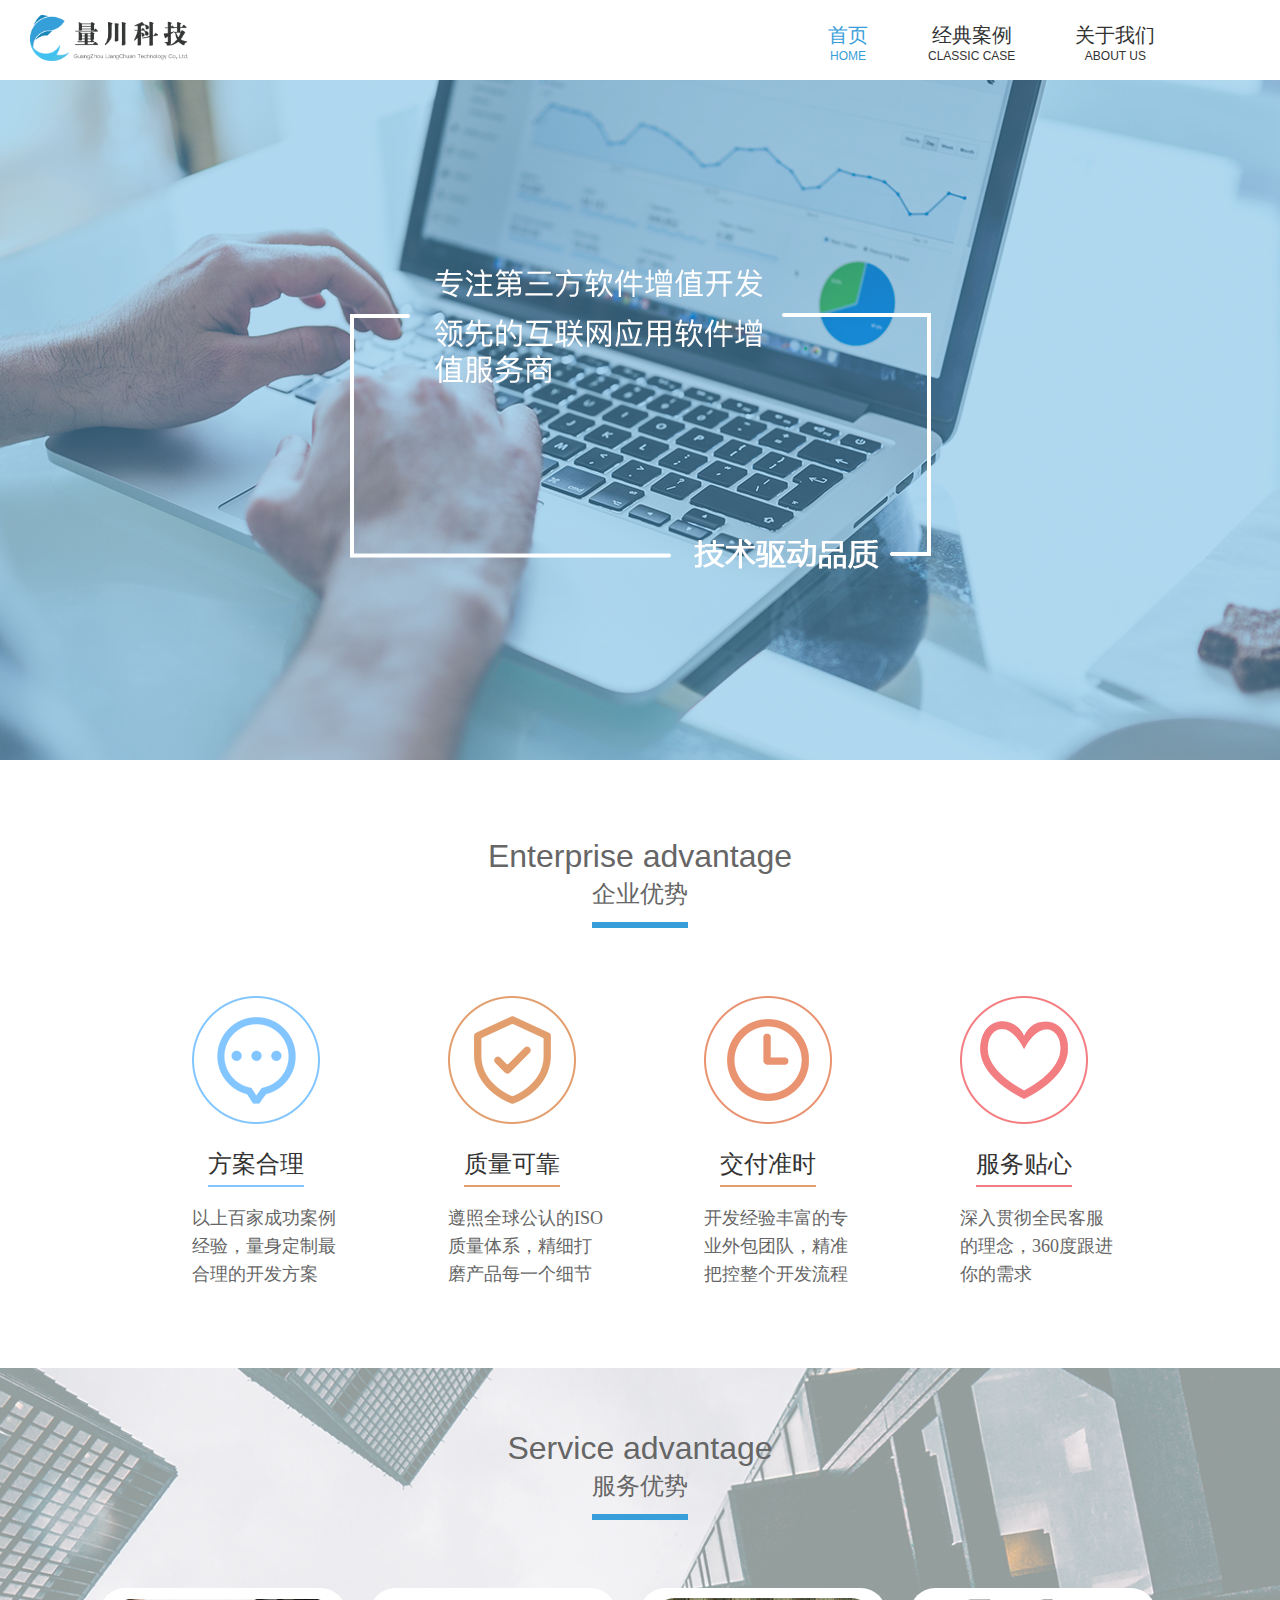
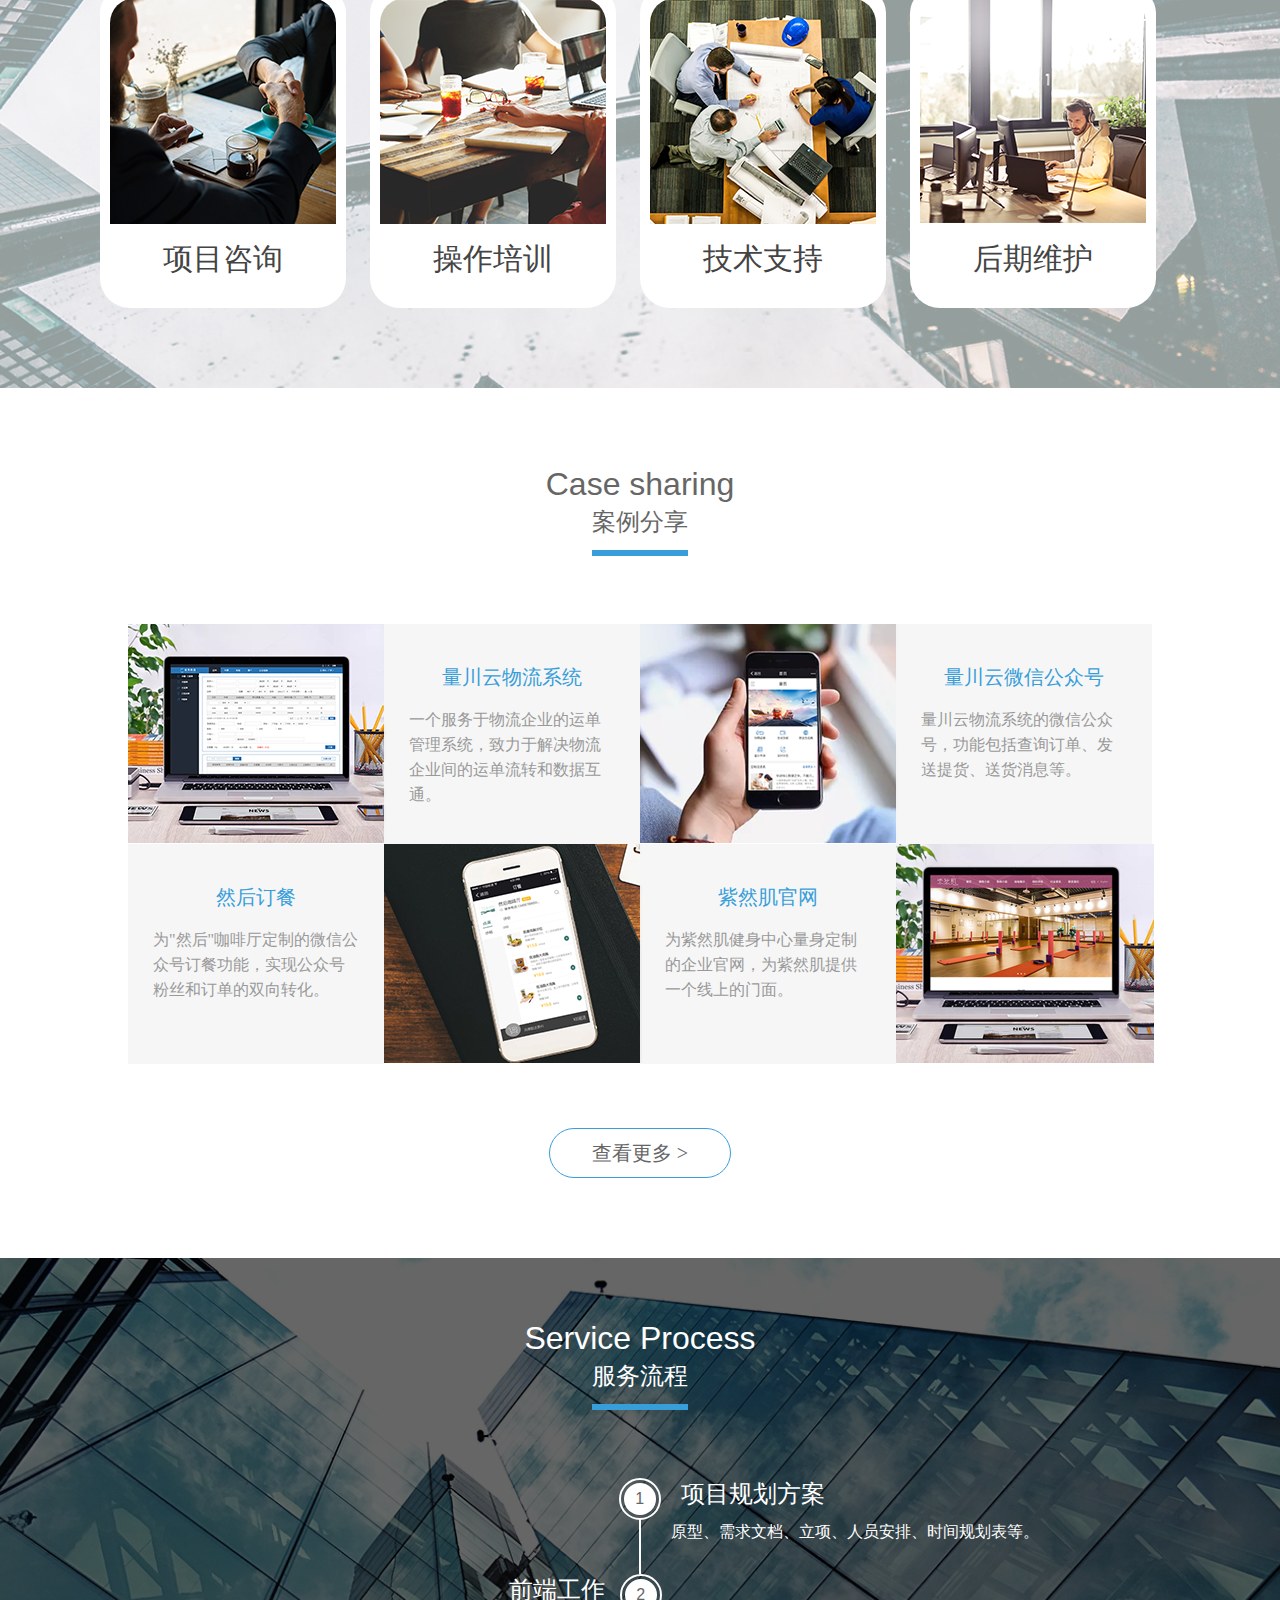
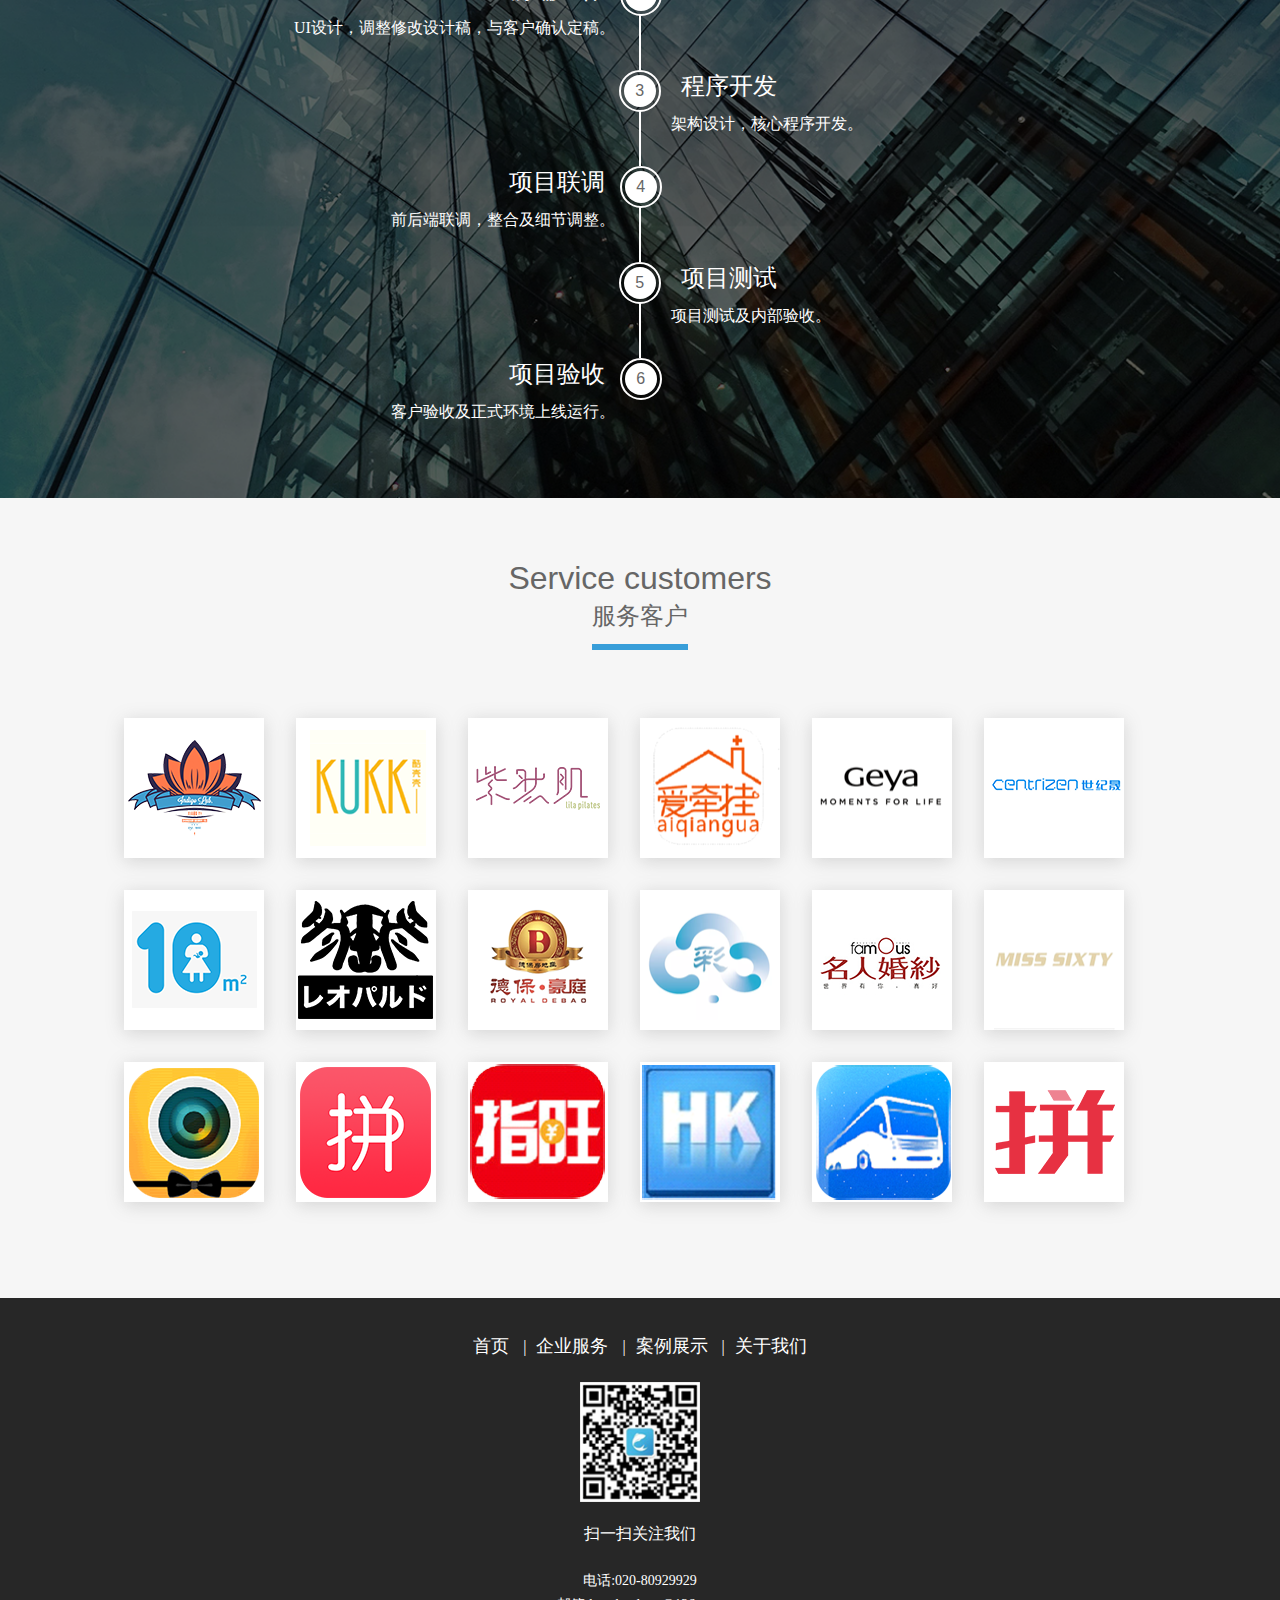
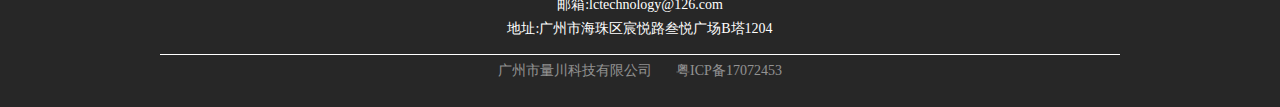
<file: index.html>
<!DOCTYPE html>
<html>

<head>
    <meta charset="utf-8">
    <meta http-equiv="X-UA-Compatible" content="IE=edge">
    <meta name='viewport' content='width=device-width, initial-scale=1, maximum-scale=1'>
    <title>首页-量川科技</title>
    <link rel="stylesheet" type="text/css" href="./css/main.css">
    <link rel="stylesheet" type="text/css" href="./css/index.css">
    <link rel="icon" href="./logo.ico" type="image/x-icon" />
    <script type="text/javascript" src="./js/jquery.min.js"></script>
</head>

<body>
    <div class="header">
        <a href="./index.html">
            <img class="logo" src="./img/logo.png" alt="图片" title="量川科技" />
        </a>
        <ul>
            <li>
                <a href="./index.html">首页</a>
                <div>HOME</div>
            </li>
            <li>
                <a href="./case_appDevelopment.html">经典案例</a>
                <div>CLASSIC CASE </div>
            </li>
            <li>
                <a href="./about_us.html">关于我们</a>
                <div>ABOUT US</div>
            </li>
        </ul>
    </div>
    <div class="banner_img">
    </div>
    <div class="container">
        <div class="advantage">
            <div class="enterprise_advantage">
                <div class="title">
                    <span>Enterprise advantage</span>
                </div>
                <div class="title_">
                    <span>企业优势</span>
                </div>
                <div class="advantage_line">
                </div>
                <div class="content">
                    <div class="content_">
                        <ul>
                            <li>
                                <div class="img">
                                    <img width="128px" height="128px" src="./img/fangan.png" />
                                </div>
                                <div class="content_1">
                                    <span>
                                        方案合理
                                    </span>
                                </div>
                                <div class="content_2">
                                    <span>以上百家成功案例经验，量身定制最合理的开发方案</span>
                                </div>
                            </li>
                            <li>
                                <div class="img">
                                    <img src="./img/zhiliang.png" />
                                </div>
                                <div class="content_1">
                                    <span>
                                        质量可靠
                                    </span>
                                </div>
                                <div class="content_2">
                                    <span>遵照全球公认的ISO质量体系，精细打磨产品每一个细节</span>
                                </div>
                            </li>
                            <li>
                                <div class="img">
                                    <img src="./img/zhunshi.png" />
                                </div>
                                <div class="content_1">
                                    <span>
                                        交付准时
                                    </span>
                                </div>
                                <div class="content_2">
                                    <span>开发经验丰富的专业外包团队，精准把控整个开发流程</span>
                                </div>
                            </li>
                            <li>
                                <div class="img">
                                    <img src="./img/heart.png" />
                                </div>
                                <div class="content_1">
                                    <span>
                                        服务贴心
                                    </span>
                                </div>
                                <div class="content_2">
                                    <span>深入贯彻全民客服的理念，360度跟进你的需求</span>
                                </div>
                            </li>
                        </ul>
                    </div>
                </div>
            </div>
            <div class="service">
                <div class="title">
                    <span>Service advantage</span>
                </div>
                <div class="title_">
                    <span>服务优势</span>
                </div>
                <div class="service_line">
                </div>
                <div class="content_">
                    <ul>
                        <li>
                            <div class="img">
                                <img src="./img/zixun.png" />
                            </div>
                            <div class="content_1">
                                <span>项目咨询</span>
                            </div>

                        </li>
                        <li>
                            <div class="img">
                                <img src="./img/peixun.png" />
                            </div>
                            <div class="content_1">
                                <span>操作培训</span>
                            </div>

                        </li>
                        <li>
                            <div class="img">
                                <img src="./img/jishu.png" />
                            </div>
                            <div class="content_1">
                                <span>技术支持</span>
                            </div>

                        </li>
                        <li>
                            <div class="img">
                                <img src="./img/weihu.png" />
                            </div>
                            <div class="content_1">
                                <span>后期维护</span>
                            </div>

                        </li>
                    </ul>
                </div>
            </div>
            <div class="case">
                <div class="title">
                    <span>Case sharing</span>
                </div>
                <div class="title_">
                    <span>案例分享</span>
                </div>
                <div class="case_line">
                </div>
                <div class="share">
                    <div class="share_1">
                        <ul>
                            <li>
                                <div class="img">
                                    <img src="./img/system_lc.png">
                                </div>
                            </li>
                            <li>
                                <div class="title">
                                    量川云物流系统
                                </div>
                                <div class="share_content">
                                    一个服务于物流企业的运单管理系统，致力于解决物流企业间的运单流转和数据互通。
                                </div>
                            </li>
                            <li>
                                <div class="img">
                                    <img src="./img/lc_gzh.png">
                                </div>
                            </li>
                            <li>
                                <div class="title">
                                    量川云微信公众号
                                </div>
                                <div class="share_content">
                                    量川云物流系统的微信公众号，功能包括查询订单、发送提货、送货消息等。
                                </div>
                            </li>
                        </ul>
                    </div>
                    <div class="share_2">
                        <ul>

                            <li>
                                <div class="title">
                                    然后订餐
                                </div>
                                <div class="share_content">
                                    为"然后"咖啡厅定制的微信公众号订餐功能，实现公众号粉丝和订单的双向转化。
                                </div>
                            </li>
                            <li>
                                <div class="img">
                                    <img src="./img/coffee_rh.png">
                                </div>
                            </li>
                            <li>
                                <div class="title">
                                    紫然肌官网
                                </div>
                                <div class="share_content">
                                    为紫然肌健身中心量身定制的企业官网，为紫然肌提供一个线上的门面。
                                </div>
                            </li>
                            <li>
                                <div class="img">
                                    <img src="./img/website_zrj.png">
                                </div>
                            </li>

                        </ul>
                    </div>
                </div>
                <div class="more">
                    <a href="./case_appDevelopment.html">查看更多&nbsp;></a>
                </div>
            </div>
            <div class="process">
                <div class="title process_title">
                    <span>Service Process</span>
                </div>
                <div class="title_ process_title_">
                    <span>服务流程</span>
                </div>
                <div class="process_line">
                </div>
                <div class="content_">
                    <ul>
                        <li class="right">
                            <div class="process_right">
                                <div class="radius">
                                    <span>1</span>
                                </div>

                                <div class="right">
                                    <div class="title">
                                        项目规划方案
                                    </div>
                                    <div class="content">
                                        <p>原型、需求文档、立项、人员安排、时间规划表等。</p>
                                    </div>
                                </div>
                            </div>
                        </li>
                        <li class="line">
                            <span></span>
                        </li>
                        <li class="left">
                            <div class="process_left">
                                <div class="left">
                                    <div class="title">
                                        前端工作
                                    </div>
                                    <div class="content">
                                        <p>UI设计，调整修改设计稿，与客户确认定稿。</p>
                                    </div>
                                </div>
                                <div class="radius">
                                    <span>2</span>
                                </div>
                            </div>
                        </li>
                        <li class="line">
                            <span></span>
                        </li>
                        <li class="right">
                            <div class="process_right">
                                <div class="radius">
                                    <span>3</span>
                                </div>
                                <div class="right">
                                    <div class="title">
                                        程序开发
                                    </div>
                                    <div class="content">
                                        <p>架构设计，核心程序开发。</p>
                                    </div>
                                </div>
                            </div>
                        </li>
                        <li class="line">
                            <span></span>
                        </li>
                        <li class="left">
                            <div class="process_left">
                                <div class="left">
                                    <div class="title">
                                        项目联调
                                    </div>
                                    <div class="content">
                                        <p>前后端联调，整合及细节调整。</p>
                                    </div>
                                </div>
                                <div class="radius">
                                    <span>4</span>
                                </div>
                        </li>
                        <li class="line">
                            <span></span>
                        </li>
                        <li class="right">
                            <div class="process_right">
                                <div class="radius">
                                    <span>5</span>
                                </div>
                                <div class="right">
                                    <div class="title">
                                        项目测试
                                    </div>
                                    <div class="content">
                                        <p>项目测试及内部验收。</p>
                                    </div>
                                </div>
                            </div>
                        </li>
                        <li class="line">
                            <span></span>
                        </li>
                        <li class="left">
                            <div class="process_left">
                                <div class="left">
                                    <div class="title">
                                        项目验收
                                    </div>
                                    <div class="content">
                                        <p>客户验收及正式环境上线运行。</p>
                                    </div>
                                </div>
                                <div class="radius">
                                    <span>6</span>
                                </div>
                        </li>
                    </ul>
                    </div>
                    </div>
                    <div class="customer">
                        <div class="title">
                            <span>Service customers</span>
                        </div>
                        <div class="title_">
                            <span>服务客户</span>
                        </div>
                        <div class="customer_line">
                        </div>
                        <div class="content_">
                            <ul>
                                <li>
                                    <div class="img">
                                        <img width="140px" height="140px" src="./img/logo1.png" />
                                    </div>
                                </li>
                                <li>
                                    <div class="img">
                                        <img width="140px" height="140px" src="./img/logo2.png" />
                                    </div>
                                </li>
                                <li>
                                    <div class="img">
                                        <img width="140px" height="140px" src="./img/logo3.png" />
                                    </div>
                                </li>
                                <li>
                                    <div class="img">
                                        <img width="140px" height="140px" src="./img/logo4.png" />
                                    </div>
                                </li>
                                <li>
                                    <div class="img">
                                        <img width="140px" height="140px" src="./img/logo5.png" />
                                    </div>
                                </li>
                                <li>
                                    <div class="img">
                                        <img width="140px" height="140px" src="./img/logo6.png" />
                                    </div>
                                </li>
                            </ul>
                            <ul>
                                <li>
                                    <div class="img">
                                        <img width="140px" height="140px" src="./img/logo7.png" />
                                    </div>
                                </li>
                                <li>
                                    <div class="img">
                                        <img width="140px" height="140px" src="./img/logo8.png" />
                                    </div>
                                </li>
                                <li>
                                    <div class="img">
                                        <img width="140px" height="140px" src="./img/logo9.png" />
                                    </div>
                                </li>
                                <li>
                                    <div class="img">
                                        <img width="140px" height="140px" src="./img/logo10.png" />
                                    </div>
                                </li>
                                <li>
                                    <div class="img">
                                        <img width="140px" height="140px" src="./img/logo11.png" />
                                    </div>
                                </li>
                                <li>
                                    <div class="img">
                                        <img width="140px" height="140px" src="./img/logo12.png" />
                                    </div>
                                </li>
                            </ul>
                            <ul>
                                <li>
                                    <div class="img">
                                        <img width="140px" height="140px" src="./img/logo13.png" />
                                    </div>
                                </li>
                                <li>
                                    <div class="img">
                                        <img width="140px" height="140px" src="./img/logo14.png" />
                                    </div>
                                </li>
                                <li>
                                    <div class="img">
                                        <img width="140px" height="140px" src="./img/logo15.png" />
                                    </div>
                                </li>
                                <li>
                                    <div class="img">
                                        <img width="140px" height="140px" src="./img/logo16.png" />
                                    </div>
                                </li>
                                <li>
                                    <div class="img">
                                        <img width="140px" height="140px" src="./img/logo17.png" />
                                    </div>
                                </li>
                                <li>
                                    <div class="img">
                                        <img width="140px" height="140px" src="./img/logo18.png" />
                                    </div>
                                </li>
                            </ul>
                        </div>
                    </div>
                </div>
            </div>
            <footer>
                <div class="footer">
                    <ul class="show">
                        <li>
                            <a href="./index.html">首页</a>
                            <span style="margin:0px 10px 0px 10px;">|</span>
                        </li>
                        <li>
                            <a href="./enterpriseAdvantage.html">企业服务</a>
                            <span style="margin:0px 10px 0px 10px;">|</span>
                        </li>
                        <li>
                            <a href="./case_appDevelopment.html">案例展示</a>
                            <span style="margin:0px 10px 0px 10px;">|</span>
                        </li>
                        <li>
                            <a href="./about_us.html">关于我们</a>
                        </li>
                    </ul>
                    <div class="follow">
                        <div class="code">
                            <div class="img">
                                <img width="120px" height="120px" src="./img/code.png">
                            </div>
                            <div class="content">扫一扫关注我们</div>
                        </div>
                        <ul>
                            <li>
                                <span>电话:020-80929929</span>
                            </li>
                            <li>
                                <span>邮箱:lctechnology@126.com</span>
                            </li>
                            <li>
                                <span>地址:广州市海珠区宸悦路叁悦广场B塔1204</span>
                            </li>
                            <li>
                                <span></span>
                            </li>
                            <li>
                                <span>广州市量川科技有限公司</span>
                                <span>
                                    <a href="http://www.miitbeian.gov.cn">粤ICP备17072453</a>
                                </span>
                            </li>
                        </ul>
                    </div>
                </div>
            </footer>
</body>
<!-- <script>
    $(
        function () {
            if ((navigator.userAgent.match(/(phone|pad|pod|iPhone|iPod|ios|iPad|Android|Mobile|BlackBerry|IEMobile|MQQBrowser|JUC|Fennec|wOSBrowser|BrowserNG|WebOS|Symbian|Windows Phone)/i))) {
                window.location.href = "./量川官网移动/index.html";
                console.log("移动端");
            } else {
                // window.location.href = "./index.html";
                console.log("pc端");
            }
        }
    );

</script> -->
<!-- <script>
    $('.case .share .share_2 ul li:nth-child(2)').hover(function () {
        $('.case .share .share_2 ul li:nth-child(2) div.img').css('display', 'none');
        $('div.bg').css('display', 'block');

    });
</script> -->

</html>
</file>
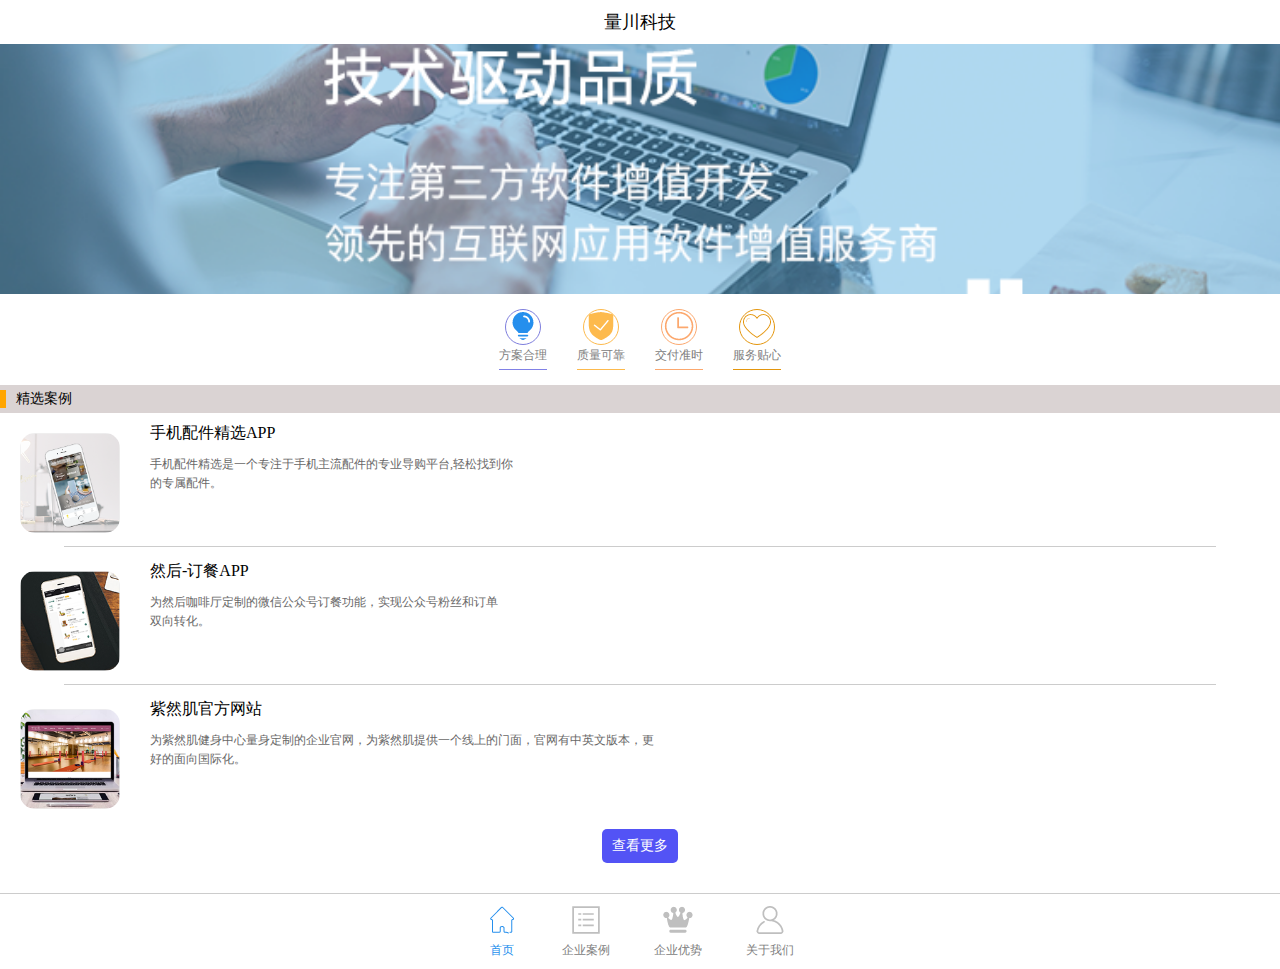
<file: 量川官网移动/index.html>
<!DOCTYPE html>
<html>

<head>
    <meta charset="utf-8">
    <meta http-equiv="X-UA-Compatible" content="IE=edge">
    <meta name='viewport' content='width=device-width, initial-scale=1, maximum-scale=1'>
    <title>首页-量川科技</title>
    <link rel="stylesheet" type="text/css" href="./css/main.css">
    <link rel="stylesheet" type="text/css" href="./css/index.css">
    <link rel="icon" href="./logo.ico" type="image/x-icon" />
    <script type="text/javascript" src="./js/jquery.min.js"></script>
</head>

<body>
    <div class="header">
        <span>量川科技</span>
    </div>
    <div class="banner_img"></div>
    <div class="container">
        <div class="banner_content">
            <ul>
                <li>
                    <div class="img">
                        <img src="./img/fangan.png">
                    </div>
                    <div class="img_content">
                        <span>方案合理</span>
                        <div class="line"></div>
                    </div>
                </li>
                <li>
                    <div class="img">
                        <img src="./img/zhiliang.png">
                    </div>
                    <div class="img_content">
                        <span>质量可靠</span>
                        <div class="line"></div>
                    </div>
                </li>
                <li>
                    <div class="img">
                        <img src="./img/time.png">
                    </div>
                    <div class="img_content">
                        <span>交付准时</span>
                        <div class="line"></div>
                    </div>
                </li>
                <li>
                    <div class="img">
                        <img src="./img/heart.png">
                    </div>
                    <div class="img_content">
                        <span>服务贴心</span>
                        <div class="line"></div>
                    </div>
                </li>
            </ul>
        </div>
        <div class="case">
            <div class="case_title">
                <span></span>
                <span>精选案例</span>
            </div>
            <div class="case_content">
                <ul>
                    <li>
                        <div class="img">
                            <img width="100px" height="100px" src="./img/app_peijian.png">
                        </div>
                        <div class="img_content">
                            <div class="title">
                                <span>手机配件精选APP</span>
                            </div>
                            <div class="title_content">
                                <span>手机配件精选是一个专注于手机主流配件的专业导购平台,轻松找到你的专属配件。</span>
                            </div>
                        </div>
                    </li>
                    <div class="line">
                        <span></span>
                    </div>
                    <li>
                        <div class="img">
                            <img width="100px" height="100px" src="./img/app_ranhou.png">
                        </div>
                        <div class="img_content">
                            <div class="title">
                                <span>然后-订餐APP</span>
                            </div>
                            <div class="title_content">
                                <span>为然后咖啡厅定制的微信公众号订餐功能，实现公众号粉丝和订单双向转化。</span>
                            </div>
                        </div>
                    </li>
                    <div class="line">
                        <span></span>
                    </div>
                    <li>
                        <div class="img">
                            <img width="100px" height="100px" src="./img/website_zrj.png">
                        </div>
                        <div class="img_content">
                            <div class="title">
                                <span>紫然肌官方网站</span>
                            </div>
                            <div class="title_content">
                                <span>为紫然肌健身中心量身定制的企业官网，为紫然肌提供一个线上的门面，官网有中英文版本，更好的面向国际化。</span>
                            </div>
                        </div>
                    </li>
                </ul>
                <div class="more">
                    <a href="./appDevelopment.html">查看更多</a>
                </div>
            </div>
        </div>
    </div>
    <footer>
        <div class="footer">
            <ul>
                <li>
                    <div class="img">
                        <a href="./index.html">
                            <img src="./img/index.png">
                        </a>
                    </div>
                    <div class="img_content">
                        <span>
                            <a href="./index.html"> 首页</a>
                        </span>
                    </div>
                </li>
                <li>
                    <div class="img">
                        <a href="./appDevelopment.html">
                            <img src="./img/anli_.png">
                        </a>
                    </div>
                    <div class="img_content">
                        <span>
                            <a href="./appDevelopment.html">企业案例</a>
                        </span>
                    </div>
                </li>
                <li>
                    <div class="img">
                        <a href="./enterpriseAdvantage.html">
                            <img src="./img/youshi_.png">
                        </a>
                    </div>
                    <div class="img_content">
                        <span>
                            <a href="./enterpriseAdvantage.html">企业优势</a>
                        </span>
                    </div>
                </li>
                <li>
                    <div class="img">
                        <a href="./about_us.html">
                            <img src="./img/guanyu_.png">
                        </a>
                    </div>
                    <div class="img_content">
                        <span>
                            <a href="./about_us.html">关于我们</a>
                        </span>
                    </div>
                </li>
            </ul>
        </div>
    </footer>
</body>

</html>
</file>
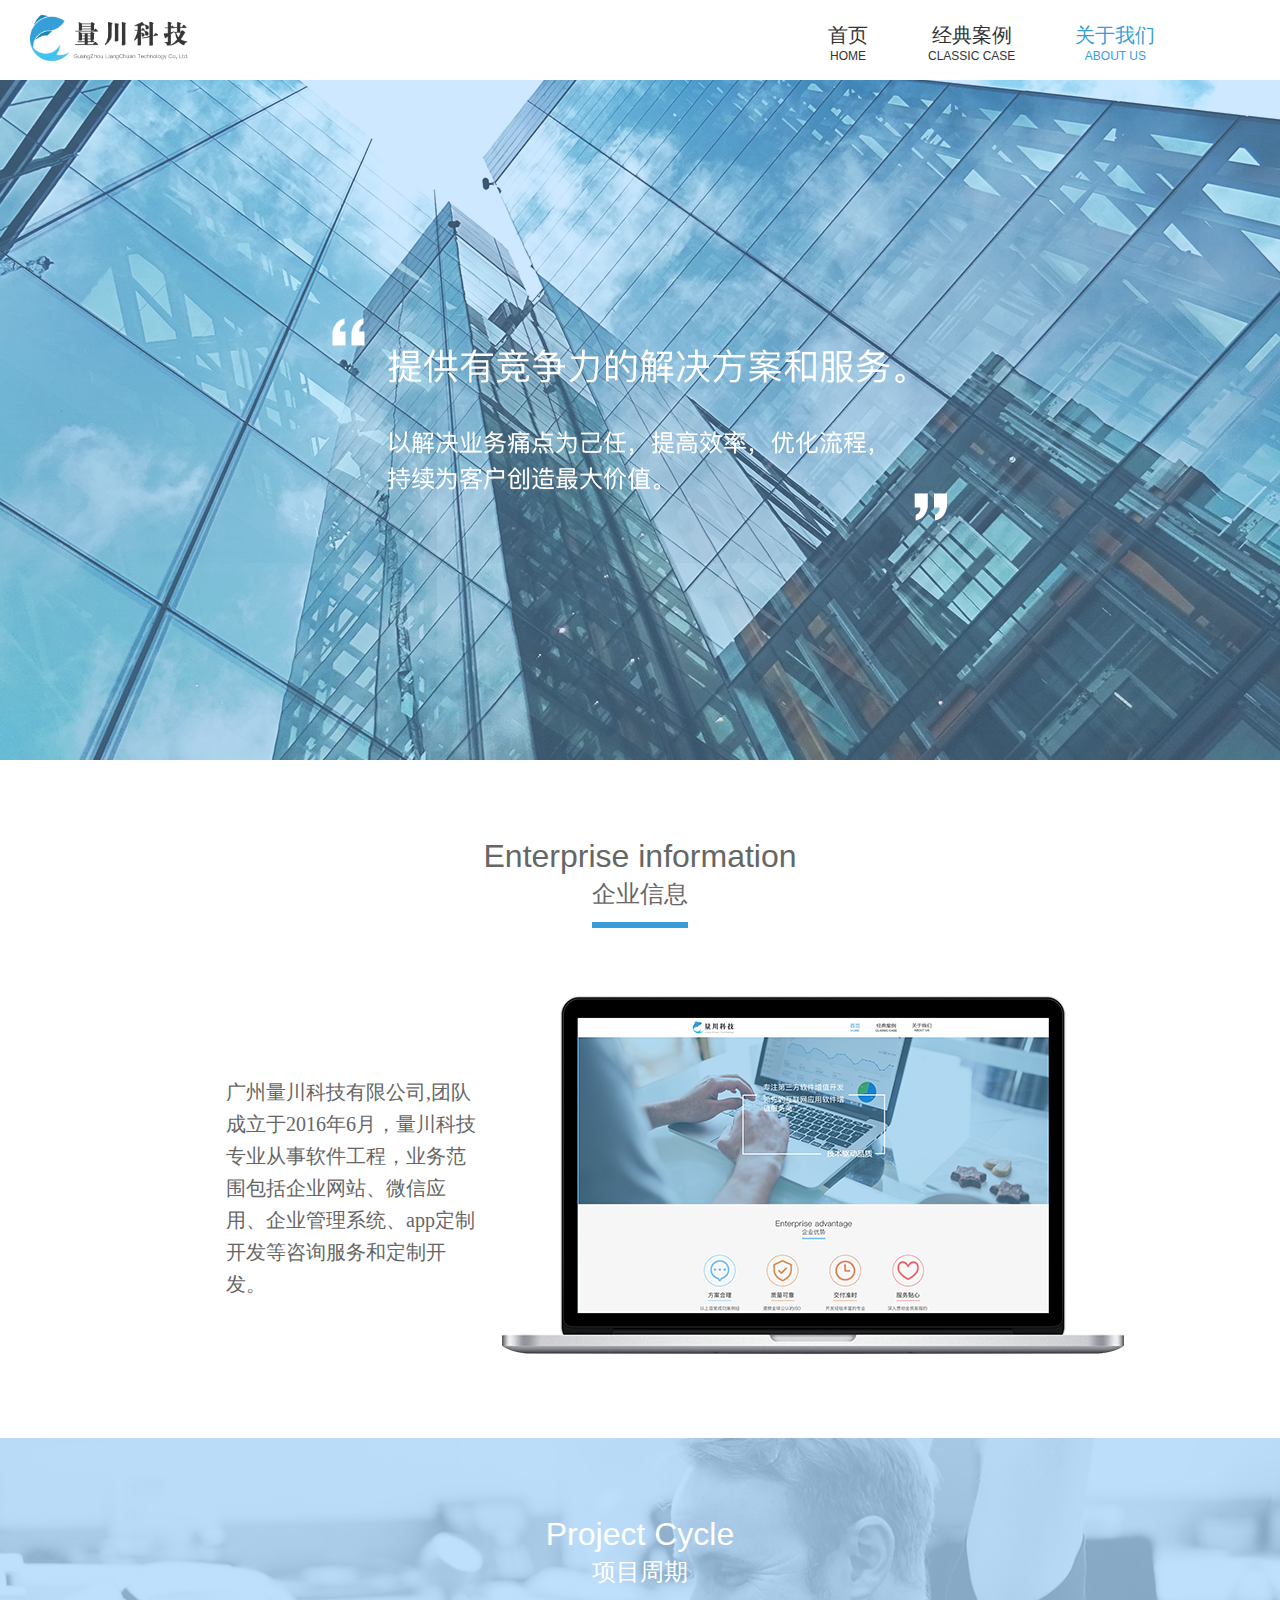
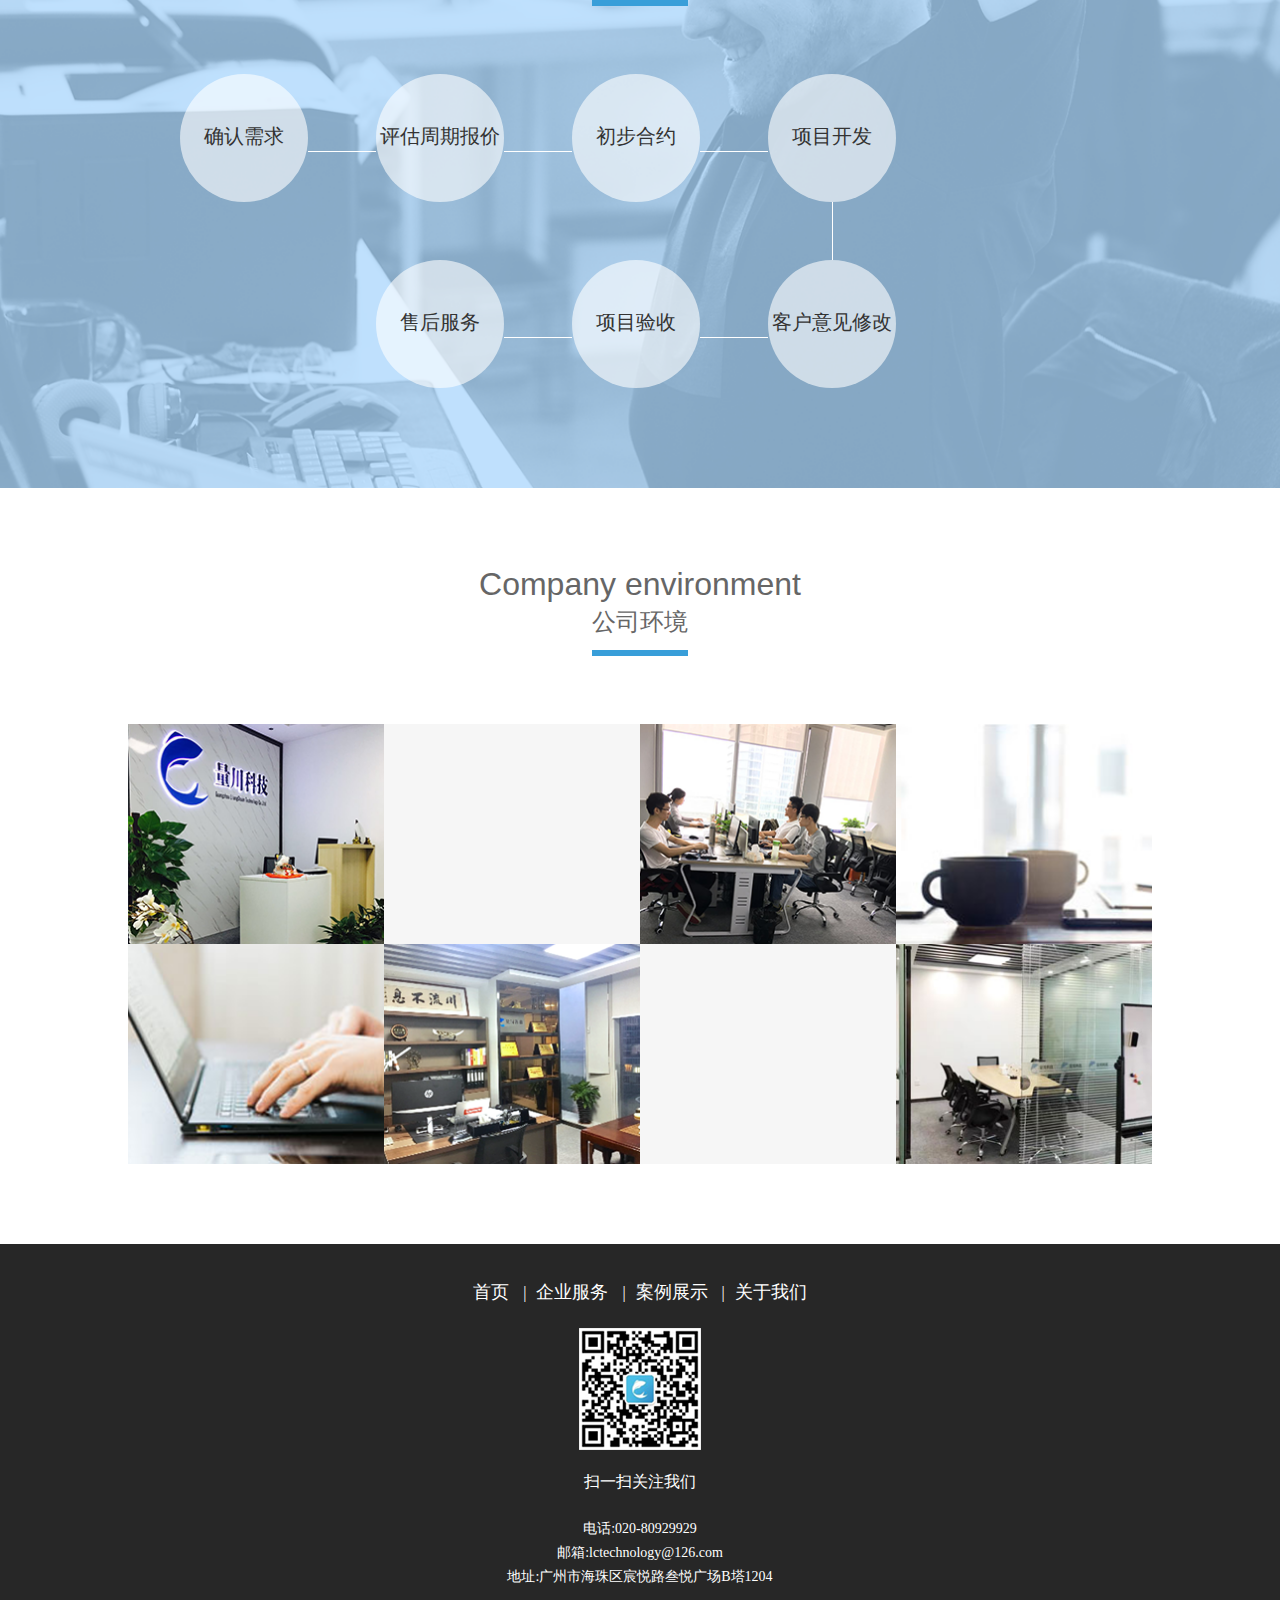
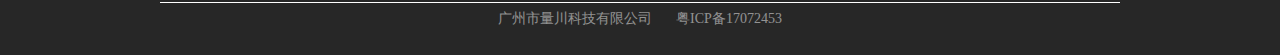
<file: about_us.html>
<!DOCTYPE html>
<html>

<head>
    <meta charset="utf-8">
    <meta http-equiv="X-UA-Compatible" content="IE=edge">
    <meta name='viewport' content='width=device-width, initial-scale=1, maximum-scale=1'>
    <title>关于我们-量川科技</title>
    <link rel="stylesheet" type="text/css" href="./css/main.css">
    <link rel="stylesheet" type="text/css" href="./css/about_us.css">
    <link rel="icon" href="./logo.ico" type="image/x-icon" />
    <script type="text/javascript" src="./js/jquery.min.js"></script>
</head>

<body>
    <div class="header">
        <a href="./index.html">
            <img class="logo" src="./img/logo.png" alt="图片" title="量川科技" />
        </a>
        <ul>
            <li>
                <a href="./index.html">首页</a>
                <div>HOME</div>
            </li>
            <li>
                <a href="./case_appDevelopment.html">经典案例</a>
                <div>CLASSIC CASE </div>
            </li>
            <li>
                <a href="./about_us.html">关于我们</a>
                <div>ABOUT US</div>
            </li>
        </ul>
    </div>
    <div class="banner_img">
    </div>
    <div class="container">
        <div class="title">
            <span>Enterprise information</span>
        </div>
        <div class="title_">
            <span>企业信息</span>
        </div>
        <div class="enterprise_line">
        </div>
        <div class="information">
            <div class="content_">
                <div class="content">
                    <div>广州量川科技有限公司,团队成立于2016年6月，量川科技专业从事软件工程，业务范围包括企业网站、微信应用、企业管理系统、app定制开发等咨询服务和定制开发。</div>
                </div>
                <div class="img">
                    <img width="622px" height="358px" src="./img/enterprise_Information.png">
                </div>
            </div>
        </div>
        <div class="cycle">
            <div class="title cycle_title">
                <span>Project Cycle</span>
            </div>
            <div class="title_ cycle_title_">
                <span>项目周期</span>
            </div>
            <div class="p_cycle_line">
            </div>
            <div class="content_">
                <ul>
                    <li>
                        <span>确认需求</span>
                    </li>
                    <span class="cycle_line"></span>
                    <li>
                        <span>评估周期报价</span>
                    </li>
                    <span class="cycle_line"></span>
                    <li>
                        <span>初步合约</span>
                    </li>
                    <span class="cycle_line"></span>
                    <li>
                        <span>项目开发</span>
                    </li>
                </ul>
            </div>
            <div class="column-line">
                <div>
                    <span></span>
                </div>
            </div>
            <div class="content_1">
                <ul>
                    <li>
                        <span>售后服务</span>
                    </li>
                    <span class="cycle_line"></span>
                    <li>
                        <span>项目验收</span>
                    </li>
                    <span class="cycle_line"></span>
                    <li>
                        <span>客户意见修改</span>
                    </li>

                </ul>
            </div>
        </div>
        <div class="company">
            <div class="title">
                <span>Company environment</span>
            </div>
            <div class="title_">
                <span>公司环境</span>
            </div>
            <div class="company_line">
            </div>
            <div class="content_">
                <ul>
                    <li>
                        <div class="img">
                            <img width="150px" height="150px" src="./img/environment1.png" />
                        </div>
                    </li>
                    <li>
                    </li>
                    <li>
                        <div class="img">
                            <img width="150px" height="150px" src="./img/environment2.png" />
                        </div>
                    </li>
                    <li>
                        <div class="img">
                            <img width="150px" height="150px" src="./img/environment3.png" />
                        </div>

                    </li>
                </ul>
            </div>
            <div class="content_1">
                <ul>
                    <li>
                        <div class="img">
                            <img width="150px" height="150px" src="./img/environment4.png" />
                        </div>

                    </li>
                    <li>
                        <div class="img">
                            <img width="150px" height="150px" src="./img/environment5.png" />
                        </div>

                    </li>
                    <li>
                    </li>
                    <li>
                        <div class="img">
                            <img width="150px" height="150px" src="./img/environment6.png" />
                        </div>

                    </li>
                </ul>
            </div>
        </div>

    </div>
    <footer>
        <div class="footer">
            <ul class="show">
                <li>
                    <a href="./index.html">首页</a>
                    <span style="margin:0px 10px 0px 10px;">|</span>
                </li>
                <li>
                    <a href="./enterpriseAdvantage.html">企业服务</a>
                    <span style="margin:0px 10px 0px 10px;">|</span>
                </li>
                <li>
                    <a href="./case_appDevelopment.html">案例展示</a>
                    <span style="margin:0px 10px 0px 10px;">|</span>
                </li>
                <li>
                    <a href="./about_us.html">关于我们</a>
                </li>
            </ul>
            <div class="follow">
                <div class="code">
                    <div class="img">
                        <img src="./img/code.png">
                    </div>
                    <div class="content">扫一扫关注我们</div>
                </div>
                <ul>
                    <li>
                        <span>电话:020-80929929</span>
                    </li>
                    <li>
                        <span>邮箱:lctechnology@126.com</span>
                    </li>
                    <li>
                        <span>地址:广州市海珠区宸悦路叁悦广场B塔1204</span>
                    </li>
                    <li>
                        <span></span>
                    </li>
                    <li>
                        <span>广州市量川科技有限公司</span>
                        <span>
                            <a href="http://www.miitbeian.gov.cn">粤ICP备17072453</a>
                        </span>
                    </li>
                </ul>
            </div>
        </div>
    </footer>
</body>
<!-- <script>
    $(
        function () {
            if ((navigator.userAgent.match(/(phone|pad|pod|iPhone|iPod|ios|iPad|Android|Mobile|BlackBerry|IEMobile|MQQBrowser|JUC|Fennec|wOSBrowser|BrowserNG|WebOS|Symbian|Windows Phone)/i))) {
                window.location.href = "./量川官网移动/about_us.html";
                console.log("移动端");
            } else {
                // window.location.href = "./index.html";
                console.log("pc端");
            }
        }
    );

</script> -->

</html>
</file>
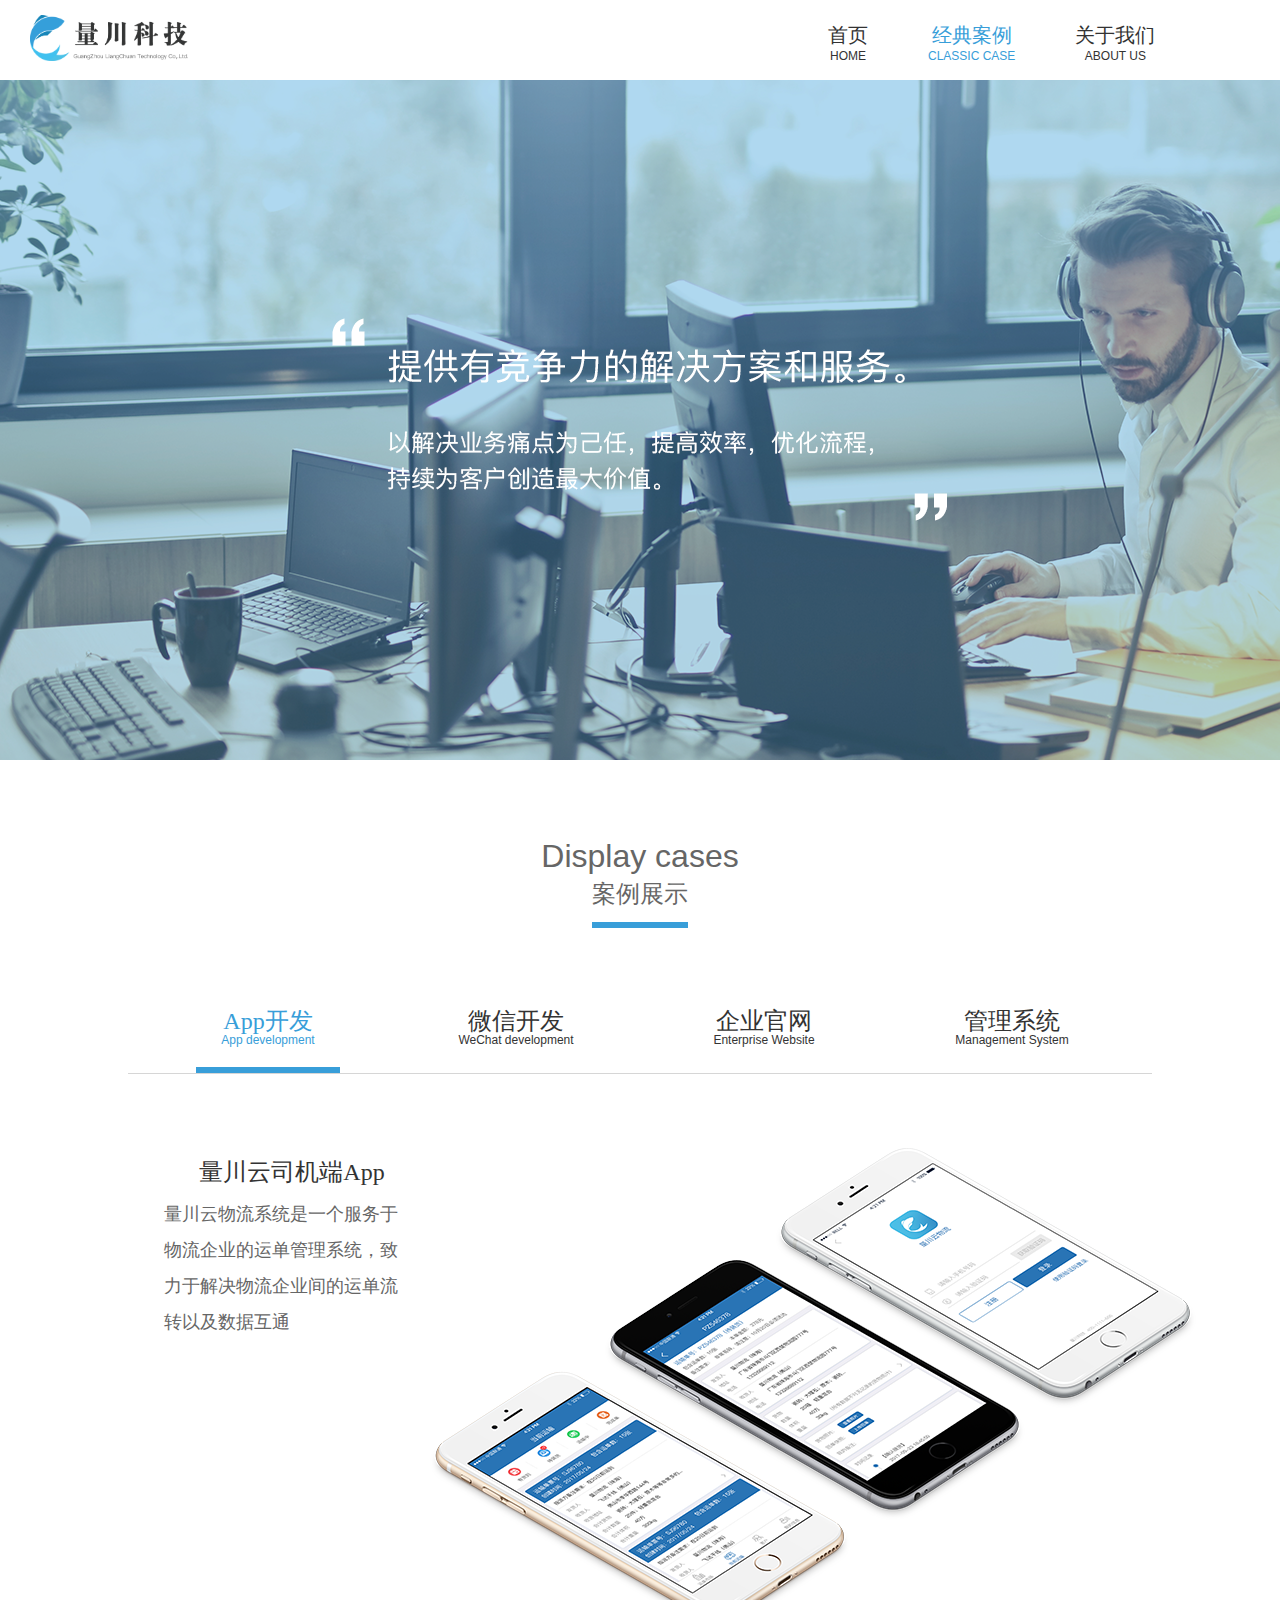
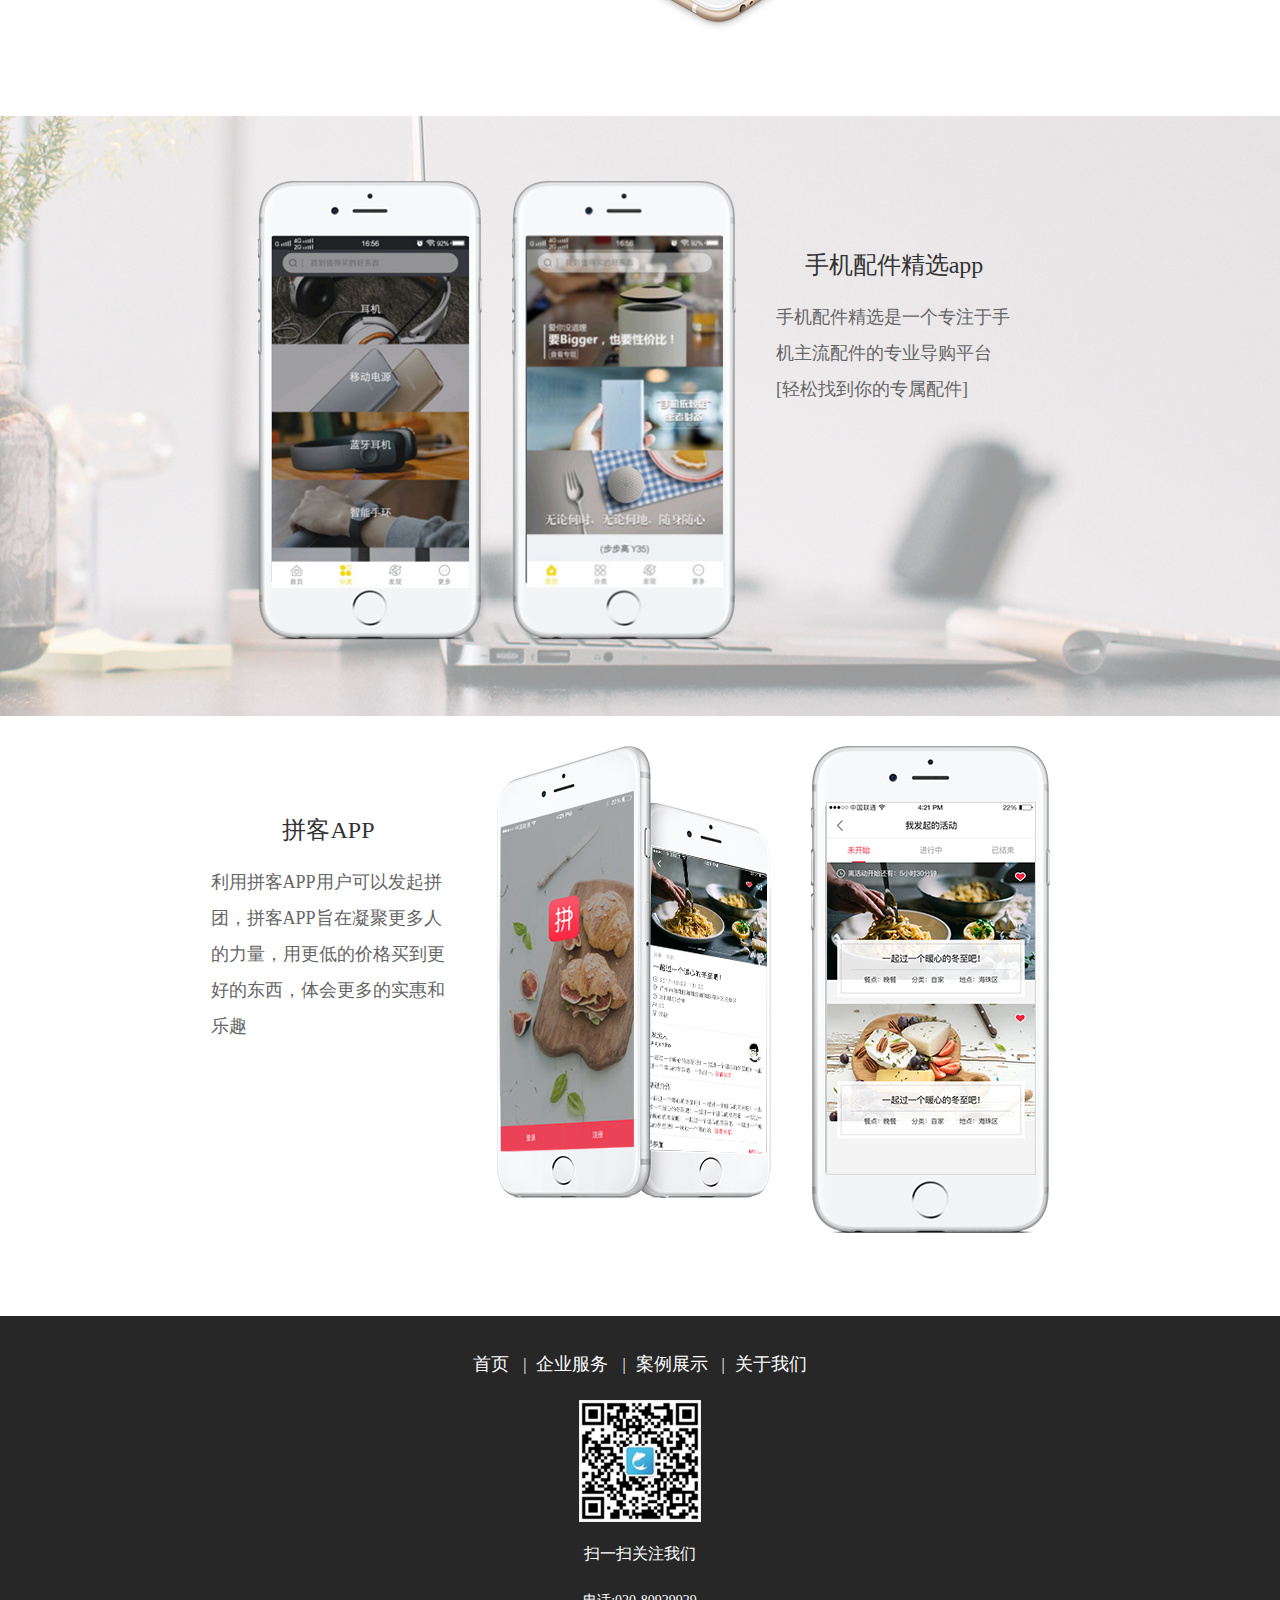
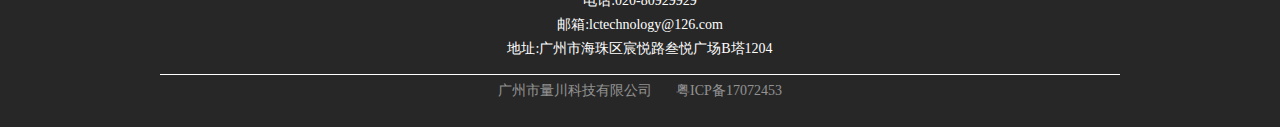
<file: case_appDevelopment.html>
<!DOCTYPE html>
<html>

<head>
    <meta charset="utf-8">
    <meta http-equiv="X-UA-Compatible" content="IE=edge">
    <meta name='viewport' content='width=device-width, initial-scale=1, maximum-scale=1'>
    <title>经典案例-App开发</title>
    <link rel="stylesheet" type="text/css" href="./css/main.css">
    <link rel="stylesheet" type="text/css" href="./css/app.css">
    <link rel="icon" href="./logo.ico" type="image/x-icon" />
    <script type="text/javascript" src="./js/jquery.min.js"></script>
</head>

<body>
    <div class="header">
        <a href="./index.html">
            <img class="logo" src="./img/logo.png" alt="图片" title="量川科技" />
        </a>
        <ul>
            <li>
                <a href="./index.html">首页</a>
                <div>HOME</div>
            </li>
            <li>
                <a href="./case_appDevelopment.html">经典案例</a>
                <div>CLASSIC CASE </div>
            </li>
            <li>
                <a href="./about_us.html">关于我们</a>
                <div>ABOUT US</div>
            </li>
        </ul>
    </div>
    <div class="banner_img">
    </div>
    <div class="container">
        <div class="case_display">
            <div class="title">
                <span>Display cases</span>
            </div>
            <div class="title_">
                <span>案例展示</span>
            </div>
            <div class="case_line">
            </div>
            <div class="tab_case">
                <ul>
                    <li class="first">
                        <span class="first">
                            <a href="./case_appDevelopment.html">App开发</a>
                        </span>
                        <div>App development
                            <div class="line_"></div>
                        </div>
                    </li>
                    <li>
                        <span>
                            <a href="./case_weChat.html">微信开发</a>
                        </span>
                        <div>WeChat development
                            <!-- <div class="line_"></div> -->
                        </div>
                    </li>
                    <li>
                        <span>
                            <a href="./case_website.html">企业官网</a>
                        </span>
                        <div>Enterprise Website
                            <!-- <div class="line_"></div> -->
                        </div>
                    </li>
                    <li>
                        <span>
                            <a href="./case_system.html">管理系统</a>
                        </span>
                        <div>Management System
                            <!-- <div class="line_"></div> -->
                        </div>
                    </li>
                </ul>
                <div class="line">
                    <span></span>
                </div>
            </div>
            <div class="case_content">
                <div class="content">
                    <span>量川云司机端App</span>
                    <div>量川云物流系统是一个服务于物流企业的运单管理系统，致力于解决物流企业间的运单流转以及数据互通</div>
                </div>
                <div>
                    <img width="766px" height="484px" src="./img/yun_app.png">
                </div>
            </div>

            <div class="case_content_phone">
                <div class="img">
                    <img src="./img/peijian1.png">
                </div>
                <div class="img">
                    <img src="./img/peijian2.png">
                </div>
                <div class="content">
                    <span>手机配件精选app</span>
                    <div>手机配件精选是一个专注于手机主流配件的专业导购平台[轻松找到你的专属配件]</div>
                </div>
            </div>

            <div class="case_pk">
                <div class="content">
                    <span>拼客APP</span>
                    <div>利用拼客APP用户可以发起拼团，拼客APP旨在凝聚更多人的力量，用更低的价格买到更好的东西，体会更多的实惠和乐趣</div>
                </div>
                <div class="img">
                    <img width="274" height="452" src="./img/pinke1.png">
                </div>
                <div class="img">
                    <img width="239" height="488" src="./img/pinke2.png">
                </div>
            </div>
        </div>
    </div>
    <footer>
        <div class="footer">
            <ul class="show">
                <li>
                    <a href="./index.html">首页</a>
                    <span style="margin:0px 10px 0px 10px;">|</span>
                </li>
                <li>
                    <a href="./enterpriseAdvantage.html">企业服务</a>
                    <span style="margin:0px 10px 0px 10px;">|</span>
                </li>
                <li>
                    <a href="./case_appDevelopment.html">案例展示</a>
                    <span style="margin:0px 10px 0px 10px;">|</span>
                </li>
                <li>
                    <a href="./about_us.html">关于我们</a>
                </li>
            </ul>
            <div class="follow">
                <div class="code">
                    <div class="img">
                        <img src="./img/code.png">
                        </a>
                    </div>
                    <div class="content">扫一扫关注我们</div>
                </div>
                <ul>
                    <li>
                        <span>电话:020-80929929</span>
                    </li>
                    <li>
                        <span>邮箱:lctechnology@126.com</span>
                    </li>
                    <li>
                        <span>地址:广州市海珠区宸悦路叁悦广场B塔1204</span>
                    </li>
                    <li>
                        <span></span>
                    </li>
                    <li>
                        <span>广州市量川科技有限公司</span>
                        <span>
                            <a href="http://www.miitbeian.gov.cn">粤ICP备17072453</a>
                        </span>
                    </li>
                </ul>
            </div>
        </div>
    </footer>
</body>
<script>
    $(document).ready(function () {
        $(".container .case_display .tab_case ul li:nth-child(2)").hover(function () {
            $(".container .case_display .tab_case ul li.first  div .line_").css({
                'position': 'relative',
                'left': '248px',
                'transition': '0.5s'
            });
        }, function () {
            $(".container .case_display .tab_case ul li.first  div .line_").css({
                'position': 'relative',
                'left': '0px',
                'transition': '0.5s'
            });
        });

        $(".container .case_display .tab_case ul li:nth-child(3)").hover(function () {
            $(".container .case_display .tab_case ul li.first  div .line_").css({
                'position': 'relative',
                'left': '496px',
                'transition': '0.5s'
            });
        }, function () {
            $(".container .case_display .tab_case ul li.first  div .line_").css({
                'position': 'relative',
                'left': '0px',
                'transition': '0.5s'
            });
        });


        $(".container .case_display .tab_case ul li:nth-child(4)").hover(function () {
            $(".container .case_display .tab_case ul li.first  div .line_").css({
                'position': 'relative',
                'left': '744px',
                'transition': '0.5s'
            });
        }, function () {
            $(".container .case_display .tab_case ul li.first  div .line_").css({
                'position': 'relative',
                'left': '0px',
                'transition': '0.5s'
            });
        });

    });

    // $(
    //     function () {
    //         if ((navigator.userAgent.match(/(phone|pad|pod|iPhone|iPod|ios|iPad|Android|Mobile|BlackBerry|IEMobile|MQQBrowser|JUC|Fennec|wOSBrowser|BrowserNG|WebOS|Symbian|Windows Phone)/i))) {
    //             window.location.href = "./量川官网移动/appDevelopment.html";
    //             console.log("移动端");
    //         } else {
    //             // window.location.href = "./index.html";
    //             console.log("pc端");
    //         }
    //     }
    // );
</script>

</html>
</file>
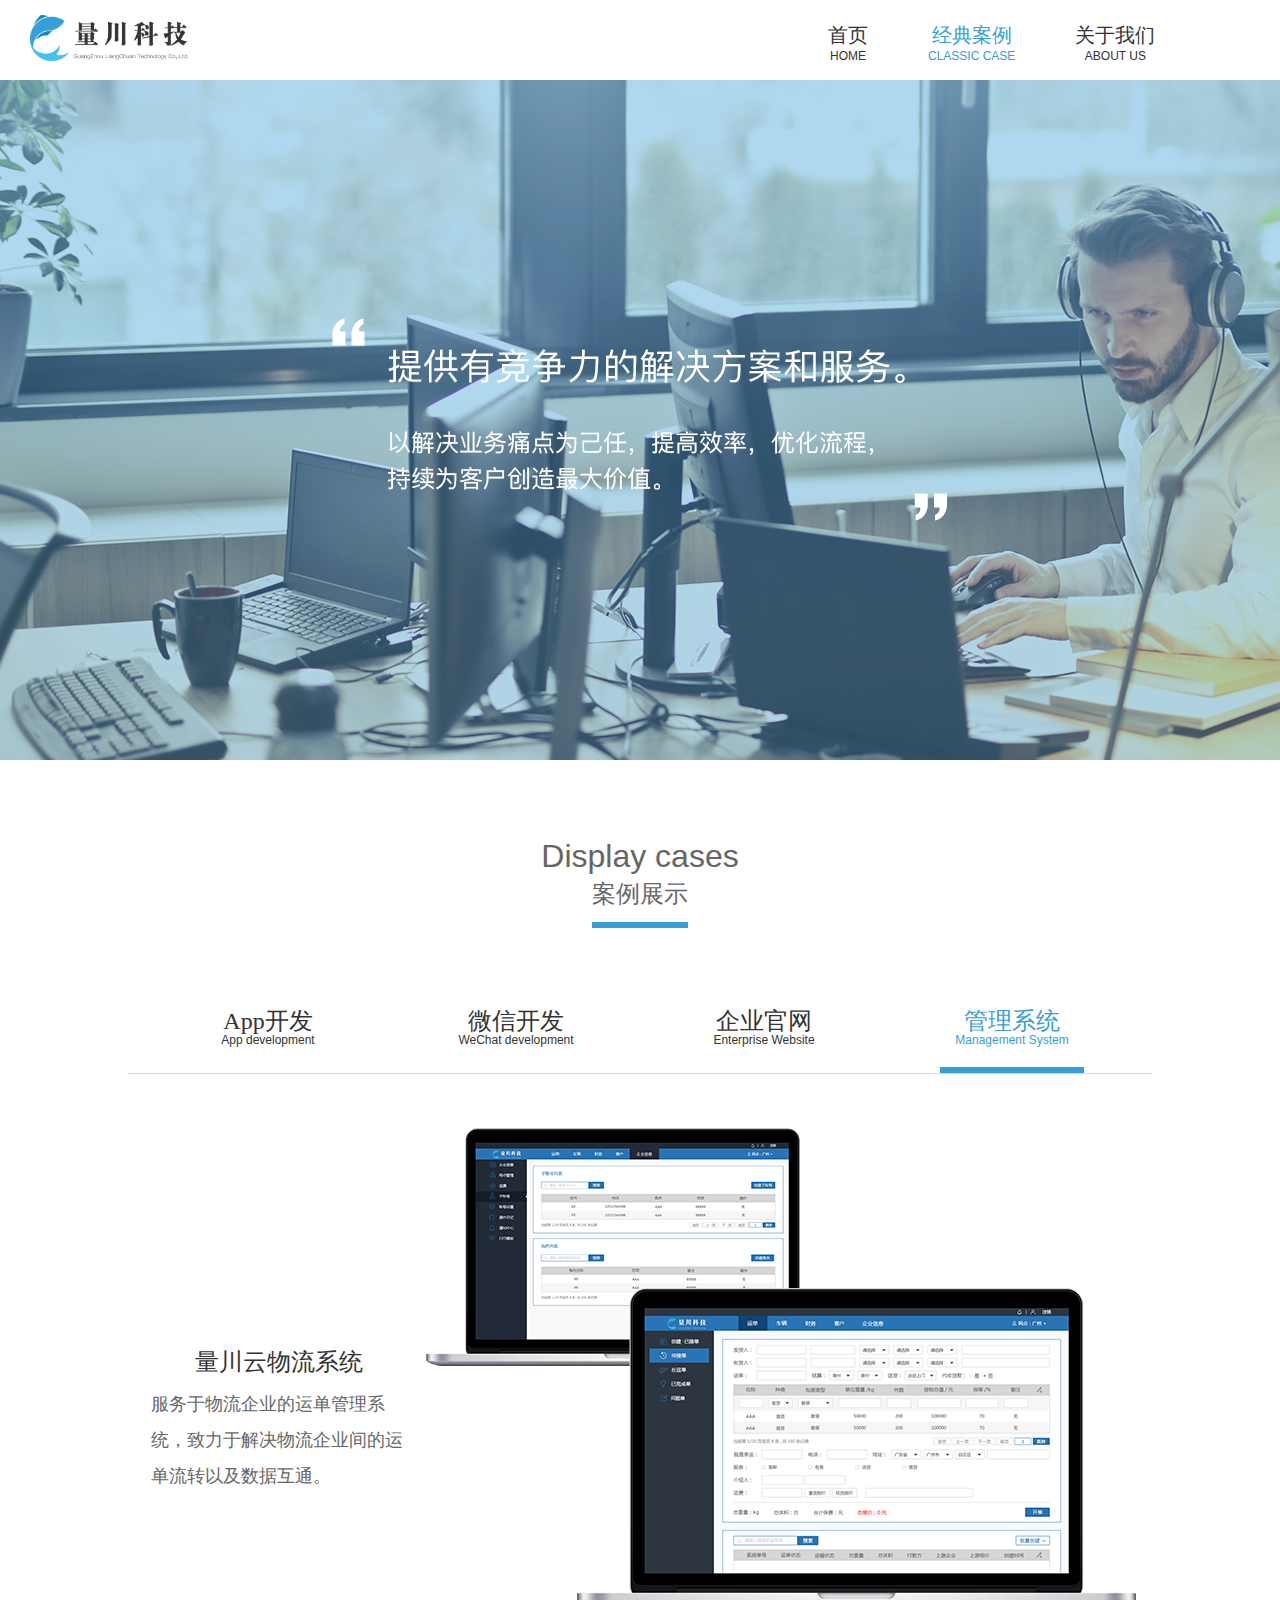
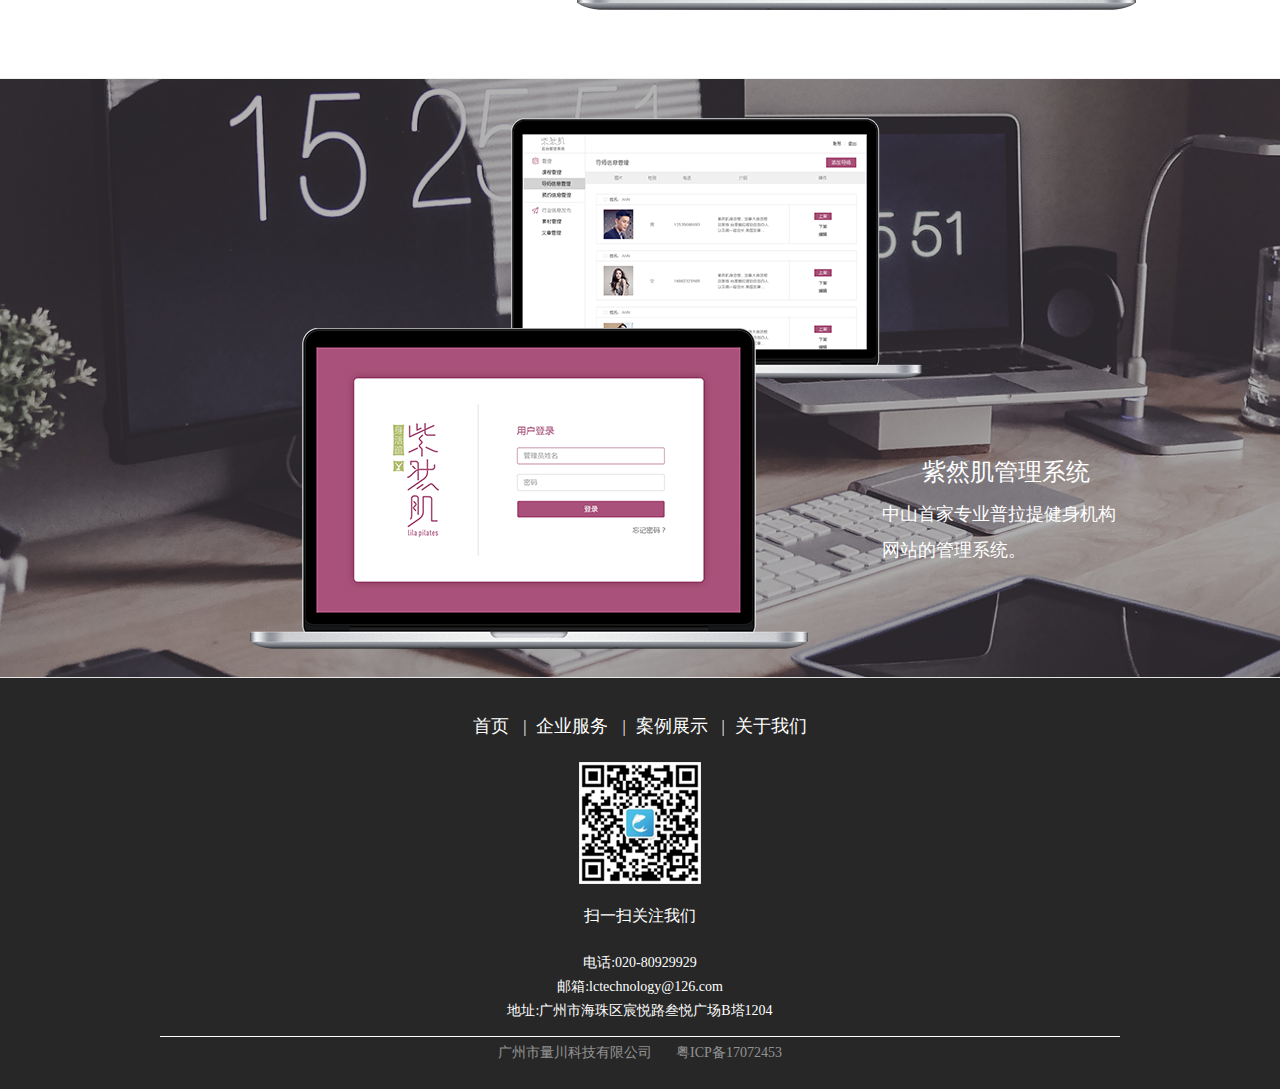
<file: case_system.html>
<!DOCTYPE html>
<html>

<head>
    <meta charset="utf-8">
    <meta http-equiv="X-UA-Compatible" content="IE=edge">
    <meta name='viewport' content='width=device-width, initial-scale=1, maximum-scale=1'>
    <title>经典案例-管理系统</title>
    <link rel="stylesheet" type="text/css" href="./css/main.css">
    <link rel="stylesheet" type="text/css" href="./css/system.css">
    <link rel="icon" href="./logo.ico" type="image/x-icon" />
    <script type="text/javascript" src="./js/jquery.min.js"></script>
</head>

<body>
    <div class="header">
        <a href="./index.html">
            <img class="logo" src="./img/logo.png" alt="图片" title="量川科技" />
        </a>
        <ul>
            <li>
                <a href="./index.html">首页</a>
                <div>HOME</div>
            </li>
            <li>
                <a href="./case_appDevelopment.html">经典案例</a>
                <div>CLASSIC CASE </div>
            </li>
            <li>
                <a href="./about_us.html">关于我们</a>
                <div>ABOUT US</div>
            </li>
        </ul>
    </div>
    <div class="banner_img">
    </div>
    <div class="container">
        <div class="case_display">
            <div class="title">
                <span>Display cases</span>
            </div>
            <div class="title_">
                <span>案例展示</span>
            </div>
            <div class="case_line">
            </div>
            <div class="tab_case">
                <ul>
                    <li>
                        <span class="first">
                            <a href="./case_appDevelopment.html">App开发</a>
                        </span>
                        <div>App development
                        </div>
                    </li>
                    <li>
                        <span>
                            <a href="./case_weChat.html">微信开发</a>
                        </span>
                        <div>WeChat development
                        </div>

                    </li>
                    <li>
                        <span>
                            <a href="./case_website.html">企业官网</a>
                        </span>
                        <div>Enterprise Website
                        </div>

                    </li>
                    <li class="fourth">
                        <span>
                            <a href="./case_system.html">管理系统</a>
                        </span>
                        <div>Management System
                            <div class="line_"></div>
                        </div>
                    </li>
                </ul>
                <div class="line">
                    <span></span>
                </div>
            </div>
            <div class="case_content">
                <div class="content">
                    <span>量川云物流系统</span>
                    <div>服务于物流企业的运单管理系统，致力于解决物流企业间的运单流转以及数据互通。</div>
                </div>
                <div class="img lc1">
                    <img width="559px" height="322px" src="./img/system_lc1.png">
                </div>
                <div class="img lc2">
                    <img width="413px" height="238px" src="./img/system_lc2.png">
                </div>
            </div>

            <div class="case_content_zrj">
                <div class="img zrj1">
                    <img width="558px" height="321px" src="./img/system_zrj1.png">
                </div>
                <div class="img zrj2">
                    <img width="454px" height="261px" src="./img/system_zrj2.png">
                </div>
                <div class="content">
                    <span>紫然肌管理系统</span>
                    <div>中山首家专业普拉提健身机构网站的管理系统。</div>
                </div>
            </div>
        </div>
    </div>
    <footer>
        <div class="footer">
            <ul class="show">
                <li>
                    <a href="./index.html">首页</a>
                    <span style="margin:0px 10px 0px 10px;">|</span>
                </li>
                <li>
                    <a href="./enterpriseAdvantage.html">企业服务</a>
                    <span style="margin:0px 10px 0px 10px;">|</span>
                </li>
                <li>
                    <a href="./case_appDevelopment.html">案例展示</a>
                    <span style="margin:0px 10px 0px 10px;">|</span>
                </li>
                <li>
                    <a href="./about_us.html">关于我们</a>
                </li>
            </ul>
            <div class="follow">
                <div class="code">
                    <div class="img">
                        <img src="./img/code.png">
                        </a>
                    </div>
                    <div class="content">扫一扫关注我们</div>
                </div>
                <ul>
                    <li>
                        <span>电话:020-80929929</span>
                    </li>
                    <li>
                        <span>邮箱:lctechnology@126.com</span>
                    </li>
                    <li>
                        <span>地址:广州市海珠区宸悦路叁悦广场B塔1204</span>
                    </li>
                    <li>
                        <span></span>
                    </li>
                    <li>
                        <span>广州市量川科技有限公司</span>
                        <span>
                            <a href="http://www.miitbeian.gov.cn">粤ICP备17072453</a>
                        </span>
                    </li>
                </ul>
            </div>
        </div>
    </footer>
</body>
<script>
        $(document).ready(function () {
            $(".container .case_display .tab_case ul li:nth-child(1)").hover(function () {
                $(".container .case_display .tab_case ul li.fourth  div .line_").css({'position': 'relative','left':'-744px','transition':'0.5s'});
            }, function () {
                $(".container .case_display .tab_case ul li.fourth  div .line_").css({'position': 'relative','left':'0px'});
            });
    
            $(".container .case_display .tab_case ul li:nth-child(2)").hover(function () {
                $(".container .case_display .tab_case ul li.fourth  div .line_").css({'position': 'relative','left':'-496px','transition':'0.5s'});
            }, function () {
                $(".container .case_display .tab_case ul li.fourth  div .line_").css({'position': 'relative','left':'0px'});
            });
    
    
            $(".container .case_display .tab_case ul li:nth-child(3)").hover(function () {
                $(".container .case_display .tab_case ul li.fourth  div .line_").css({'position': 'relative','left':'-248px','transition':'0.5s'});
            }, function () {
                $(".container .case_display .tab_case ul li.fourth  div .line_").css({'position': 'relative','left':'0px'});
            });
    
        });
    
        // $(
        //     function () {
        //         if ((navigator.userAgent.match(/(phone|pad|pod|iPhone|iPod|ios|iPad|Android|Mobile|BlackBerry|IEMobile|MQQBrowser|JUC|Fennec|wOSBrowser|BrowserNG|WebOS|Symbian|Windows Phone)/i))) {
        //             window.location.href = "./量川官网移动/appDevelopment.html";
        //             console.log("移动端");
        //         } else {
        //             // window.location.href = "./index.html";
        //             console.log("pc端");
        //         }
        //     }
        // );
    </script>
    
</html>
</file>
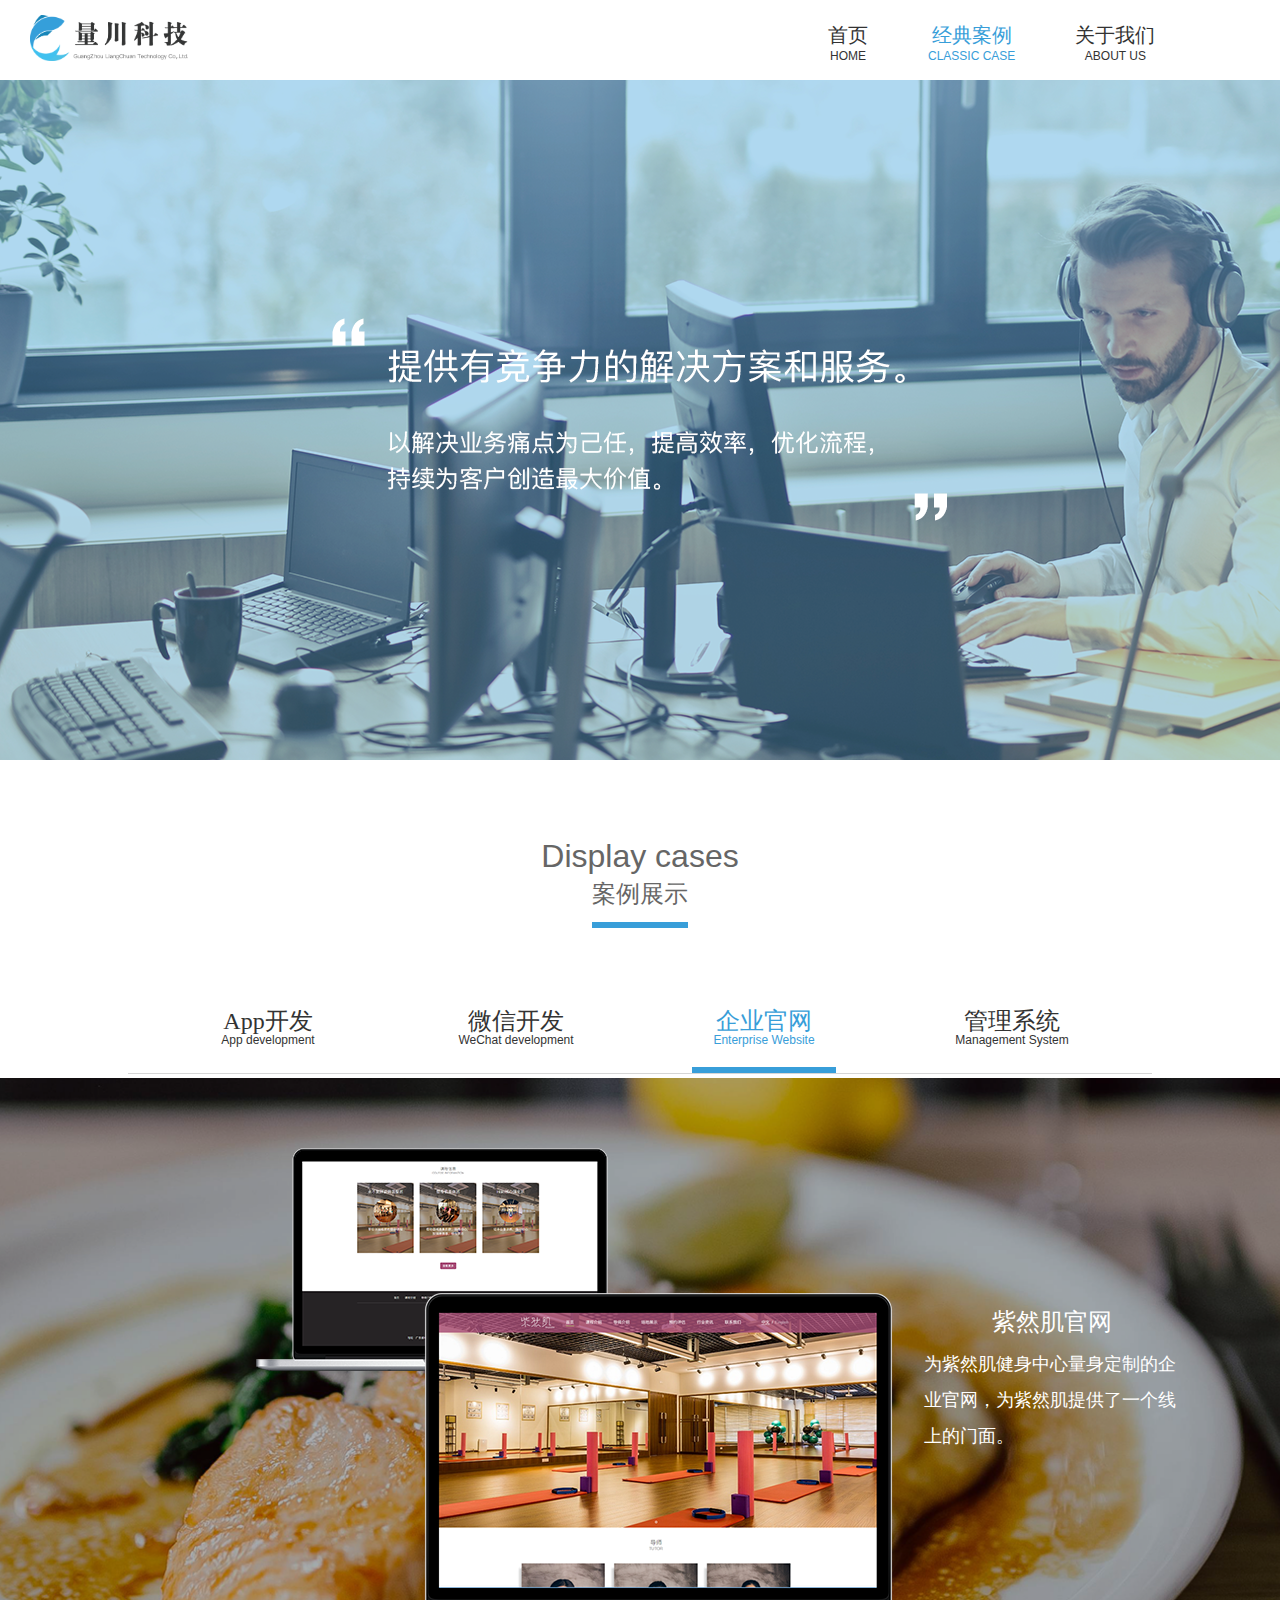
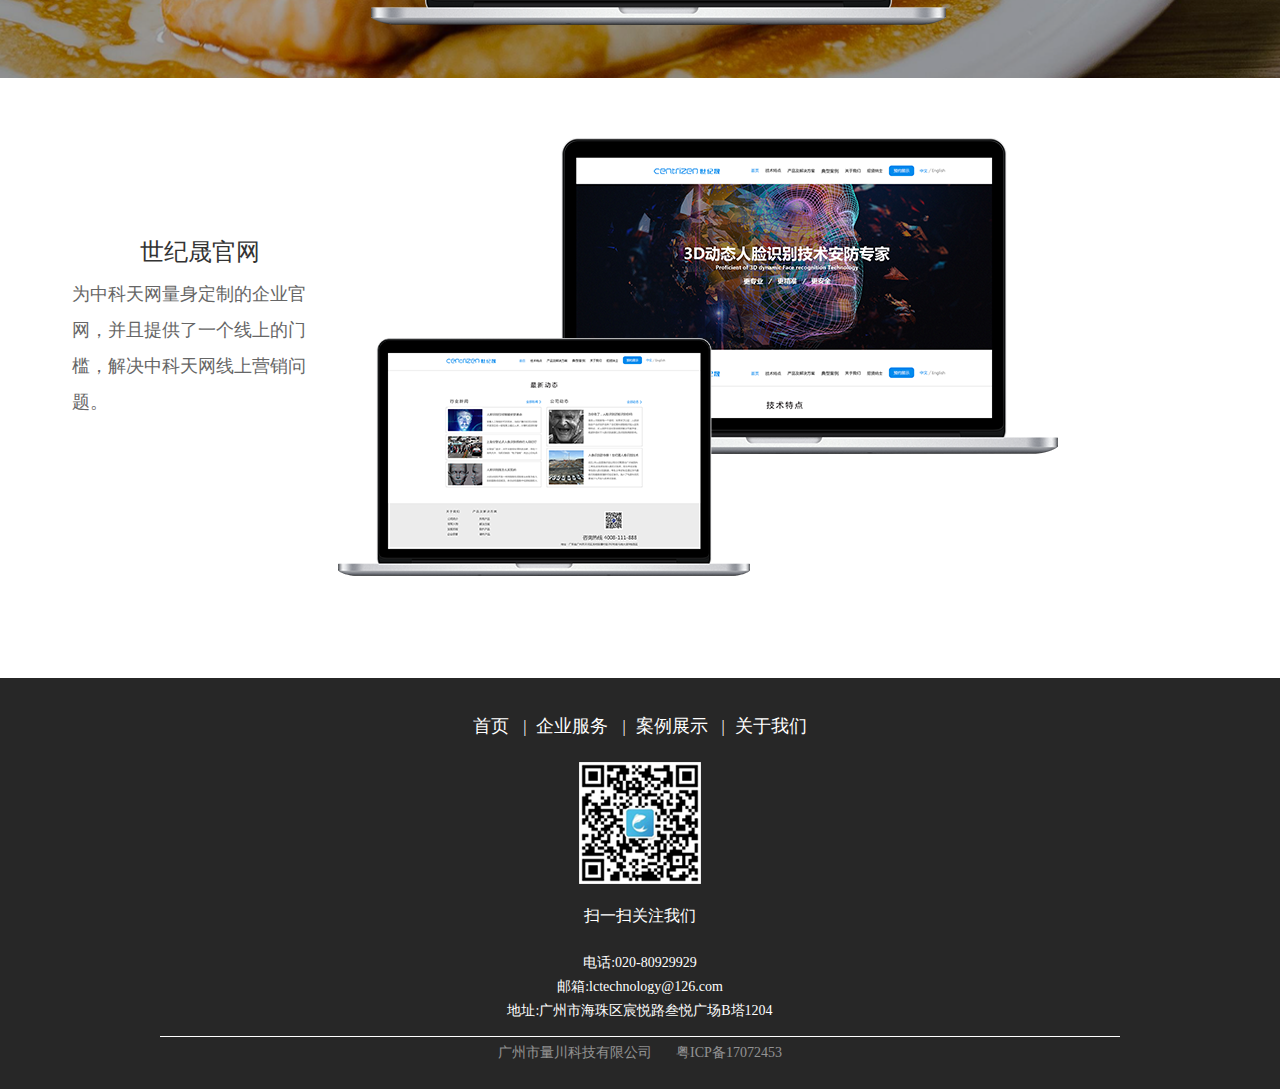
<file: case_website.html>
<!DOCTYPE html>
<html>

<head>
    <meta charset="utf-8">
    <meta http-equiv="X-UA-Compatible" content="IE=edge">
    <meta name='viewport' content='width=device-width, initial-scale=1, maximum-scale=1'>
    <title>经典案例-企业官网</title>
    <link rel="stylesheet" type="text/css" href="./css/main.css">
    <link rel="stylesheet" type="text/css" href="./css/website.css">
    <link rel="icon" href="./logo.ico" type="image/x-icon" />
    <script type="text/javascript" src="./js/jquery.min.js"></script>
</head>

<body>
    <div class="header">
        <a href="./index.html">
            <img class="logo" src="./img/logo.png" alt="图片" title="量川科技" />
        </a>
        <ul>
            <li>
                <a href="./index.html">首页</a>
                <div>HOME</div>
            </li>
            <li>
                <a href="./case_appDevelopment.html">经典案例</a>
                <div>CLASSIC CASE </div>
            </li>
            <li>
                <a href="./about_us.html">关于我们</a>
                <div>ABOUT US</div>
            </li>
        </ul>
    </div>
    <div class="banner_img">
    </div>
    <div class="container">
        <div class="case_display">
            <div class="title">
                <span>Display cases</span>
            </div>
            <div class="title_">
                <span>案例展示</span>
            </div>
            <div class="case_line">
            </div>
            <div class="tab_case">
                <ul>
                    <li>
                        <span class="first">
                            <a href="./case_appDevelopment.html">App开发</a>
                        </span>
                        <div>App development
                        </div>
                    </li>
                    <li>
                        <span>
                            <a href="./case_weChat.html">微信开发</a>
                        </span>
                        <div>WeChat development
                        </div>
                    </li>
                    <li class="third">
                        <span>
                            <a href="./case_website.html">企业官网</a>
                        </span>
                        <div>Enterprise Website
                            <div class="line_"></div>
                        </div>
                    </li>
                    <li>
                        <span>
                            <a href="./case_system.html">管理系统</a>
                        </span>
                        <div>Management System
                        </div>
                    </li>
                </ul>
                <div class="line">
                    <span></span>
                </div>
            </div>
            <div class="case_content">
                <div class="img zrj1">
                    <img width="575px" height="332px" src="./img/website_zrj1.png">
                </div>
                <div class="img zrj2">
                    <img width="388px" height="223px" src="./img/website_zrj2.png">
                </div>
                <div class="content">
                    <span>紫然肌官网</span>
                    <div>为紫然肌健身中心量身定制的企业官网，为紫然肌提供了一个线上的门面。</div>
                </div>
            </div>

            <div class="case_content_sj">
                <div class="content">
                    <span>世纪晟官网</span>
                    <div>为中科天网量身定制的企业官网，并且提供了一个线上的门槛，解决中科天网线上营销问题。</div>
                </div>
                <div class="img sj1">
                    <img width="412px" height="238px" src="./img/website_sj1.png">
                </div>
                <div class="img sj2">
                    <img width="548px" height="316px" src="./img/website_sj2.png">
                </div>
            </div>
        </div>
    </div>
    <footer>
        <div class="footer">
            <ul class="show">
                <li>
                    <a href="./index.html">首页</a>
                    <span style="margin:0px 10px 0px 10px;">|</span>
                </li>
                <li>
                    <a href="./enterpriseAdvantage.html">企业服务</a>
                    <span style="margin:0px 10px 0px 10px;">|</span>
                </li>
                <li>
                    <a href="./case_appDevelopment.html">案例展示</a>
                    <span style="margin:0px 10px 0px 10px;">|</span>
                </li>
                <li>
                    <a href="./about_us.html">关于我们</a>
                </li>
            </ul>
            <div class="follow">
                <div class="code">
                    <div class="img">
                        <img src="./img/code.png">
                        </a>
                    </div>
                    <div class="content">扫一扫关注我们</div>
                </div>
                <ul>
                    <li>
                        <span>电话:020-80929929</span>
                    </li>
                    <li>
                        <span>邮箱:lctechnology@126.com</span>
                    </li>
                    <li>
                        <span>地址:广州市海珠区宸悦路叁悦广场B塔1204</span>
                    </li>
                    <li>
                        <span></span>
                    </li>
                    <li>
                        <span>广州市量川科技有限公司</span>
                        <span>
                            <a href="http://www.miitbeian.gov.cn">粤ICP备17072453</a>
                        </span>
                    </li>
                </ul>
            </div>
        </div>
    </footer>
</body>
<script>
        $(document).ready(function () {
            $(".container .case_display .tab_case ul li:nth-child(1)").hover(function () {
                $(".container .case_display .tab_case ul li.third  div .line_").css({'position': 'relative','left':'-496px','transition':'0.5s'});
            }, function () {
                $(".container .case_display .tab_case ul li.third  div .line_").css({'position': 'relative','left':'0px'});
            });
    
            $(".container .case_display .tab_case ul li:nth-child(2)").hover(function () {
                $(".container .case_display .tab_case ul li.third  div .line_").css({'position': 'relative','left':'-248px','transition':'0.5s'});
            }, function () {
                $(".container .case_display .tab_case ul li.third  div .line_").css({'position': 'relative','left':'0px'});
            });
    
    
            $(".container .case_display .tab_case ul li:nth-child(4)").hover(function () {
                $(".container .case_display .tab_case ul li.third  div .line_").css({'position': 'relative','left':'248px','transition':'0.5s'});
            }, function () {
                $(".container .case_display .tab_case ul li.third  div .line_").css({'position': 'relative','left':'0px'});
            });
    
        });
    
        // $(
        //     function () {
        //         if ((navigator.userAgent.match(/(phone|pad|pod|iPhone|iPod|ios|iPad|Android|Mobile|BlackBerry|IEMobile|MQQBrowser|JUC|Fennec|wOSBrowser|BrowserNG|WebOS|Symbian|Windows Phone)/i))) {
        //             window.location.href = "./量川官网移动/appDevelopment.html";
        //             console.log("移动端");
        //         } else {
        //             // window.location.href = "./index.html";
        //             console.log("pc端");
        //         }
        //     }
        // );
    </script>
    
</html>
</file>
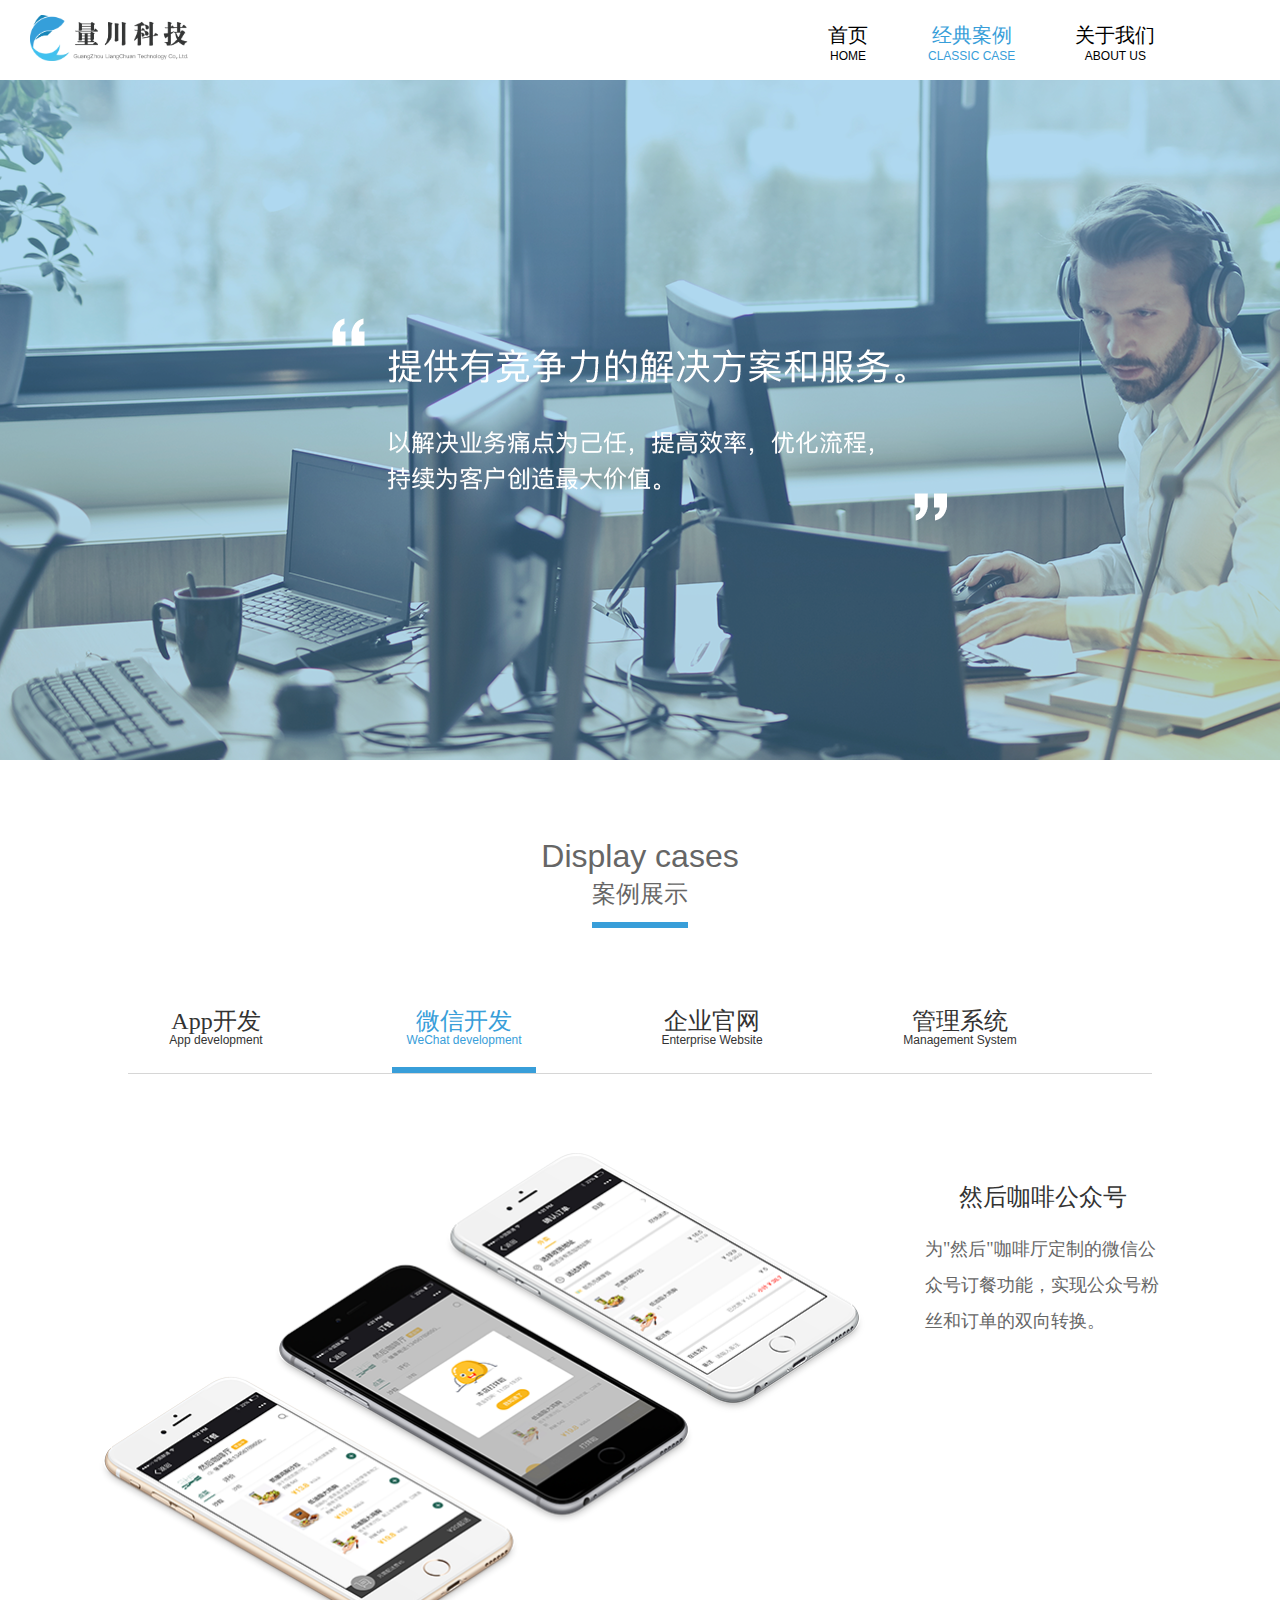
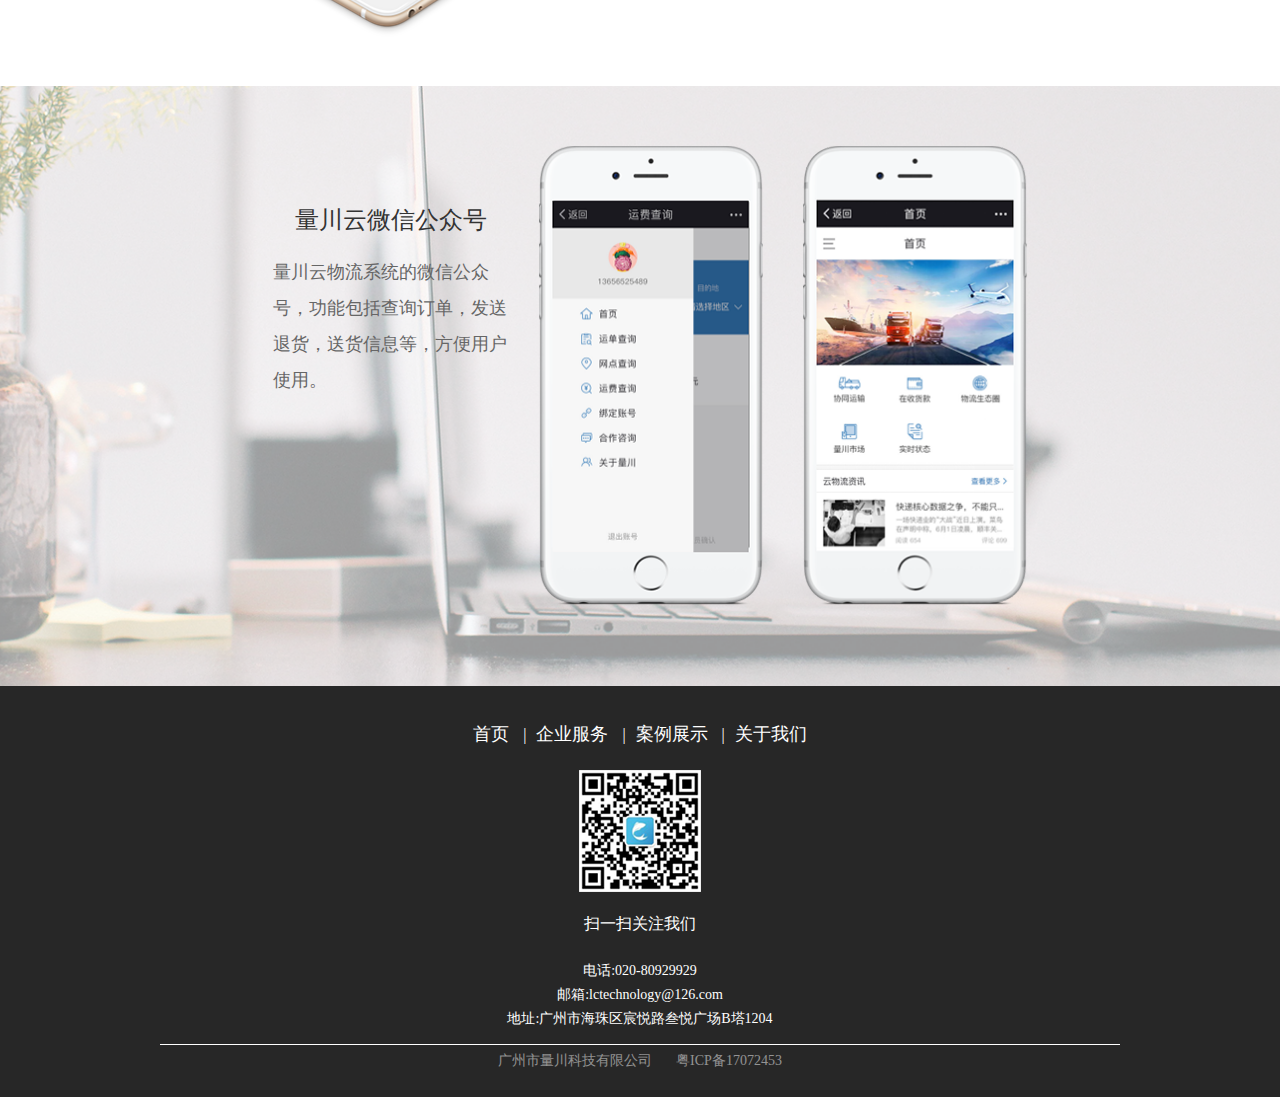
<file: case_weChat.html>
<!DOCTYPE html>
<html>

<head>
    <meta charset="utf-8">
    <meta http-equiv="X-UA-Compatible" content="IE=edge">
    <meta name='viewport' content='width=device-width, initial-scale=1, maximum-scale=1'>
    <title>经典案例-微信开发</title>
    <link rel="stylesheet" type="text/css" href="./css/main.css">
    <link rel="stylesheet" type="text/css" href="./css/weChat.css">
    <link rel="icon" href="./logo.ico" type="image/x-icon" />
    <script type="text/javascript" src="./js/jquery.min.js"></script>
</head>

<body>
    <div class="header">
        <a href="./index.html">
            <img class="logo" src="./img/logo.png" alt="图片" title="量川科技" />
        </a>
        <ul>
            <li>
                <a href="./index.html">首页</a>
                <div>HOME</div>
            </li>
            <li>
                <a href="./case_appDevelopment.html">经典案例</a>
                <div>CLASSIC CASE </div>
            </li>
            <li>
                <a href="./about_us.html">关于我们</a>
                <div>ABOUT US</div>
            </li>
        </ul>
    </div>
    <div class="banner_img">
    </div>
    <div class="container">
        <div class="case_display">
            <div class="title">
                <span>Display cases</span>
            </div>
            <div class="title_">
                <span>案例展示</span>
            </div>
            <div class="case_line">
            </div>
            <div class="tab_case">
                <ul>
                    <li>
                        <span class="first">
                            <a href="./case_appDevelopment.html">App开发</a>
                        </span>
                        <div>App development

                        </div>
                    </li>
                    <li class="second">
                        <span>
                            <a href="./case_weChat.html">微信开发</a>
                        </span>
                        <div>WeChat development
                            <div class="line_"></div>
                        </div>
                    </li>
                    <li>
                        <span>
                            <a href="./case_website.html">企业官网</a>
                        </span>
                        <div>Enterprise Website
                        </div>
                    </li>
                    <li>
                        <span>
                            <a href="./case_system.html">管理系统</a>
                        </span>
                        <div>Management System
                        </div>
                    </li>
                </ul>
                <div class="line">
                    <span></span>
                </div>
            </div>
            <div class="case_content">
                <div class="img">
                    <img width="766px" height="484px" src="./img/gzh_coffie.png">
                </div>
                <div class="content">
                    <span>然后咖啡公众号</span>
                    <div>为"然后"咖啡厅定制的微信公众号订餐功能，实现公众号粉丝和订单的双向转换。</div>
                </div>
            </div>

            <div class="case_content_lc">
                <div class="content">
                    <span>量川云微信公众号</span>
                    <div>量川云物流系统的微信公众号，功能包括查询订单，发送退货，送货信息等，方便用户使用。</div>
                </div>
                <div class="img">
                    <img src="./img/gzh_lcy1.png">
                </div>
                <div class="img">
                    <img src="./img/gzh_lcy2.png">
                </div>
            </div>
        </div>
    </div>
    <footer>
        <div class="footer">
            <ul class="show">
                <li>
                    <a href="./index.html">首页</a>
                    <span style="margin:0px 10px 0px 10px;">|</span>
                </li>
                <li>
                    <a href="./enterpriseAdvantage.html">企业服务</a>
                    <span style="margin:0px 10px 0px 10px;">|</span>
                </li>
                <li>
                    <a href="./case_appDevelopment.html">案例展示</a>
                    <span style="margin:0px 10px 0px 10px;">|</span>
                </li>
                <li>
                    <a href="./about_us.html">关于我们</a>
                </li>
            </ul>
            <div class="follow">
                <div class="code">
                    <div class="img">
                        <img src="./img/code.png">
                        </a>
                    </div>
                    <div class="content">扫一扫关注我们</div>
                </div>
                <ul>
                    <li>
                        <span>电话:020-80929929</span>
                    </li>
                    <li>
                        <span>邮箱:lctechnology@126.com</span>
                    </li>
                    <li>
                        <span>地址:广州市海珠区宸悦路叁悦广场B塔1204</span>
                    </li>
                    <li>
                        <span></span>
                    </li>
                    <li>
                        <span>广州市量川科技有限公司</span>
                        <span>
                            <a href="http://www.miitbeian.gov.cn">粤ICP备17072453</a>
                        </span>
                    </li>
                </ul>
            </div>
        </div>
    </footer>
</body>
<script>
    $(document).ready(function () {
        $(".container .case_display .tab_case ul li:nth-child(1)").hover(function () {
            $(".container .case_display .tab_case ul li.second  div .line_").css({
                'position': 'relative',
                'left': '-248px',
                'transition': '0.5s'
            });
        }, function () {
            $(".container .case_display .tab_case ul li.second  div .line_").css({
                'position': 'relative',
                'left': '0px'
            });
        });

        $(".container .case_display .tab_case ul li:nth-child(3)").hover(function () {
            $(".container .case_display .tab_case ul li.second  div .line_").css({
                'position': 'relative',
                'left': '248px',
                'transition': '0.5s'
            });
        }, function () {
            $(".container .case_display .tab_case ul li.second  div .line_").css({
                'position': 'relative',
                'left': '0px'
            });
        });


        $(".container .case_display .tab_case ul li:nth-child(4)").hover(function () {
            $(".container .case_display .tab_case ul li.second  div .line_").css({
                'position': 'relative',
                'left': '496px',
                'transition': '0.5s'
            });
        }, function () {
            $(".container .case_display .tab_case ul li.second  div .line_").css({
                'position': 'relative',
                'left': '0px'
            });
        });

    });

    // $(
    //     function () {
    //         if ((navigator.userAgent.match(/(phone|pad|pod|iPhone|iPod|ios|iPad|Android|Mobile|BlackBerry|IEMobile|MQQBrowser|JUC|Fennec|wOSBrowser|BrowserNG|WebOS|Symbian|Windows Phone)/i))) {
    //             window.location.href = "./量川官网移动/appDevelopment.html";
    //             console.log("移动端");
    //         } else {
    //             // window.location.href = "./index.html";
    //             console.log("pc端");
    //         }
    //     }
    // );
</script>

</html>
</file>
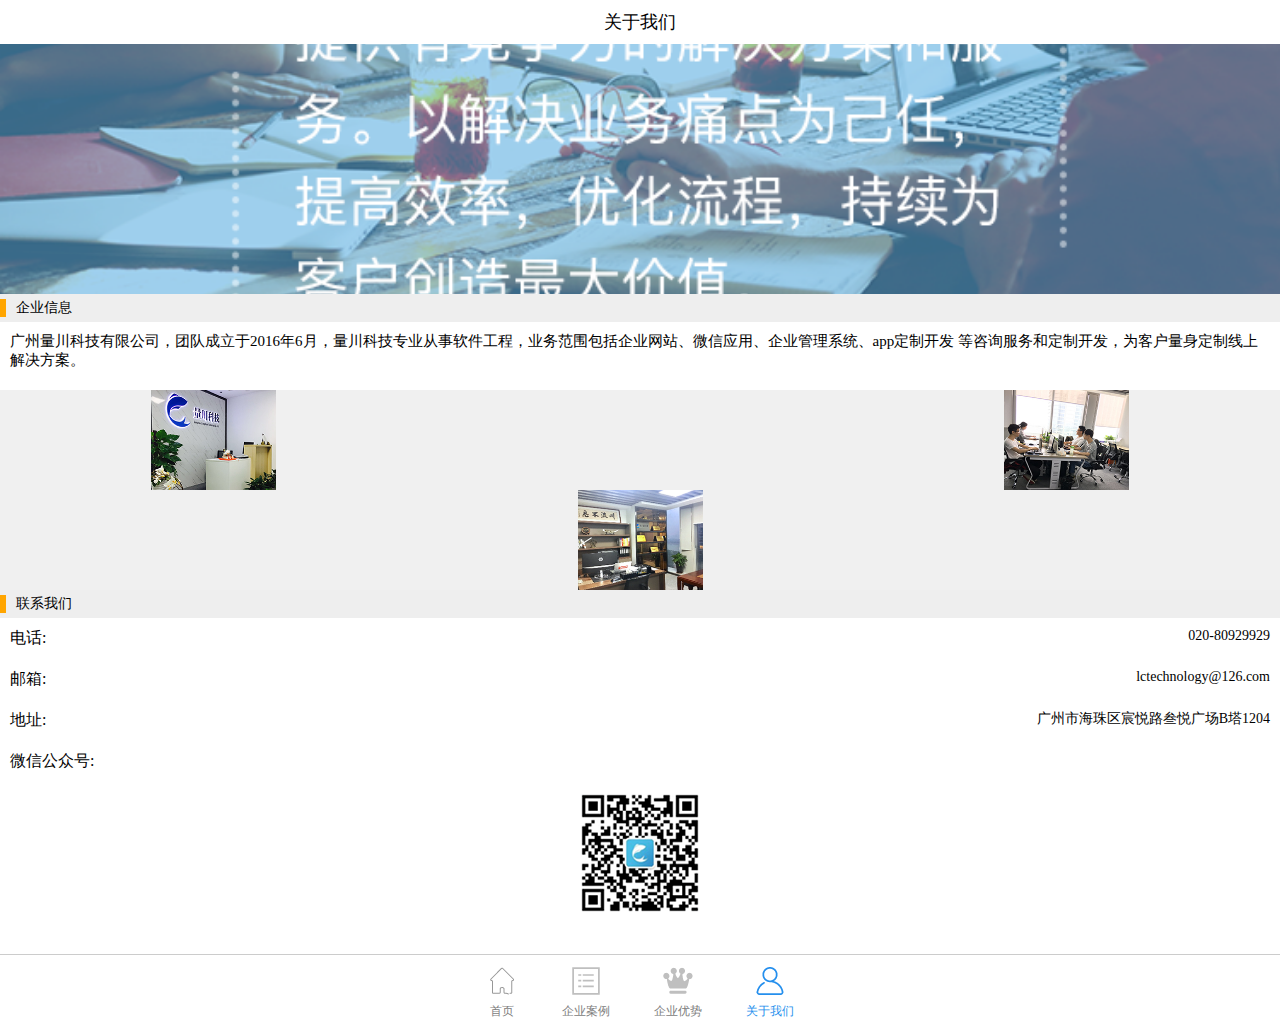
<file: 量川官网移动/about_us.html>
<!DOCTYPE html>
<html>

<head>
    <meta charset="utf-8">
    <meta http-equiv="X-UA-Compatible" content="IE=edge">
    <meta name='viewport' content='width=device-width, initial-scale=1, maximum-scale=1'>
    <title>关于我们-量川科技</title>
    <link rel="stylesheet" type="text/css" href="./css/main.css">
    <link rel="stylesheet" type="text/css" href="./css/about_us.css">
    <link rel="icon" href="./logo.ico" type="image/x-icon" />
    <script type="text/javascript" src="./js/jquery.min.js"></script>
</head>

<body>
    <div class="header">
        <span>关于我们</span>
    </div>
    <div class="banner_img">
    </div>
    <div class="container">

        <div class="case">
            <div class="case_title">
                <span></span>
                <span>企业信息</span>
            </div>
            <div class="enterprise_information">
                <div class="enterprise_describe">
                    广州量川科技有限公司，团队成立于2016年6月，量川科技专业从事软件工程，业务范围包括企业网站、微信应用、企业管理系统、app定制开发 等咨询服务和定制开发，为客户量身定制线上解决方案。
                </div>
            </div>
            <div class="enterprise_img">
                <ul>

                    <li>
                        <img src="./img/information1.png">
                    </li>
                    <li>
                        <!-- <img src="./img/information2.png"> -->
                    </li>
                    <li>
                        <img src="./img/information2.png">
                    </li>
                </ul>
                <ul>
                    <li>
                        <!-- <img src="./img/information1.png"> -->
                    </li>
                    <li>
                        <img src="./img/information3.png">
                    </li>
                    <li>
                        <!-- <img src="./img/information3.png"> -->
                    </li>
                </ul>
            </div>
            <div class="case_title">
                <span></span>
                <span>联系我们</span>
            </div>
            <div class="contact_us">
                <div class="contact_phone">
                    <div class="phone">
                        <span>电话:</span>
                    </div>
                    <div class="number">
                        <span>020-80929929</span>
                    </div>
                </div>
            </div>
            <div class="contact_us">
                <div class="contact_email">
                    <div class="email">
                        <span>邮箱:</span>
                    </div>
                    <div class="content">
                        <span>lctechnology@126.com</span>
                    </div>
                </div>
            </div>
            <div class="contact_us">
                <div class="contact_address">
                    <div class="address">
                        <span>地址:</span>
                    </div>
                    <div class="content">
                        <span>广州市海珠区宸悦路叁悦广场B塔1204</span>
                    </div>
                </div>
            </div>
            <div class="contact_us">
                <div class="contact_gzh">
                    <div class="gzh">
                        <span>微信公众号:</span>
                    </div>
                    <div class="content">
                        <img src="./img/code.png">
                    </div>
                </div>
            </div>
        </div>
    </div>
    <footer>
        <div class="footer">
            <ul>
                <li>
                    <div class="img">
                        <a href="./index.html">
                            <img src="./img/index_.png">
                        </a>
                    </div>
                    <div class="img_content">
                        <span>
                            <a href="./index.html"> 首页</a>
                        </span>
                    </div>
                </li>
                <li>
                    <div class="img">
                        <a href="./appDevelopment.html">
                            <img src="./img/anli_.png">
                        </a>
                    </div>
                    <div class="img_content">
                        <span>
                            <a href="./appDevelopment.html">企业案例</a>
                        </span>
                    </div>
                </li>
                <li>
                    <div class="img">
                        <a href="./enterpriseAdvantage.html">
                            <img src="./img/youshi_.png">
                        </a>
                    </div>
                    <div class="img_content">
                        <span>
                            <a href="./enterpriseAdvantage.html">企业优势</a>
                        </span>
                    </div>
                </li>
                <li>
                    <div class="img">
                        <a href="./about_us.html">
                            <img src="./img/guanyu.png">
                        </a>
                    </div>
                    <div class="img_content">
                        <span>
                            <a href="./about_us.html">关于我们</a>
                        </span>
                    </div>
                </li>
            </ul>
        </div>
    </footer>
</body>

</html>
</file>
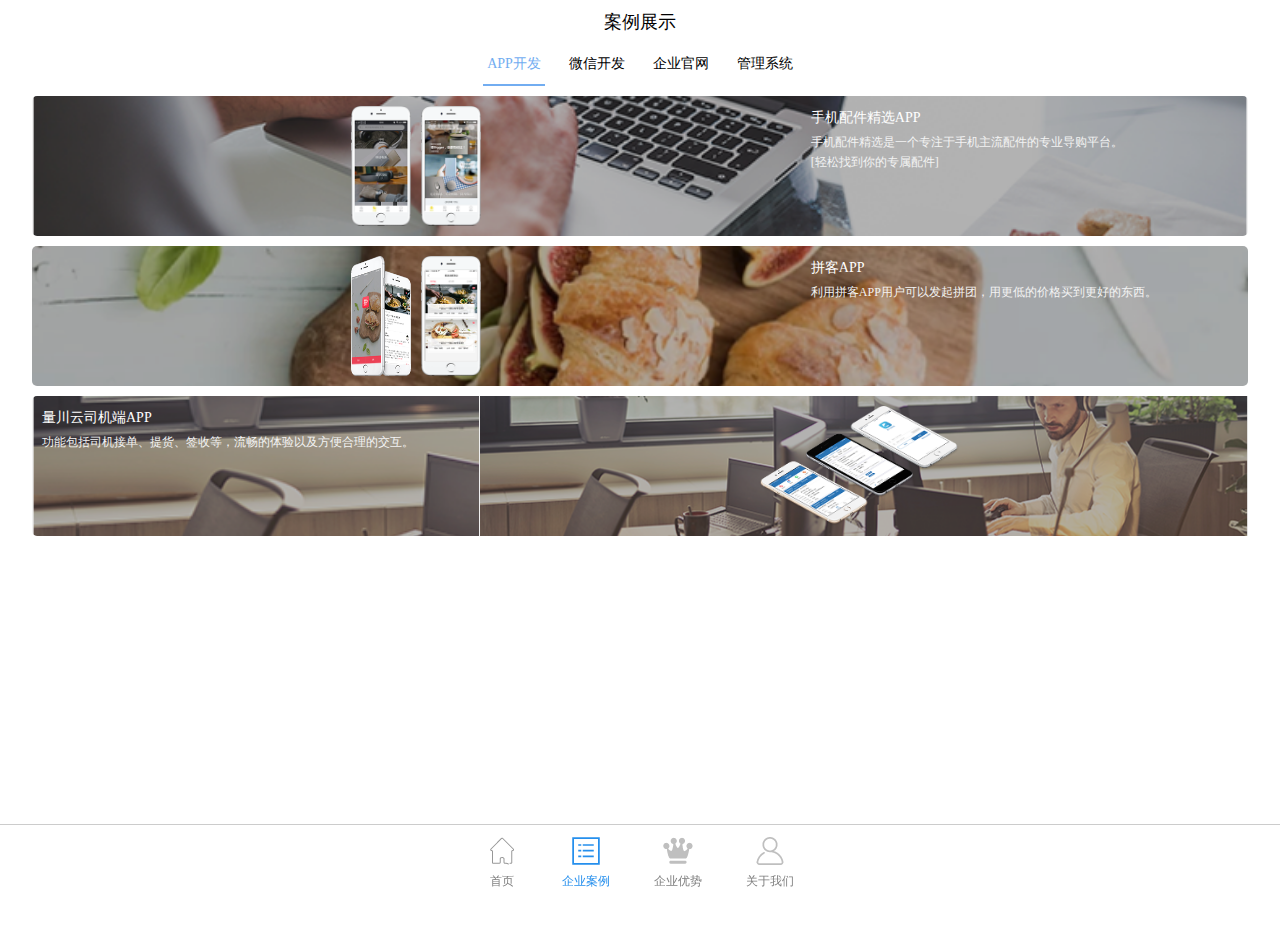
<file: 量川官网移动/appDevelopment.html>
<!DOCTYPE html>
<html>

<head>
    <meta charset="utf-8">
    <meta http-equiv="X-UA-Compatible" content="IE=edge">
    <meta name='viewport' content='width=device-width, initial-scale=1, maximum-scale=1'>
    <title>App开发-量川科技</title>
    <link rel="stylesheet" type="text/css" href="./css/main.css">
    <link rel="stylesheet" type="text/css" href="./css/appDevelopment.css">
    <link rel="icon" href="./logo.ico" type="image/x-icon" />
    <script type="text/javascript" src="./js/jquery.min.js"></script>
</head>

<body>
    <div class="header">
        <span>案例展示</span>
    </div>
    <div class="banner_img"></div>
    <div class="container">
        <div class="banner_content">
            <ul>
                <li>
                    <div class="content">
                        <div>
                            <span>
                                <a href="./appDevelopment.html">APP开发</a>
                            </span>
                        </div>
                        <div class="line"></div>
                    </div>
                </li>
                <li>
                    <div class="content">
                        <div>
                            <span>
                                <a href="./weChatDevelopment.html">微信开发</a>
                            </span>
                        </div>
                        <!-- <div class="line"></div> -->
                    </div>
                </li>
                <li>
                    <div class="content">
                        <div>
                            <span>
                                <a href="./websiteDevelopment.html">企业官网</a>
                            </span>
                        </div>
                        <!-- <div class="line"></div> -->
                    </div>
                </li>
                <li>
                    <div class="content">
                        <div>
                            <span>
                                <a href="./systemDevelopment.html">管理系统</a>
                            </span>
                        </div>
                        <!-- <div class="line"></div> -->
                    </div>
                </li>
            </ul>
        </div>
        <div class="case">
            <div class="case_backimg pj">
                <div class="case_img">
                    <img src="./img/app_peijian1.png">
                    <img src="./img/app_peijian2.png">
                </div>
                <div class="case_content">
                    <div class="case_title">
                        <span>手机配件精选APP</span>
                    </div>
                    <div class="content">
                        <span>
                            手机配件精选是一个专注于手机主流配件的专业导购平台。
                        </span>
                        <div>[轻松找到你的专属配件]</div>
                    </div>
                </div>
            </div>
        </div>
        <div class="case">
            <div class="case_backimg pk">
                <div class="case_img">
                    <img src="./img/app_pk1.png">
                    <img src="./img/app_pk2.png">
                </div>
                <div class="case_content">
                    <div class="case_title">
                        <span>拼客APP</span>
                    </div>
                    <div class="content">
                        <span>
                            利用拼客APP用户可以发起拼团，用更低的价格买到更好的东西。
                        </span>
                    </div>
                </div>
            </div>
        </div>
        <div class="case">
            <div class="case_backimg lcy">
                <div class="case_content ">
                    <div class="case_title">
                        <span>量川云司机端APP</span>
                    </div>
                    <div class="content">
                        <span>
                            功能包括司机接单、提货、签收等，流畅的体验以及方便合理的交互。
                        </span>
                    </div>
                </div>
                <div class="case_img lcy">
                    <img src="./img/app-lcy.png">
                </div>
            </div>
        </div>
    </div>
    <footer>
        <div class="footer">
            <ul>
                <li>
                    <div class="img">
                        <a href="./index.html">
                            <img src="./img/index_.png">
                        </a>
                    </div>
                    <div class="img_content">
                        <span>
                            <a href="./index.html"> 首页</a>
                        </span>
                    </div>
                </li>
                <li>
                    <div class="img">
                        <a href="./appDevelopment.html">
                            <img src="./img/anli.png">
                        </a>
                    </div>
                    <div class="img_content">
                        <span>
                            <a href="./appDevelopment.html">企业案例</a>
                        </span>
                    </div>
                </li>
                <li>
                    <div class="img">
                        <a href="./enterpriseAdvantage.html">
                            <img src="./img/youshi_.png">
                        </a>
                    </div>
                    <div class="img_content">
                        <span>
                            <a href="./enterpriseAdvantage.html">企业优势</a>
                        </span>
                    </div>
                </li>
                <li>
                    <div class="img">
                        <a href="./about_us.html">
                            <img src="./img/guanyu_.png">
                        </a>
                    </div>
                    <div class="img_content">
                        <span>
                            <a href="./about_us.html">关于我们</a>
                        </span>
                    </div>
                </li>
            </ul>
        </div>
    </footer>
</body>

</html>
</file>
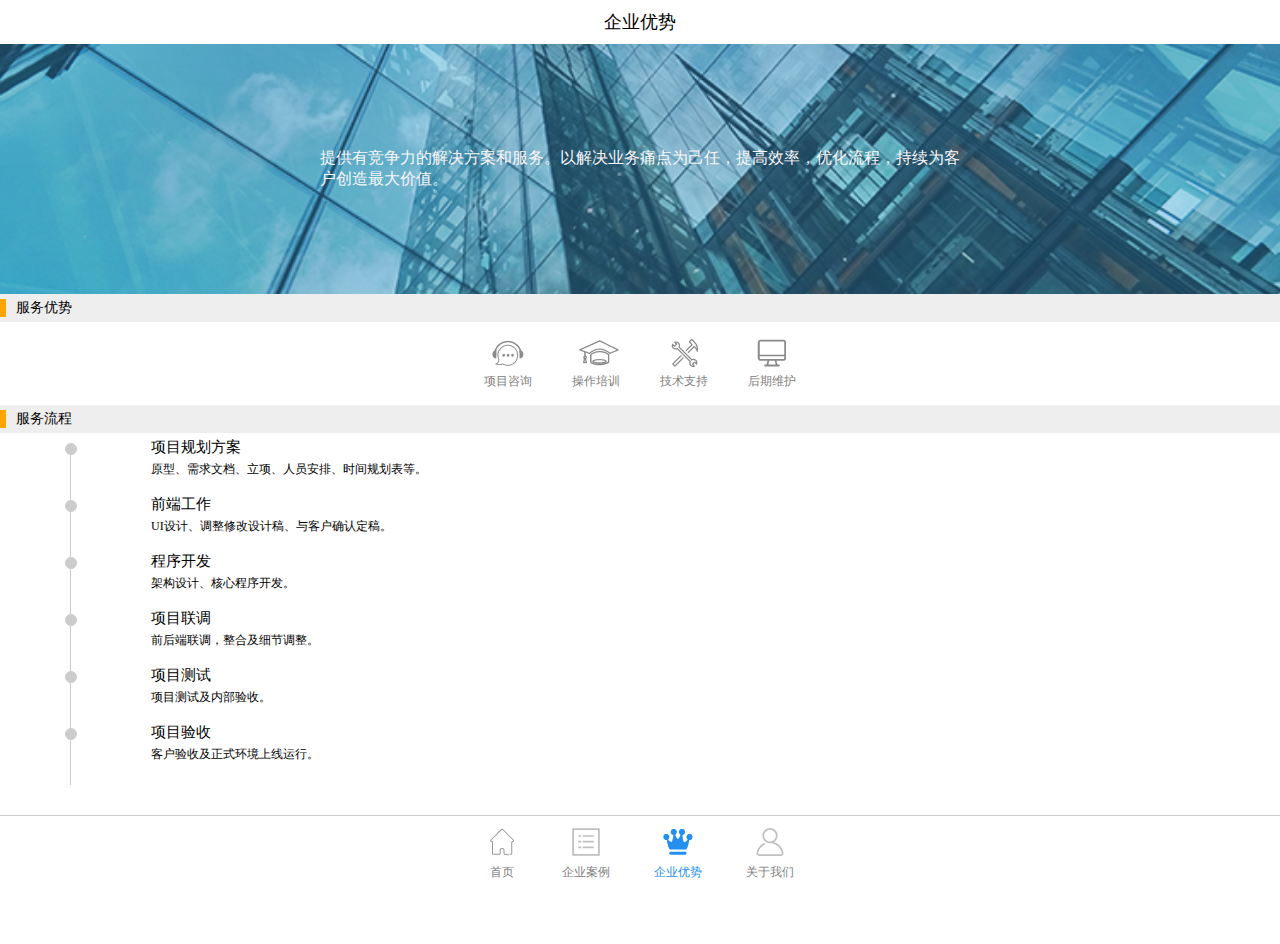
<file: 量川官网移动/enterpriseAdvantage.html>
<!DOCTYPE html>
<html>

<head>
    <meta charset="utf-8">
    <meta http-equiv="X-UA-Compatible" content="IE=edge">
    <meta name='viewport' content='width=device-width, initial-scale=1, maximum-scale=1'>
    <title>企业优势-量川科技</title>
    <link rel="stylesheet" type="text/css" href="./css/main.css">
    <link rel="stylesheet" type="text/css" href="./css/enterpriseAdvantage.css">
    <link rel="icon" href="./logo.ico" type="image/x-icon" />
    <script type="text/javascript" src="./js/jquery.min.js"></script>
</head>

<body>
    <div class="header">
        <span>企业优势</span>
    </div>
    <div class="banner_img">
        <span>
            提供有竞争力的解决方案和服务。以解决业务痛点为己任，提高效率，优化流程，持续为客户创造最大价值。
        </span>
    </div>
    <div class="container">

        <div class="case">
            <div class="case_title">
                <span></span>
                <span>服务优势</span>
            </div>
            <div class="banner_content">
                <ul>
                    <li>
                        <div class="img">
                            <img src="./img/zixun.png">
                        </div>
                        <div class="img_content">
                            <span>项目咨询</span>
                        </div>
                    </li>
                    <li>
                        <div class="img">
                            <img src="./img/peixun.png">
                        </div>
                        <div class="img_content">
                            <span>操作培训</span>
                        </div>
                    </li>
                    <li>
                        <div class="img">
                            <img src="./img/jishu.png">
                        </div>
                        <div class="img_content">
                            <span>技术支持</span>
                        </div>
                    </li>
                    <li>
                        <div class="img">
                            <img src="./img/weihu.png">
                        </div>
                        <div class="img_content">
                            <span>后期维护</span>
                        </div>
                    </li>
                </ul>
            </div>
            <div class="case_title">
                <span></span>
                <span>服务流程</span>
            </div>
            <div class="server_process">
                <div class="server_process_left">
                    <div class="radius top">
                        <span></span>
                    </div>
                    <div class="line">
                        <span></span>
                    </div>
                </div>
                <div class="server_process_right right_top">
                    <div class="server_process_title">
                        <span>项目规划方案</span>
                    </div>
                    <div class="server_process_content">
                        <span>原型、需求文档、立项、人员安排、时间规划表等。</span>
                    </div>
                </div>
            </div>
            <div class="server_process">
                <div class="server_process_left">
                    <div class="radius">
                        <span></span>
                    </div>
                    <div class="line">
                        <span></span>
                    </div>
                </div>
                <div class="server_process_right">
                    <div class="server_process_title">
                        <span>前端工作</span>
                    </div>
                    <div class="server_process_content">
                        <span>UI设计、调整修改设计稿、与客户确认定稿。</span>
                    </div>
                </div>
            </div>
            <div class="server_process">
                <div class="server_process_left">
                    <div class="radius">
                        <span></span>
                    </div>
                    <div class="line">
                        <span></span>
                    </div>
                </div>
                <div class="server_process_right">
                    <div class="server_process_title">
                        <span>程序开发</span>
                    </div>
                    <div class="server_process_content">
                        <span>架构设计、核心程序开发。</span>
                    </div>
                </div>
            </div>
            <div class="server_process">
                <div class="server_process_left">
                    <div class="radius">
                        <span></span>
                    </div>
                    <div class="line">
                        <span></span>
                    </div>
                </div>
                <div class="server_process_right">
                    <div class="server_process_title">
                        <span>项目联调</span>
                    </div>
                    <div class="server_process_content">
                        <span>前后端联调，整合及细节调整。</span>
                    </div>
                </div>
            </div>
            <div class="server_process">
                <div class="server_process_left">
                    <div class="radius">
                        <span></span>
                    </div>
                    <div class="line">
                        <span></span>
                    </div>
                </div>
                <div class="server_process_right">
                    <div class="server_process_title">
                        <span>项目测试</span>
                    </div>
                    <div class="server_process_content">
                        <span>项目测试及内部验收。</span>
                    </div>
                </div>
            </div>
            <div class="server_process">
                <div class="server_process_left">
                    <div class="radius">
                        <span></span>
                    </div>
                    <div class="line">
                        <span></span>
                    </div>
                </div>
                <div class="server_process_right">
                    <div class="server_process_title">
                        <span>项目验收</span>
                    </div>
                    <div class="server_process_content">
                        <span>客户验收及正式环境上线运行。</span>
                    </div>
                </div>
            </div>
        </div>
    </div>
    <footer>
        <div class="footer">
            <ul>
                <li>
                    <div class="img">
                        <a href="./index.html">
                            <img src="./img/index_.png">
                        </a>
                    </div>
                    <div class="img_content">
                        <span>
                            <a href="./index.html"> 首页</a>
                        </span>
                    </div>
                </li>
                <li>
                    <div class="img">
                        <a href="./appDevelopment.html">
                            <img src="./img/anli_.png">
                        </a>
                    </div>
                    <div class="img_content">
                        <span>
                            <a href="./appDevelopment.html">企业案例</a>
                        </span>
                    </div>
                </li>
                <li>
                    <div class="img">
                        <a href="./enterpriseAdvantage.html">
                            <img src="./img/youshi.png">
                        </a>
                    </div>
                    <div class="img_content">
                        <span>
                            <a href="./enterpriseAdvantage.html">企业优势</a>
                        </span>
                    </div>
                </li>
                <li>
                    <div class="img">
                        <a href="./about_us.html">
                            <img src="./img/guanyu_.png">
                        </a>
                    </div>
                    <div class="img_content">
                        <span>
                            <a href="./about_us.html">关于我们</a>
                        </span>
                    </div>
                </li>
            </ul>
        </div>
    </footer>
</body>

</html>
</file>
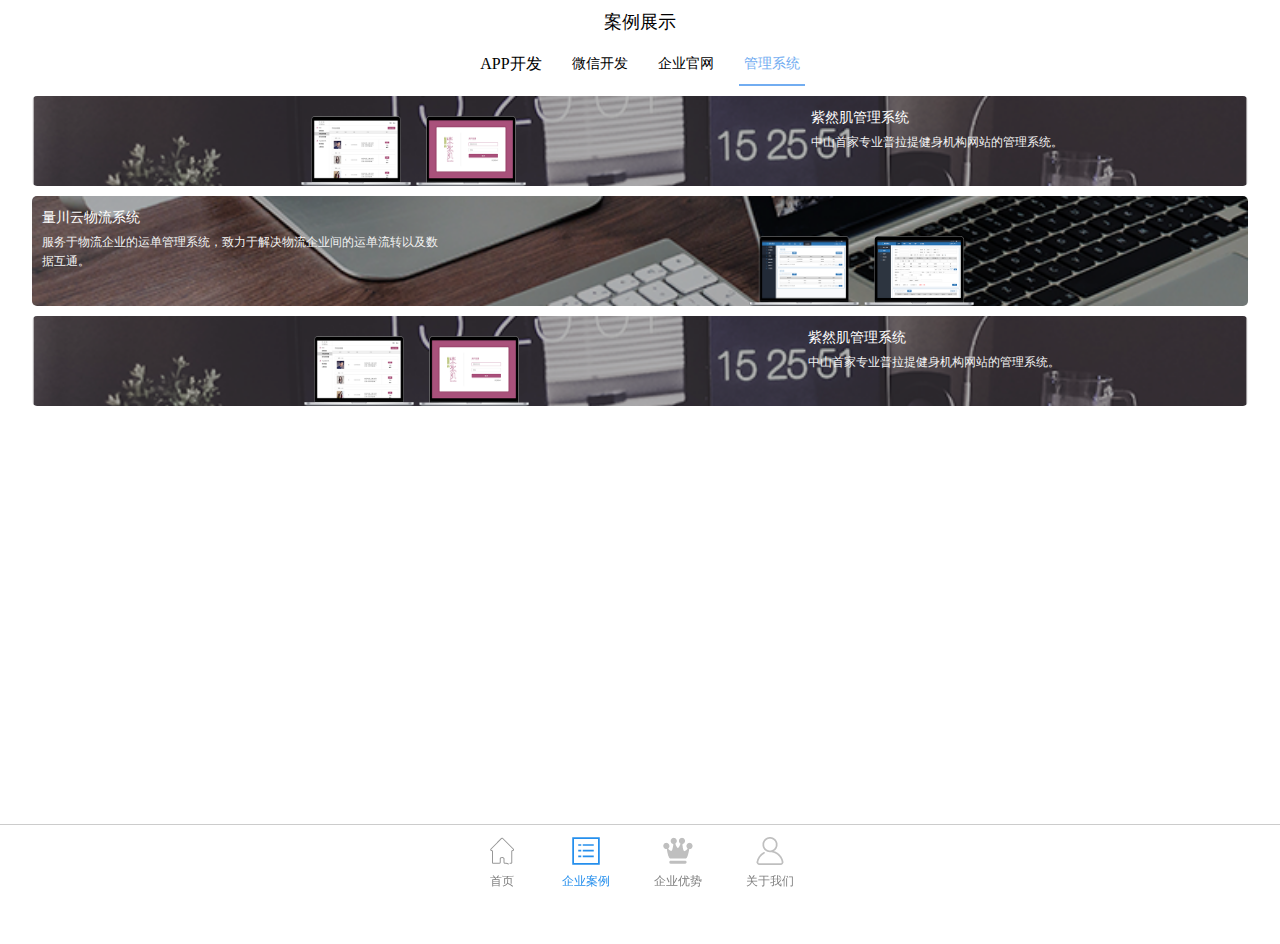
<file: 量川官网移动/systemDevelopment.html>
<!DOCTYPE html>
<html>

<head>
    <meta charset="utf-8">
    <meta http-equiv="X-UA-Compatible" content="IE=edge">
    <meta name='viewport' content='width=device-width, initial-scale=1, maximum-scale=1'>
    <title>管理系统-量川科技</title>
    <link rel="stylesheet" type="text/css" href="./css/main.css">
    <link rel="stylesheet" type="text/css" href="./css/systemDevelopment.css">
    <link rel="icon" href="./logo.ico" type="image/x-icon" />
    <script type="text/javascript" src="./js/jquery.min.js"></script>
</head>

<body>
    <div class="header">
        <span>案例展示</span>
    </div>
    <div class="banner_img"></div>
    <div class="container">
        <div class="banner_content">
            <ul>
                <li>
                    <div class="content">
                        <div>
                            <span>
                                <a href="./appDevelopment.html"></a>APP开发</span>
                        </div>
                        <!-- <div class="line"></div> -->
                    </div>
                </li>
                <li>
                    <div class="content">
                        <div>
                            <span>
                                <a href="./weChatDevelopment.html">微信开发</a>
                            </span>
                        </div>
                        <!-- <div class="line"></div> -->
                    </div>
                </li>
                <li>
                    <div class="content">
                        <div>
                            <span>
                                <a href="./websiteDevelopment.html">企业官网</a>
                            </span>
                        </div>
                        <!-- <div class="line"></div> -->
                    </div>
                </li>
                <li>
                    <div class="content">
                        <div>
                            <span>
                                <a href="./systemDevelopment.html">管理系统</a>
                            </span>
                        </div>
                        <div class="line"></div>
                    </div>
                </li>
            </ul>
        </div>
        <div class="case">
            <div class="case_backimg zrj">
                <div class="case_img">
                    <img src="./img/system_zrj1.png">
                    <img src="./img/system_zrj2.png">
                </div>
                <div class="case_content">
                    <div class="case_title">
                        <span>紫然肌管理系统</span>
                    </div>
                    <div class="content">
                        <span>
                            中山首家专业普拉提健身机构网站的管理系统。
                        </span>
                    </div>
                </div>
            </div>
        </div>
        <div class="case">
            <div class="case_backimg lcy">
                <div class="case_content">
                    <div class="case_title">
                        <span>量川云物流系统</span>
                    </div>
                    <div class="content">
                        <span>
                            服务于物流企业的运单管理系统，致力于解决物流企业间的运单流转以及数据互通。
                        </span>
                    </div>
                </div>
                <div class="case_img">
                    <img src="./img/system_ywl1.png">
                    <img src="./img/system_ywl2.png">
                </div>
            </div>
        </div>
        <div class="case">
            <div class="case_backimg zrj">
                <div class="case_img">
                    <img src="./img/system_zrj1.png">
                    <img src="./img/system_zrj2.png">
                </div>
                <div class="case_content">
                    <div class="case_title">
                        <span>紫然肌管理系统</span>
                    </div>
                    <div class="content">
                        <span>
                            中山首家专业普拉提健身机构网站的管理系统。
                        </span>
                    </div>
                </div>
            </div>
        </div>
    </div>
    <footer>
        <div class="footer">
            <ul>
                <li>
                    <div class="img">
                        <a href="./index.html">
                            <img src="./img/index_.png">
                        </a>
                    </div>
                    <div class="img_content">
                        <span>
                            <a href="./index.html"> 首页</a>
                        </span>
                    </div>
                </li>
                <li>
                    <div class="img">
                        <a href="./appDevelopment.html">
                            <img src="./img/anli.png">
                        </a>
                    </div>
                    <div class="img_content">
                        <span>
                            <a href="./appDevelopment.html">企业案例</a>
                        </span>
                    </div>
                </li>
                <li>
                    <div class="img">
                        <a href="./enterpriseAdvantage.html">
                            <img src="./img/youshi_.png">
                        </a>
                    </div>
                    <div class="img_content">
                        <span>
                            <a href="./enterpriseAdvantage.html">企业优势</a>
                        </span>
                    </div>
                </li>
                <li>
                    <div class="img">
                        <a href="./about_us.html">
                            <img src="./img/guanyu_.png">
                        </a>
                    </div>
                    <div class="img_content">
                        <span>
                            <a href="./about_us.html">关于我们</a>
                        </span>
                    </div>
                </li>
            </ul>
        </div>
    </footer>
</body>

</html>
</file>
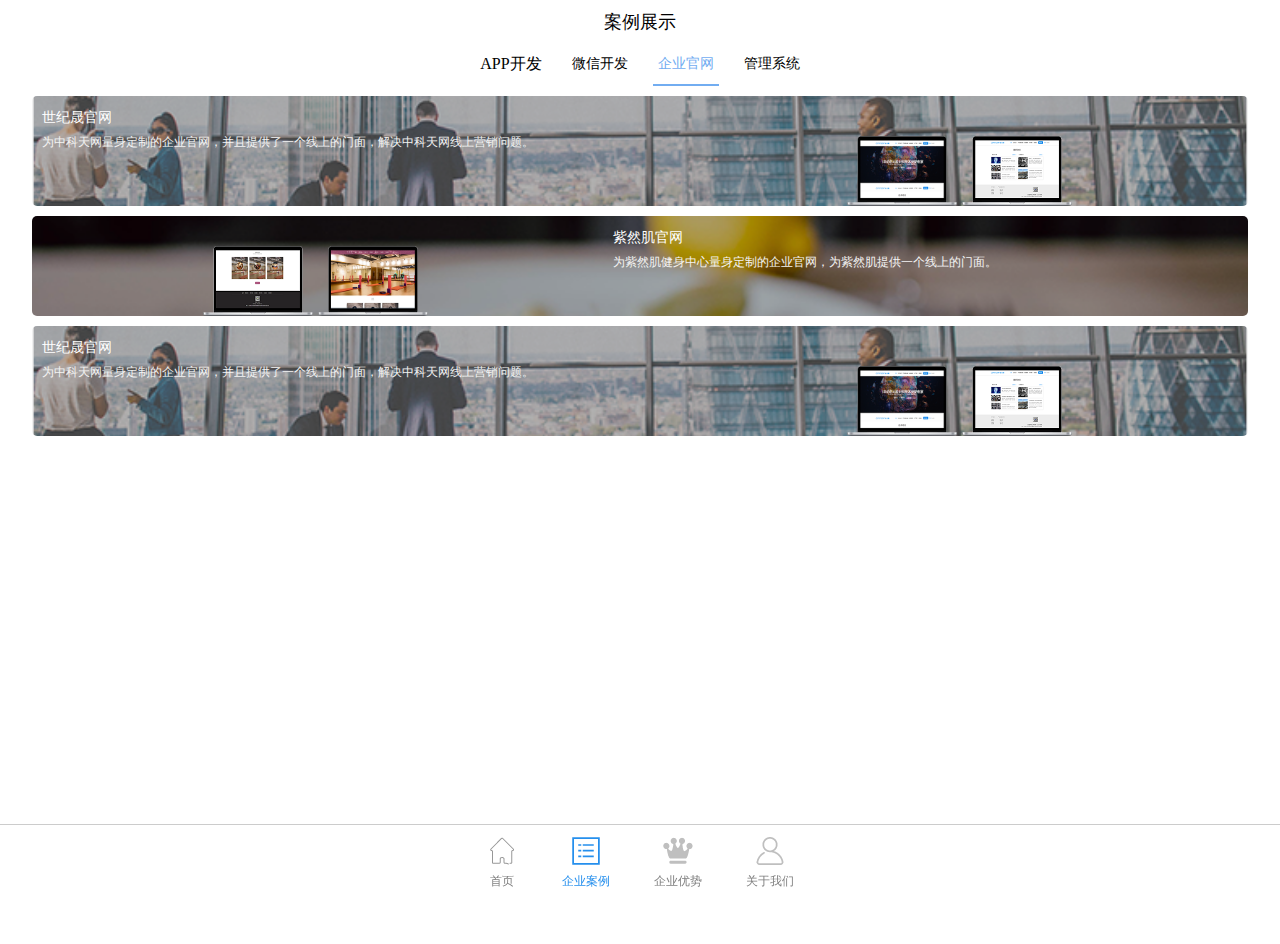
<file: 量川官网移动/websiteDevelopment.html>
<!DOCTYPE html>
<html>

<head>
    <meta charset="utf-8">
    <meta http-equiv="X-UA-Compatible" content="IE=edge">
    <meta name='viewport' content='width=device-width, initial-scale=1, maximum-scale=1'>
    <title>企业官网-量川科技</title>
    <link rel="stylesheet" type="text/css" href="./css/main.css">
    <link rel="stylesheet" type="text/css" href="./css/websiteDevelopment.css">
    <link rel="icon" href="./logo.ico" type="image/x-icon" />
    <script type="text/javascript" src="./js/jquery.min.js"></script>
</head>

<body>
    <div class="header">
        <span>案例展示</span>
    </div>
    <div class="banner_img"></div>
    <div class="container">
        <div class="banner_content">
            <ul>
                <li>
                    <div class="content">
                        <div>
                            <span>
                                <a href="./appDevelopment.html"></a>APP开发</span>
                        </div>
                        <!-- <div class="line"></div> -->
                    </div>
                </li>
                <li>
                    <div class="content">
                        <div>
                            <span>
                                <a href="./weChatDevelopment.html">微信开发</a>
                            </span>
                        </div>
                        <!-- <div class="line"></div> -->
                    </div>
                </li>
                <li>
                    <div class="content">
                        <div>
                            <span>
                                <a href="./websiteDevelopment.html">企业官网</a>
                            </span>
                        </div>
                        <div class="line"></div>
                    </div>
                </li>
                <li>
                    <div class="content">
                        <div>
                            <span>
                                <a href="./systemDevelopment.html">管理系统</a>
                            </span>
                        </div>
                        <!-- <div class="line"></div> -->
                    </div>
                </li>
            </ul>
        </div>
        <div class="case">
            <div class="case_backimg sj">
                <div class="case_content">
                    <div class="case_title">
                        <span>世纪晟官网</span>
                    </div>
                    <div class="content">
                        <span>
                            为中科天网量身定制的企业官网，并且提供了一个线上的门面，解决中科天网线上营销问题。
                        </span>
                    </div>
                </div>
                <div class="case_img">
                    <img src="./img/website_sj1.png">
                    <img src="./img/website_sj2.png">
                </div>
            </div>
        </div>
        <div class="case">
            <div class="case_backimg zrj">
                <div class="case_img">
                    <img src="./img/website_zrj1.png">
                    <img src="./img/website_zrj2.png">
                </div>
                <div class="case_content">
                    <div class="case_title">
                        <span>紫然肌官网</span>
                    </div>
                    <div class="content">
                        <span>
                            为紫然肌健身中心量身定制的企业官网，为紫然肌提供一个线上的门面。
                        </span>
                    </div>
                </div>
            </div>
        </div>
        <div class="case">
            <div class="case_backimg sj">
                <div class="case_content">
                    <div class="case_title">
                        <span>世纪晟官网</span>
                    </div>
                    <div class="content">
                        <span>
                            为中科天网量身定制的企业官网，并且提供了一个线上的门面，解决中科天网线上营销问题。
                        </span>
                    </div>
                </div>
                <div class="case_img">
                    <img src="./img/website_sj1.png">
                    <img src="./img/website_sj2.png">
                </div>
            </div>
        </div>
    </div>
    <footer>
        <div class="footer">
            <ul>
                <li>
                    <div class="img">
                        <a href="./index.html">
                            <img src="./img/index_.png">
                        </a>
                    </div>
                    <div class="img_content">
                        <span>
                            <a href="./index.html"> 首页</a>
                        </span>
                    </div>
                </li>
                <li>
                    <div class="img">
                        <a href="./appDevelopment.html">
                            <img src="./img/anli.png">
                        </a>
                    </div>
                    <div class="img_content">
                        <span>
                            <a href="./appDevelopment.html">企业案例</a>
                        </span>
                    </div>
                </li>
                <li>
                    <div class="img">
                        <a href="./enterpriseAdvantage.html">
                            <img src="./img/youshi_.png">
                        </a>
                    </div>
                    <div class="img_content">
                        <span>
                            <a href="./enterpriseAdvantage.html">企业优势</a>
                        </span>
                    </div>
                </li>
                <li>
                    <div class="img">
                        <a href="./about_us.html">
                            <img src="./img/guanyu_.png">
                        </a>
                    </div>
                    <div class="img_content">
                        <span>
                            <a href="./about_us.html">关于我们</a>
                        </span>
                    </div>
                </li>
            </ul>
        </div>
    </footer>
</body>

</html>
</file>
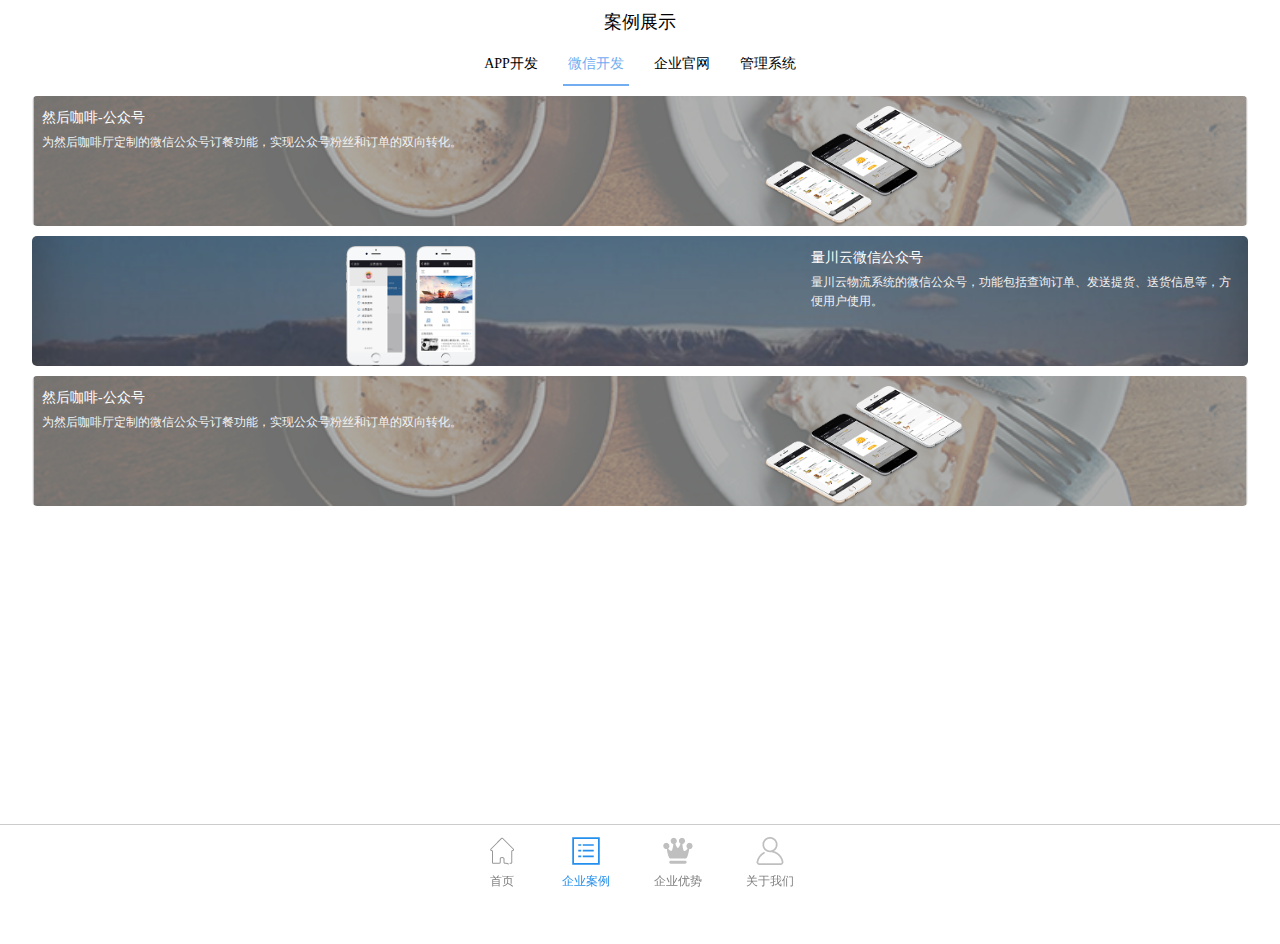
<file: 量川官网移动/weChatDevelopment.html>
<!DOCTYPE html>
<html>

<head>
    <meta charset="utf-8">
    <meta http-equiv="X-UA-Compatible" content="IE=edge">
    <meta name='viewport' content='width=device-width, initial-scale=1, maximum-scale=1'>
    <title>微信开发-量川科技</title>
    <link rel="stylesheet" type="text/css" href="./css/main.css">
    <link rel="stylesheet" type="text/css" href="./css/weChatDevelopment.css">
    <link rel="icon" href="./logo.ico" type="image/x-icon" />
    <script type="text/javascript" src="./js/jquery.min.js"></script>
</head>

<body>
    <div class="header">
        <span>案例展示</span>
    </div>
    <div class="banner_img"></div>
    <div class="container">
        <div class="banner_content">
            <ul>
                <li>
                    <div class="content">
                        <div>
                            <span>
                                <a href="./appDevelopment.html">APP开发</a>
                            </span>
                        </div>
                        <!-- <div class="line"></div> -->
                    </div>
                </li>
                <li>
                    <div class="content">
                        <div>
                            <span>
                                <a href="./weChatDevelopment.html">微信开发</a>
                            </span>
                        </div>
                        <div class="line"></div>
                    </div>
                </li>
                <li>
                    <div class="content">
                        <div>
                            <span>
                                <a href="./websiteDevelopment.html">企业官网</a>
                            </span>
                        </div>
                        <!-- <div class="line"></div> -->
                    </div>
                </li>
                <li>
                    <div class="content">
                        <div>
                            <span>
                                <a href="./systemDevelopment.html">管理系统</a>
                            </span>
                        </div>
                        <!-- <div class="line"></div> -->
                    </div>
                </li>
            </ul>
        </div>
        <div class="case">
            <div class="case_backimg rh">
                <div class="case_content">
                    <div class="case_title">
                        <span>然后咖啡-公众号</span>
                    </div>
                    <div class="content">
                        <span>
                            为然后咖啡厅定制的微信公众号订餐功能，实现公众号粉丝和订单的双向转化。
                        </span>
                    </div>
                </div>
                <div class="case_img">
                    <img src="./img/gzh_rh.png">
                </div>
            </div>
        </div>
        <div class="case">
            <div class="case_backimg lcy">
                <div class="case_img">
                    <img src="./img/gzh_lcy1.png">
                    <img src="./img/gzh_lcy2.png">
                </div>
                <div class="case_content">
                    <div class="case_title">
                        <span>量川云微信公众号</span>
                    </div>
                    <div class="content">
                        <span>
                            量川云物流系统的微信公众号，功能包括查询订单、发送提货、送货信息等，方便用户使用。
                        </span>
                    </div>
                </div>
            </div>
        </div>
        <div class="case">
            <div class="case_backimg rh">
                <div class="case_content">
                    <div class="case_title">
                        <span>然后咖啡-公众号</span>
                    </div>
                    <div class="content">
                        <span>
                            为然后咖啡厅定制的微信公众号订餐功能，实现公众号粉丝和订单的双向转化。
                        </span>
                    </div>
                </div>
                <div class="case_img">
                    <img src="./img/gzh_rh.png">
                </div>
            </div>
        </div>
    </div>
    <footer>
        <div class="footer">
            <ul>
                <li>
                    <div class="img">
                        <a href="./index.html">
                            <img src="./img/index_.png">
                        </a>
                    </div>
                    <div class="img_content">
                        <span>
                            <a href="./index.html"> 首页</a>
                        </span>
                    </div>
                </li>
                <li>
                    <div class="img">
                        <a href="./appDevelopment.html">
                            <img src="./img/anli.png">
                        </a>
                    </div>
                    <div class="img_content">
                        <span>
                            <a href="./appDevelopment.html">企业案例</a>
                        </span>
                    </div>
                </li>
                <li>
                    <div class="img">
                        <a href="./enterpriseAdvantage.html">
                            <img src="./img/youshi_.png">
                        </a>
                    </div>
                    <div class="img_content">
                        <span>
                            <a href="./enterpriseAdvantage.html">企业优势</a>
                        </span>
                    </div>
                </li>
                <li>
                    <div class="img">
                        <a href="./about_us.html">
                            <img src="./img/guanyu_.png">
                        </a>
                    </div>
                    <div class="img_content">
                        <span>
                            <a href="./about_us.html">关于我们</a>
                        </span>
                    </div>
                </li>
            </ul>
        </div>
    </footer>
</body>

</html>
</file>
<file: css/main.css>
html,
body {
    height: 100%;
    width: 100%;
}

* {
    margin: 0px;
    padding: 0px;
}

/* 导航部分 */

.header {
    display: flex;
    flex-wrap: wrap;
    width: 100%;
    height: 80px;
    align-items: center;
    background-color: white;
}

.header ul {
    margin: 10px 0px 10px 50%;
    flex: 2;
    list-style: none;
}

.header ul li {
    float: left;
    text-align: center;
    margin: 5px 60px 0px 0px;
}

.header ul li:nth-child(3) {
    margin-right: 32px;
}

.header ul li:first-child:hover div,
.header ul li:first-child:hover a {
    transition: 0.2s;
    color: #389ED9;
}

.header ul li:first-child:hover .header ul li:nth-child(2) div {
    color: black;
}

.header ul li:nth-child(2):hover a,
.header ul li:nth-child(2):hover div {
    transition: 0.2s;
    color: #389ED9;;
}

.header ul li:last-child:hover a,
.header ul li:last-child:hover div {
    transition: 0.2s;
    color: #389ED9;;
}

.header ul li a {
    text-decoration: none;
    color: #333333;
    font-family: "微软雅黑";
    font-size: 20px;
}

.header ul li div {
    text-align: center;
    color: #333333;
    font-family: Arial;
    font-size: 12px;
}

.header ul li:nth-child(1) a,
.header ul li:nth-child(1) div {
    color: #389ED9;
}

/* 图标 */

.logo {
    flex: 1;
    width: 158px;
    margin: 10px 0px 10px 30px;
    height: 46px;
}

.banner_img {
    background: url(../img/banner.png) no-repeat center;
    background-size: cover;
    width: 100%;
    height: 680px;
}

/* 页脚 */

footer {
    width: 100%;
    background-color: rgb(39, 39, 39);
}

footer .footer {
    width: 100%;
}

footer .footer ul {
    list-style: none;
    display: flex;
    justify-content: center;
}

footer .footer ul li {
    float: left;
}

footer .footer ul li a {
    font-family: "微软雅黑";
    font-size: 18px;
    text-decoration: none;
    color: #FFFFFF;
}
footer .footer ul li:last-child span a{
    font-family: "微软雅黑";
    font-size: 14px;
    text-decoration: none;
    color: rgba(255, 255, 255, 0.5);
} 
footer .footer ul li a:hover {
    color: rgb(243, 59, 59);
}

.footer .show {
    padding-top: 36px;
    padding-bottom: 24px;
}

.footer .show li span {
    color: white;
}

.follow {
    width: 100%;
}

.follow .code .img {
    margin-bottom: 18px;
}

.follow .code .content {
    margin-bottom: 24px;
}

.follow .code .img,
.follow .code .content {
    text-align: center;
}

.follow .content {
    color: white;
    margin: 0;
}

.follow ul {
    width: 100%;
    list-style: none;
    display: flex;
    flex-direction: column;
    justify-content: center;
}

.follow ul li {
    text-align: center;
}

.follow ul li:last-child {
    padding-bottom: 24px;
}

.follow ul li span {
    font-family: "微软雅黑";
    font-size: 14px;
    line-height: 24px;
    color: white;
}

.follow ul li:nth-child(4) {
    text-align: center;
}

.follow ul li:nth-child(4) span {
    display: inline-block;
    width: 960px;
    border-bottom: 1px solid white;
}

.follow ul li:last-child span:first-child {
    margin-right: 20px;
    color: rgba(255, 255, 255, 0.5);
}
/* 媒体查询(针对移动设备) */
@media screen and (max-width:768px) {
    html,
    body {
        width: 100%;
        height: 100%;
    }
    .header {
        width: 100%;
        text-align: left;
    }
    .header .logo {
        margin: 15px 0px 10px 10px;

    }
    .header a img {
        width: 79px;
        height: 24px;
    }
    .header ul {
        display: inline-block;
        width: 60%;
        margin: 0px;
        padding: 0px 0px 0px 20%;
    }
    .header ul li {
        margin: 0px 5px 0px 0px;
        float: left;
        text-align: center;
    }
    .header ul li:nth-child(3){
        margin-right: 0px;
    }
    .header ul li div {
        text-align: center;
        font-size: 8px;
    }
    .header ul li a {
        font-size: 14px;
    }
    .header ul li a,
    .header ul li div {
        margin: 0px 10px 0px 0px;
    }
    .banner_img {
        width: 100%;
        height: 200px;
    }
    .follow ul li:nth-child(4) span {
        width: 80%;
    }
    .follow ul li span {
        color: white;
        font-size: 13px;
    }
    footer .footer .show li a {
        font-size: 15px;
        color: white;
    }
    .code .content {
        font-size: 15px;
        color: white;
    }
}
/* 针对ipad-pro的媒体查询 */

@media screen and (min-width:1024px) and (max-width:1100px) {
    .header ul {
        margin: 10px 0px 10px 40%;
    }
}
</file>
<file: css/index.css>
html,
body {
    height: 100%;
    width: 100%;
}

* {
    margin: 0px;
    padding: 0px;
}

/* 内容部分 */

.container {
    width: 100%;
}

/* 企业优势 */

.container .advantage .enterprise_advantage {
    width: 100%;
    text-align: center;
}

.container .advantage .enterprise_advantage .title,
.container .title_ {
    text-align: center;
}

.container .advantage .enterprise_advantage .title {
    padding-top: 80px;
}

.container .advantage .enterprise_advantage .title span {
    display: inline-block;
    line-height: 32px;
    padding-bottom: 6px;
    font-family: Arial;
    font-size: 32px;
    color: #666666;
}

.container .advantage .enterprise_advantage .process .process_title span,
.container .advantage .process .process_title_ span {
    color: white;
}

.container .advantage .enterprise_advantage .title_ span {
    font-family: "黑体";
    font-size: 24px;
    color: #666666;
}

.container .advantage .enterprise_advantage .advantage_line {
    display: inline-block;
    height: 12px;
    border-bottom: 6px #389ED9 solid;
    width: 96px;
    margin-bottom: 64px;
}

.advantage .enterprise_advantage .content {
    width: 100%;
    text-align: center;
}

.advantage .enterprise_advantage .content .content_ {
    display: inline-block;
}

.advantage .enterprise_advantage .content .content_ ul {
    list-style: none;
    width: 100%;
    display: flex;
    justify-content: center;
}

.advantage .enterprise_advantage .content .content_ ul li {
    width: 128px;
    margin: 0px;
    margin-right: 128px;
    display: flex;
    flex-direction: column;
}

.advantage .enterprise_advantage .content .content_ ul li div.content_1 span {
    font-family: "微软雅黑";
    font-size: 24px;
    color: #333333;
    border-bottom: 2px solid #83c6FF;
    padding-bottom: 8px;
}

.advantage .enterprise_advantage .content .content_ ul li:nth-child(2) div.content_1 span,
.advantage .enterprise_advantage .content .content_ ul li:nth-child(3) div.content_1 span {
    border-bottom: 2px solid #E29E6D;
}

.advantage .enterprise_advantage .content .content_ ul li:nth-child(4) div.content_1 span {
    border-bottom: 2px solid #F27E82;
}

.advantage .enterprise_advantage .content .content_ ul li:last-child {
    margin-right: 0px;
}

.advantage .enterprise_advantage .content .content_ ul li div.content_1:hover {
    color: gray;
}

.advantage .enterprise_advantage .content .content_ ul li .img {
    display: inline-block;
    height: 128px;
    width: 128px;
    margin-bottom: 24px;
}

.advantage .enterprise_advantage .content .content_ ul li:nth-child(2) .content_1 .line span {
    border-bottom: 1px solid #fdba4d;
}

.advantage .enterprise_advantage .content .content_ ul li:nth-child(3) .content_1 .line span {
    border-bottom: 1px solid #fca86e;
}

.advantage .enterprise_advantage .content .content_ ul li:nth-child(4) .content_1 .line span {
    border-bottom: 1px solid #f865a7;
}

.advantage .enterprise_advantage .content .content_ ul li .content_2 {
    text-align: left;
    width: 160px;
    margin-top: 24px;
    padding-bottom: 80px;
}

.advantage .enterprise_advantage .content .content_ ul li .content_2 span {
    display: inline-block;
    line-height: 28px;
    font-family: "微软雅黑";
    font-size: 18px;
    color: #666666;
}

/* 服务优势 */

.container .advantage .service {
    background: url(../img/bg_fuwu.png) no-repeat center;
    background-size: cover;
    width: 100%;
    text-align: center;
}

.container .advantage .service .service_line {
    display: inline-block;
    height: 12px;
    border-bottom: 6px #389ED9 solid;
    width: 96px;
    margin-bottom: 64px;
}

.container .advantage .service .title {
    padding-top: 64px;
}

.container .advantage .service .title,
.container .advantage .service .title_ {
    text-align: center;
}

.container .advantage .service .title span {
    display: inline-block;
    line-height: 32px;
    font-family: Arial;
    font-size: 32px;
    padding-bottom: 6px;
    color: #666666;
}

.container .advantage .service .title_ span {
    font-family: "黑体";
    font-size: 24px;
    color: #666666;
}

.container .advantage .service .content_ {
    padding-bottom: 80px;
}

.container .advantage .service .content_ ul {
    list-style: none;
    display: flex;
    justify-content: center;
    width: 100%;
}

.container .advantage .service .content_ ul li {
    background-color: white;
    float: left;
    width: 226px;
    height: 300px;
    margin: 0px 24px 0px 0px;
    padding: 10px;
    border-top-left-radius: 25px;
    border-top-right-radius: 25px;
    border-bottom-left-radius: 30px;
    border-bottom-right-radius: 30px;
}

.container .advantage .service .content_ ul li .img {
    border: none;
    height: 226px;
}

.container .advantage .service .content_ ul li .img img {
    border-top-left-radius: 25px;
    border-top-right-radius: 25px;
}

.container .advantage .service .content_1 {
    padding: 15px 0px;
}

.container .advantage .service .content_1 span {
    font-family: "微软雅黑";
    font-size: 30px;
    color: #444444;
}

.container .advantage .service div.content_1:hover span {
    color: gray;
}

/* 案例分享 */

.container .advantage .case {
    width: 100%;
    text-align: center;
}

.container .advantage .case .title {
    padding-top: 80px;
}

.container .advantage .case .share .share_1 .title,
.container .advantage .case .share .share_2 .title {
    padding-top: 40px;
    padding-bottom: 16px;
    font-family: "微软雅黑";
    font-size: 20px;
    color: #389ED9;
}

.container .advantage .case .title,
.container .advantage .service .title_ {
    text-align: center;
}

.container .advantage .case .title span {
    display: inline-block;
    line-height: 32px;
    padding-bottom: 6px;
    font-family: Arial;
    font-size: 32px;
    color: #666666;
}

.container .advantage .case .title_ span {
    font-family: "黑体";
    font-size: 24px;
    color: #666666;
}

.container .advantage .case .case_line {
    display: inline-block;
    height: 12px;
    border-bottom: 6px #389ED9 solid;
    width: 96px;
    margin-bottom: 64px;
}

.container .advantage .case .share,
.container .advantage .case .share .share_1 {
    width: 100%;
}

.container .advantage .case .share .share_1 ul {
    width: 100%;
    list-style: none;
    display: flex;
    justify-content: center;
}

.container .advantage .case .share .share_1 ul li .img {
    width: 256px;
    height: 220px;
}

.container .advantage .case .share .share_1 ul li .bg {
    width: 256px;
    height: 220px;
    line-height: 220px;
    text-align: center;
    display: none;
}

.container .advantage .case .more {
    text-align: center;
    padding: 64px 0px 80px 0px;
}

.container .advantage .case .more a {
    display: inline-block;
    width: 180px;
    height: 48px;
    text-align: center;
    line-height: 48px;
    text-decoration: none;
    border: 1px #389ED9 solid;
    border-radius: 30px;
    color: #666666;
    font-size: 20px;
    font-family: "黑体";
}

.container .advantage .case .share .share_1 ul li:nth-child(even) {
    width: 256px;
    background-color: #F6F6F6F6;
}

.container .advantage .case .share .share_2 ul li:nth-child(odd) {
    width: 256px;
    background-color: #F6F6F6F6;
}

.container .advantage .case .share .share_1 ul li:nth-child(even) div.title:hover {
    color: gray;
}

.container .advantage .case .share .share_1 ul li:nth-child(even) .share_content {
    font-family: "黑体";
    padding: 0px 25px;
    text-align: left;
    font-size: 16px;
    color: #999999;
    line-height: 25px;
}

.container .advantage .case .share,
.container .advantage .case .share .share_2 {
    width: 100%;
}

.container .advantage .case .share .share_2 ul {
    width: 100%;
    list-style: none;
    display: flex;
    justify-content: center;
}

.container .advantage .case .share .share_2 ul li .img {
    width: 256px;
    height: 220px;
}

.container .advantage .case .share .share_2 ul li .bg {
    width: 258px;
    height: 220px;
    line-height: 220px;
    text-align: center;
    background-color: rgba(196, 196, 196, 0.4);
    display: none;
}

.container .advantage .case .share .share_2 ul li:nth-child(odd) {
    width: 256px;
}

.container .advantage .case .share .share_2 ul li:nth-child(odd) div.title:hover {
    color: gray;
}

.container .advantage .case .share .share_2 ul li:nth-child(odd) .share_content {
    font-family: "黑体";
    padding: 0px 25px;
    text-align: left;
    font-size: 16px;
    color: #999999;
    line-height: 25px;
}

/* 服务流程 */

.container .advantage .process {
    background: url(../img/server_process.png) no-repeat center;
    background-size: cover;
    width: 100%;
    text-align: center;
}

.container .advantage .process .process_line {
    display: inline-block;
    height: 12px;
    border-bottom: 6px #389ED9 solid;
    width: 96px;
    margin-bottom: 64px;
}

.container .advantage .process .title,
.container .advantage .process .title_ {
    text-align: center;
}

.container .advantage .process .title {
    padding-top: 64px;
}

.container .advantage .process .title span {
    display: inline-block;
    line-height: 32px;
    padding-bottom: 6px;
    font-family: Arial;
    font-size: 32px;
    color: #ffffff;
}

.container .advantage .process .title_ span {
    font-family: "黑体";
    font-size: 24px;
    color: #ffffff;
}

.container .advantage .process .content_ {
    padding-bottom: 100px;
}

.container .advantage .process .content_ ul {
    width: 100%;
    display: flex;
    flex-direction: column;
    justify-content: center;
    align-items: center;
    list-style: none;
}

.container .advantage .process .content_ ul .line {
    display: flex;
    justify-content: center;
    height: 56px;
}

.container .advantage .process .content_ ul .line span {
    border-right: 2px solid rgb(255, 255, 255);
    height: 56px;
}

.container .advantage .process .content_ ul li:not(.line) span {
    display: inline-block;
    border-radius: 50%;
    background-color: rgba(255, 255, 255, 1);
    width: 60px;
    height: 60px;
    line-height: 60px;
}

.container .advantage .process .content_ ul li:not(.line) {
    width: 100%;
    height: 60px;
}

/* 流程li(除了.line的li) */

.container .advantage .process .content_ ul li.right:not(.line) {
    display: flex;
    justify-content: flex-end;
    height: 40px;
}

.container .advantage .process .content_ ul li.left:not(.line) {
    display: flex;
    justify-content: flex-start;
    height: 40px;
}

/* 流程右边 */

.container .advantage .process .content_ ul li.right .process_right {
    display: flex;
    height: 60px;
    justify-content: center;
    width: 66.7%;
}

.container .advantage .process .content_ ul li.right .process_right div.radius {
    display: inline-block;
    border: 2px solid #FFFEFE;
    height: 38px;
    width: 38px;
    line-height: 38px;
    border-radius: 50%;
    text-align: center;
}

.container .advantage .process .content_ ul li.right .process_right div.radius span {
    height: 32px;
    width: 32px;
    line-height: 32px;
    font-family: Arial;
    font-size: 16px;
    color: #666666;
    border-radius: 50%;
    text-align: center;
}

.container .advantage .process .content_ ul li.right .process_right .right {
    width: 50%;
    position: relative;
    left: 10px;
    height: 35px;
}

.container .advantage .process .content_ ul li.right .process_right .title {
    font-family: "微软雅黑";
    font-size: 24px;
    color: #FFFEFE;
    padding: 0px 0px 12px 0px;
    text-align: left;
    padding-left: 10px;
}

.container .advantage .process .content_ ul li.right .process_right .content {
    padding: 0;
    margin: 0;
}

.container .advantage .process .content_ ul li.right .process_right .right .content p {
    font-family: "微软雅黑";
    font-size: 16px;
    color: #FFFEFE;
    text-align: left;
}

/* 流程左边 */

.container .advantage .process .content_ ul li.left .process_left {
    display: flex;
    height: 40px;
    justify-content: center;
    width: 66.75%;
}

.container .advantage .process .content_ ul li.left .process_left div.radius {
    display: inline-block;
    border: 2px solid #FFFEFE;
    height: 38px;
    width: 38px;
    line-height: 38px;
    border-radius: 50%;
    text-align: center;
}

.container .advantage .process .content_ ul li.left .process_left div.radius span {
    height: 32px;
    width: 32px;
    line-height: 32px;
    font-family: Arial;
    font-size: 16px;
    color: #666666;
    border-radius: 50%;
    text-align: center;
}

.container .advantage .process .content_ ul li.left .process_left .left {
    width: 50%;
    position: relative;
    right: 5px;
    height: 35px;
}

.container .advantage .process .content_ ul li.left .process_left .left .title {
    font-family: "微软雅黑";
    font-size: 24px;
    color: #FFFEFE;
    padding: 0px 0px 12px 0px;
    text-align: right;
    padding-right: 10px;
}

.container .advantage .process .content_ ul li.left .process_left .left .content {
    padding: 0;
    margin: 0;
}

.container .advantage .process .content_ ul li.left .process_left .left .content p {
    font-family: "微软雅黑";
    font-size: 16px;
    color: #FFFEFE;
    text-align: right;
}

/* 服务客户 */

.container .advantage .customer {
    width: 100%;
    padding-bottom: 64px;
    background-color: #F6F6F6;
    text-align: center;
}

.container .advantage .customer .customer_line {
    display: inline-block;
    height: 12px;
    border-bottom: 6px #389ED9 solid;
    width: 96px;
    margin-bottom: 64px;
}

.container .advantage .customer .title,
.container .advantage .customer .title_ {
    text-align: center;
}

.container .advantage .customer .title {
    padding-top: 64px;
}

.container .advantage .customer .title span {
    display: inline-block;
    line-height: 32px;
    padding-bottom: 6px;
    font-family: Arial;
    font-size: 32px;
    color: #666666;
}

.container .advantage .customer .title_ span {
    font-family: "黑体";
    font-size: 24px;
    color: #666666;
}

.container .advantage .customer .content_ ul {
    width: 100%;
    display: flex;
    justify-content: center;
    list-style: none;
}

.container .advantage .customer .content_ ul li {
    border-radius: 5px;
    background-color: white;
    margin-top: 10px;
}

.container .advantage .customer .content_ ul li .img {
    width: 140px;
    height: 140px;
    border: none;
}

.container .advantage .customer .content_ ul li {
    margin: 0px 32px 32px 0px;
    box-shadow: 0px 3px 18px  rgba(134, 134, 134, 0.3);
}

/* 媒体查询 */

@media screen and (max-width:768px) {
    /* 图标内容 */
    .banner_img .content {
        width: 300px;
    }
    .banner_img .content .top {
        width: 40%;
    }
    .banner_img .content .top div:nth-child(1),
    .banner_img .content .top div:nth-child(2) {
        font-size: 12px;
    }
    .banner_img .content .foot {
        height: 50%;
        font-size: 12px;
    }
    /* 企业优势 */
    .advantage .enterprise_advantage .content {
        padding-bottom: 40px;
    }
    .container .advantage .enterprise_advantage .title {
        padding-top: 40px;
    }
    .container .advantage .case .title {
        padding-top: 40px;
    }
    .container .advantage .enterprise_advantage .title span {
        font-size: 22px;
        padding-bottom: 0px;
    }
    .container .advantage .enterprise_advantage .title_ span {
        font-size: 16px;
    }
    .advantage .enterprise_advantage .content .content_ ul li div.content_1 span {
        font-size: 12px;
    }
    .advantage .enterprise_advantage .content .content_ ul li {
        margin-right: 20px;
        width: 80px;
        height: auto;
    }
    .advantage .enterprise_advantage .content .content_ ul li:last-child {
        margin-right: 0px;
    }
    .advantage .enterprise_advantage .content .content_ ul li .img {
        width: 86px;
        height: 64px;
        margin-bottom: 12px;
    }
    .advantage .enterprise_advantage .content .content_ ul li .img img {
        width: 64px;
        height: 64px;
    }
    .advantage .enterprise_advantage .content .content_ ul li .content_2 {
        text-align: left;
        margin-top: 5px;
        padding-bottom: 40px;
        padding-left: 5px;
        width: 86px;
    }
    .advantage .enterprise_advantage .content .content_ ul li .content_2 span {
        line-height: 18px;
        font-size: 12px;
        padding: 5px 5px 5px 0px;
    }
    .container .advantage .enterprise_advantage .advantage_line {
        height: 6px;
        border-bottom: 3px #389ED9 solid;
        width: 64px;
        margin-bottom: 32px;
    }
    .container .advantage .enterprise_advantage .process_title span,
    .container .advantage .enterprise_advantage .process_title_ span {
        color: white;
    }
    .container .advantage .enterprise_advantage .content_ ul li {
        float: left;
        width: 86px;
        margin: 0;
    }
    .container .advantage .enterprise_advantage .content_ ul li .content_1 {
        font-size: 12px;
        padding: 5px 0px;
        width: 86px;
    }
    .container .advantage .enterprise_advantage .content_ ul li .content_1 .line span {
        width: 75%;
    }
    .container .advantage .enterprise_advantage .content_ ul li .content_2 span {
        font-size: 8px;
    }
    /* 服务优势 */
    .container .advantage .service .content_ ul li:last-child {
        margin-right: 0px;
    }
    .container .advantage .service .content_ ul li {
        width: 76px;
        margin: 0px 5px 0px 0px;
        height: auto;
        padding: 5px;
    }
    .container .advantage .service .title {
        padding-top: 32px;
    }
    .container .advantage .service .content_1 {
        padding: 5px 0px;
    }
    .container .advantage .service .title span {
        font-size: 22px;
        padding-bottom: 0px;
    }
    .container .advantage .service .title_ span {
        font-size: 16px;
    }
    .container .advantage .service .service_line {
        width: 64px;
        margin-bottom: 32px;
        height: 6px;
        border-bottom: 3px #389ED9 solid;
    }
    .container .advantage .service .content_ ul li {
        border-top-left-radius: 10px;
        border-top-right-radius: 10px;
        border-bottom-left-radius: 15px;
        border-bottom-right-radius: 15px;
        /* width: 100%;
        height: 100%; */
    }
    .container .advantage .service .content_ ul li .img {
        height: 70px;
    }
    .container .advantage .service .content_ ul li .img img {
        width: 70px;
        height: 70px;
        border-top-left-radius: 10px;
        border-top-right-radius: 10px;
    }
    .container .advantage .service .content_ ul li .content_1 span {
        font-size: 12px;
    }
    /* 案例分享 */
    .container .advantage .process .title {
        padding-top: 32px;
    }
    .container .advantage .case .title span {
        font-size: 22px;
        padding-bottom: 0px;
    }
    .container .advantage .case .title_ span {
        font-size: 16px;
    }
    .container .advantage .case .case_line {
        width: 64px;
        margin-bottom: 32px;
        height: 6px;
        border-bottom: 3px #389ED9 solid;
    }
    .container .advantage .case .more {
        padding: 34px 0px 40px 0px;
    }
    .container .advantage .case .more a {
        width: 90px;
        height: 24px;
        line-height: 24px;
        border-radius: 15px;
        font-size: 10px;
    }
    .container .advantage .case .share .share_1 ul li {
        width: auto;
        height: 90px;
    }
    .container .advantage .case .share .share_1 ul li .img {
        width: 90px;
        height: 90px;
    }
    .container .advantage .case .share .share_2 ul li .img {
        width: 90px;
        height: 90px;
    }
    .container .advantage .case .share .share_1 ul li .img img,
    .container .advantage .case .share .share_2 ul li .img img {
        width: 90px;
        height: 90px;
    }
    .container .advantage .case .share .share_1 ul li:nth-child(even) {
        padding-top: 0px;
        width: 90px;
        height: 90px;
    }
    .container .advantage .case .share .share_1 ul li:nth-child(even) .title {
        margin-top: 5px;
        padding-top: 0px;
        font-size: 10px;
        padding-bottom: 5px;
    }
    .container .advantage .case .share .share_1 ul li:nth-child(even) .share_content {
        padding: 0px 0px 5px 5px;
        text-align: left;
        font-size: 8px;
        line-height: 12px;
    }
    .container .advantage .case .share .share_2 ul li:nth-child(odd) .title {
        font-size: 10px;
        padding-top: 0px;
        padding-bottom: 5px;
    }
    .container .advantage .case .share .share_2 ul li:nth-child(odd) .share_content {
        font-size: 8px;
    }
    .container .advantage .case .share .share_2 ul li:nth-child(odd) {
        padding-top: 5px;
        width: 90px;
    }
    .container .advantage .case .share .share_2 ul li:nth-child(odd) .share_content {
        padding: 0px 5px 5px 5px;
        text-align: left;
        font-size: 8px;
        line-height: 12px;
    }
    /* 服务流程 */
    .container .advantage .process {
        background: url(../img/server_process.png) no-repeat center;
        background-size: cover;
        width: 100%;
    }
    .container .advantage .process .title span {
        font-size: 22px;
        padding-bottom: 0px;
    }
    .container .advantage .process .title_ span {
        font-size: 16px;
    }
    .container .advantage .process .process_line {
        width: 64px;
        margin-bottom: 32px;
        height: 6px;
        border-bottom: 3px #389ED9 solid;
    }
    .container .advantage .process .title,
    .container .advantage .process .title_ {
        text-align: center;
    }
    .container .advantage .container .advantage .process .content_ ul li {
        width: 100%;
        margin: 0;
    }
    /* 流程li(除了.line的li) */
    .container .advantage .process .content_ ul li.right:not(.line) {
        display: flex;
        justify-content: flex-end;
        height: 40px;
    }
    .container .advantage .process .content_ ul li.left:not(.line) {
        display: flex;
        justify-content: flex-start;
        height: 40px;
    }
    /* 流程右边 */
    .container .advantage .process .content_ ul li.right .process_right {
        display: flex;
        height: 40px;
        justify-content: center;
        width: 66.5%;
    }
    .container .advantage .process .content_ ul li.right .process_right span {
        height: 40px;
        width: 40px;
        line-height: 40px;
        border-radius: 50%;
    }
    .container .advantage .process .content_ ul li.right .process_right .right {
        width: 50%;
        position: relative;
        left: 10px;
        height: 35px;
    }
    .container .advantage .process .content_ ul li.right .process_right .title {
        font-size: 18px;
        color: white;
        padding: 0px 0px 5px 0px;
    }
    .container .advantage .process .content_ ul li.right .process_right .content {
        padding: 0;
        margin: 0;
    }
    .container .advantage .process .content_ ul li.right .process_right .right .content p {
        font-size: 10px;
        color: white;
    }
    /* 流程左边 */
    .container .advantage .process .content_ ul li.left .process_left {
        display: flex;
        height: 40px;
        justify-content: center;
        width: 66.5%;
    }
    .container .advantage .process .content_ ul li.left .process_left span {
        height: 40px;
        width: 40px;
        line-height: 40px;
        border-radius: 50%;
    }
    .container .advantage .process .content_ ul li.left .process_left .left {
        width: 50%;
        position: relative;
        right: 5px;
        height: 35px;
    }
    .container .advantage .process .content_ ul li.left .process_left .left .title {
        font-size: 18px;
        color: white;
        padding: 0px 0px 5px 0px;
    }
    .container .advantage .process .content_ ul li.left .process_left .left .content {
        padding: 0;
        margin: 0;
    }
    .container .advantage .process .content_ ul li.left .process_left .left .content p {
        font-size: 10px;
        color: white;
    }
    /* 其它 */
    .container .advantage .process .content_ ul {
        width: 100%;
        display: flex;
        flex-direction: column;
        justify-content: center;
        align-items: center;
        list-style: none;
    }
    .container .advantage .process .content_ ul li:not(.line) span {
        display: inline-block;
        line-height: 35px;
        height: 35px;
        width: 35px;
        background-color: rgba(255, 255, 255, 0.8);
        border-radius: 50%;
    }
    .container .advantage .process .content_ ul .line {
        display: flex;
        justify-content: center;
        height: 15px;
    }
    .container .advantage .process .content_ ul .line span {
        border-right: 2px solid rgb(255, 255, 255);
        height: 15px;
    }
    .container .advantage .process .content_ {
        padding-bottom: 50px;
    }
    /* 服务客户 */
    .container .advantage .customer {
        padding-bottom: 0px;
    }
    .container .advantage .customer .title {
        padding-top: 32px;
    }
    .container .advantage .customer .title span {
        font-size: 22px;
        padding-bottom: 0px;
    }
    .container .advantage .customer .title_ span {
        font-size: 16px;
    }
    .container .advantage .customer .customer_line {
        width: 64px;
        height: 6px;
        margin-bottom: 32px;
        border-bottom: 3px #389ED9 solid;
    }
    .container .advantage .customer .content_ {
        padding-bottom: 40px;
    }
    .container .advantage .customer .content_ ul li {
        width: 50px;
        height: 50px;
        margin: 0px 5px 5px 0px;
    }
    .container .advantage .customer .content_ ul li:last-child {
        margin-right: 0px;
    }
    .container .advantage .customer .content_ ul li .img {
        width: 50px;
        height: 50px;
    }
    .container .advantage .customer .content_ ul li .img img {
        width: 50px;
        height: 50px;
    }
}

/* 针对ipad设备 */

@media screen and (min-width:768px) and (max-width:800px) {
    .header ul {
        padding: 0px 0px 0px 60%;
    }
    .container .advantage .customer .content_ ul li {
        width: 100px;
        height: 100px;
        margin: 0px 15px 15px 0px;
    }
    .container .advantage .customer .content_ ul li:last-child {
        margin-right: 0px;
    }
    .container .advantage .customer .content_ ul li .img {
        width: 100px;
        height: 100px;
    }
    .container .advantage .customer .content_ ul li .img img {
        width: 100px;
        height: 100px;
    }
    .container .advantage .case .share .share_1 ul li .img {
        width: 150px;
        height: 150px;
    }
    .container .advantage .case .share .share_1 ul li .img img {
        width: 150px;
        height: 150px;
    }
    .container .advantage .case .share .share_1 ul li:nth-child(even) {
        width: 150px;
        height: 150px;
    }
    .container .advantage .case .share .share_1 ul li:nth-child(even) .title {
        margin-top: 15px;
        padding-top: 0px;
        font-size: 18px;
        padding-bottom: 5px;
    }
    .container .advantage .case .share .share_1 ul li:nth-child(even) .share_content {
        padding: 0px 0px 5px 5px;
        text-align: left;
        font-size: 14px;
        line-height: 18px;
    }
    .container .advantage .case .share .share_2 ul li .img img {
        width: 150px;
        height: 150px;
    }
    .container .advantage .case .share .share_2 ul li .img {
        width: 150px;
        height: 150px;
    }
    .container .advantage .case .share .share_2 ul li:nth-child(odd) {
        width: 150px;
        height: 150px;
    }
    .container .advantage .case .share .share_2 ul li:nth-child(odd) .title {
        font-size: 18px;
        padding-top: 15px;
        padding-bottom: 5px;
    }
    .container .advantage .case .share .share_2 ul li:nth-child(odd) .share_content {
        padding: 0px 5px 5px 5px;
        text-align: left;
        font-size: 14px;
        line-height: 18px;
    }
}

/* 针对ipad-pro的媒体查询 */

@media screen and (min-width:1024px) and (max-width:1100px) {
    .container .advantage .service .content_ ul li {
        margin: 0px 5px 0px 0px;
    }
    .container .advantage .customer .content_ ul li {
        margin: 0px 16px 32px 0px;
    }
}

@media screen and (min-width:1400px) and (max-width:2200px) {
    .banner_img .content .foot {
        height: 60%;
    }
}
</file>
<file: 量川官网移动/css/main.css>
* {
    margin: 0;
    padding: 0;
}

html, body {
    width: 100%;
    height: 100%;
}

/* 头部 */

.header {
    width: 100%;
    text-align: center;
    padding: 10px 0px;
    position: fixed;
    top: 0px;
    left: 0px;
    background-color: white;
}

.header span {
    font-size: 18px;
}

/* 脚部分 */

footer, footer .footer {
    width: 100%;
}

footer .footer {
    padding-top: 30px;
}

footer .footer ul {
    width: 100%;
    display: flex;
    justify-content: center;
    list-style: none;
    border-top: 1px solid #ccc;
}

footer .footer ul li {
    display: flex;
    flex-direction: column;
    justify-content: center;
    align-items: center;
    padding: 10px 22px;
}

footer .footer ul li .img_content span a {
    text-decoration: none;
    font-size: 12px;
    color: gray;
}
</file>
<file: 量川官网移动/css/index.css>
/* 导航图 */

.banner_img {
    background: url(../img/banner.png) no-repeat center;
    background-size: cover;
    height: 250px;
    display: flex;
    justify-content: center;
    align-items: center;
    flex-direction: column;
    margin-top: 44px;
}



/* 容器 */

.container {
    width: 100%;
}

/* banner_content */

.container .banner_content {
    width: 100%;
}

.container .banner_content ul {
    width: 100%;
    display: flex;
    justify-content: center;
    list-style: none;
}

.container .banner_content ul li {
    display: flex;
    flex-direction: column;
    justify-content: center;
    align-items: center;
    padding: 15px;
}

.container .banner_content ul li .img {
    text-align: center;
    height: 34px;
    line-height: 34px;
    width: 34px;
    border-radius: 50%;
    border: 1px solid rgb(126, 126, 221);
}

.container .banner_content ul li:nth-child(2) .img {
    border: 1px solid #fdba4d;
}

.container .banner_content ul li:nth-child(3) .img {
    border: 1px solid #fca86e;
}

.container .banner_content ul li:nth-child(3) .img {
    border: 1px solid #fca86e;
}

.container .banner_content ul li:nth-child(4) .img {
    border: 1px solid #e4960d;
}

.container .banner_content ul li .img_content {
    text-align: center;
}

.container .banner_content ul li .img_content span {
    color: gray;
    font-size: 12px;
}

.container .banner_content ul li .img_content .line {
    border-bottom: 1px solid rgb(129, 129, 230);
    height: 3px;
    padding-top: 2px;
}

.container .banner_content ul li:nth-child(2) .img_content .line {
    border-bottom: 1px solid #fdba4d;
}

.container .banner_content ul li:nth-child(3) .img_content .line {
    border-bottom: 1px solid #fca86e;
}

.container .banner_content ul li:nth-child(4) .img_content .line {
    border-bottom: 1px solid #e4960d;
}

/* 精选案例标题 */

.container .case .case_title {
    width: 100%;
    padding: 5px 0px;
    display: flex;
    background-color: rgb(218, 211, 211);
}

.container .case .case_title span:first-child {
    border-left: 6px solid orange;
    margin-right: 10px;
}

.container .case .case_title span:last-child {
    font-size: 14px;
}

/* 精选案例内容 */

.container .case .case_content {
    width: 100%;
}

.container .case .case_content .more{
    width: 100%;
    text-align: center;
    vertical-align: middle;
    padding-top: 20px;
}

.container .case .case_content .more a{
    display: inline-block;
    text-decoration: none;
    color: white;
    padding: 8px 10px;
    background-color: rgb(83, 83, 245);
    border-radius: 5px;
    font-size: 14px;
}

.container .case .case_content .more a:hover{
    background-color: rgb(41, 41, 255);
    transition: 0.2s;
}

.container .case .case_content ul {
    width: 100%;
    list-style: none;
    display: flex;
    flex-direction: column;
}

.container .case .case_content ul li {
    display: flex;
}

.container .case .case_content ul li .img {
    display: flex;
    justify-content: center;
    align-items: center;
    padding-left: 10px;
    padding-top: 20px;
}
.container .case .case_content ul li .img img{
    margin-left: 10px;
    border-radius: 15px;
}
.container .case .case_content ul li .img_content {
    text-align: left;
}

.container .case .case_content ul li .img_content .title {
    text-align: left;
    padding-left: 30px;
    padding-top: 10px;
}

.container .case .case_content ul li .img_content .title span {
    font-size: 16px;
}

.container .case .case_content ul li .img_content .title_content {
    width: 80%;
    padding-left: 30px;
    padding-top: 10px;
}

.container .case .case_content ul li .img_content .title_content span {
    font-size: 12px;
    color: rgb(105, 104, 104);
}

/* 线 */

.container .case .case_content ul .line {
    text-align: center;
    width: 100%;
}

.container .case .case_content ul .line span {
    display: inline-block;
    width: 90%;
    border-bottom: 1px solid #ccc;
}

/* 脚部分颜色 */

footer .footer ul li:nth-child(1) .img_content span a {
    text-decoration: none;
    font-size: 12px;
    color: #258fed;
}
</file>
<file: css/about_us.css>
html,
body {
    height: 100%;
    width: 100%;
}

* {
    margin: 0px;
    padding: 0px;
}

/* 图标 */

.banner_img {
    background: url(../img/about_us_banner.png) no-repeat center;
    background-size: cover;
}

/* 头部 */

.header ul li:last-child a,
.header ul li:last-child div {
    color: #389ED9;
}

.header ul li:nth-child(1) a,
.header ul li:nth-child(1) div,
.header ul li:nth-child(2) a,
.header ul li:nth-child(2) div {
    color: #333333;
}

/* 内容部分 */

/* /企业信息 */

.container .information .content_ {
    width: 100%;
    display: flex;
    justify-content: center;
}

.container .information .content_ .content {
    width: 20%;
    margin: 0;
}

.container .information .content_ .content {
    margin-right: 10px;
    padding-top: 60px;
}

.container .information .content_ .img {
    padding-left: 10px;
    padding-bottom: 80px;
}

/* .container .information .content_ .content span {
    font-family: "黑体";
    font-size: 24px;
    color: #666666;
    line-height: 48px;
} */

.container .information .content_ .content span:hover {
    color: rgb(78, 78, 78);
}

.container .information .content_ .content div {
    font-family: "黑体";
    font-size: 20px;
    color: #666666;
    line-height: 32px;
    text-align: left;
}

/* 公用 */

.container {
    width: 100%;
    text-align: center;
}

.container .title {
    padding-top: 80px;
}

.container .title span {
    display: inline-block;
    line-height: 32px;
    font-family: Arial;
    padding-bottom: 6px;
    font-size: 32px;
    color: #666666;
}

.container .title_ span {
    font-family: "黑体";
    font-size: 24px;
    color: #666666;
}

.container .enterprise_line {
    display: inline-block;
    height: 12px;
    border-bottom: 6px #389ED9 solid;
    width: 96px;
    margin-bottom: 64px;
}

.container .information .content_ .content {
    padding-left: 70px;
    text-align: center;
    margin-top: 20px;
}

/* 项目周期 */

.container .cycle {
    background: url(../img/cycle_bg.png) no-repeat center;
    background-size: cover;
    width: 100%;
    padding-bottom: 80px;
}

.container .cycle .content_ {
    padding-bottom: 0px;
    width: 100%;
}

.container .cycle .p_cycle_line {
    display: inline-block;
    height: 12px;
    border-bottom: 6px #389ED9 solid;
    width: 96px;
    margin-bottom: 64px;
}

.container .cycle .title span {
    display: inline-block;
    line-height: 32px;
    font-family: Arial;
    font-size: 32px;
    color: #ffffff;
}

.container .cycle .title_ span {
    font-family: "黑体";
    font-size: 24px;
    color: #ffffff;
}

.container .cycle .title,
.service .title_ {
    text-align: center;
}

.container .cycle .content_ ul {
    width: 100%;
    display: flex;
    list-style: none;
    justify-content: flex-end;
    margin-left: -30%;
}

.container .cycle .content_ ul li {
    background-color: rgba(255, 255, 255, 0.6);
    width: 128px;
    height: 128px;
    line-height: 128px;
    border-radius: 50%;
}

.container .cycle .content_ ul li span {
    font-family: "黑体";
    font-size: 20px;
    color: #333333;
    line-height: 32px;
}

.container .cycle .content_ ul li span:hover {
    color: white;
}

.container .cycle .content_ ul .cycle_line {
    display: inline-block;
    width: 68px;
    border-bottom: 1px solid white;
    margin-bottom: 50px;
}

/* .column-line {
    height: 40px;
    width: 5%;
    border-left: 1px solid rgb(255, 255, 255);
    margin-left: 67.5%;
    width: 100%;
} */

.container .cycle .column-line {
    /* height: 30px;
    width: 5%;
    border-left: 1px solid rgb(255, 255, 255);
    margin-left: 85.5%; */
    width: 100%;
    display: flex;
    justify-content: flex-end;
    margin-left: -30%;
}

.container .cycle .column-line div {
    width: 128px;
    height: 58px;
    display: flex;
    justify-content: center;
}

.container .cycle .column-line div span {
    /* display: inline-block;
    height: 30px; */
    border-left: 1px solid rgb(255, 255, 255);
}

.container .cycle .content_1 ul {
    width: 100%;
    display: flex;
    list-style: none;
    justify-content: flex-end;
    margin-left: -30%;
    padding-bottom: 20px;
}

.container .cycle .content_1 ul li {
    background-color: rgba(255, 255, 255, 0.6);
    width: 128px;
    height: 128px;
    line-height: 128px;
    border-radius: 50%;
}

.container .cycle .content_1 ul li span {
    font-family: "黑体";
    font-size: 20px;
    color: #333333;
    line-height: 32px;
}

.container .cycle .content_1 ul li span:hover {
    color: white;
}

.container .cycle .content_1 ul .cycle_line {
    display: inline-block;
    width: 68px;
    border-bottom: 1px solid white;
    margin-bottom: 50px;
}

/* 公司环境 */

.container .company {
    width: 100%;
}

.container .company .company_line {
    display: inline-block;
    height: 12px;
    border-bottom: 6px #389ED9 solid;
    width: 96px;
    margin-bottom: 64px;
}

.container .company .content_ {
    width: 100%;
    padding: 0px;
}

.container .company .content_ ul {
    list-style: none;
    width: 100%;
    display: flex;
    justify-content: center;
}

.container .company .content_ ul li {
    width: 256px;
    height: 220px;
}

.container .company .content_ ul li:nth-child(2) {
    background-color: #F6F6F6;
}

.container .company .content_ ul li .img {
    width: 256px;
    height: 220px;
}

.container .company .content_ ul li .img img {
    width: 256px;
    height: 220px;
}

.container .company .content_1 {
    width: 100%;
    padding-bottom: 80px;
}

.container .company .content_1 ul li {
    width: 256px;
    height: 220px;
}

.container .company .content_1 ul li:nth-child(3) {
    background-color: #F6F6F6;
}

.container .company .content_1 ul li .img {
    width: 256px;
    height: 220px;
}

.container .company .content_1 ul li .img img {
    width: 256px;
    height: 220px;
}

.container .company .content_1 ul {
    list-style: none;
    width: 100%;
    display: flex;
    justify-content: center;
}

/* 媒体查询 */

@media screen and (max-width:768px) {
    /* 公用 */
    .container {
        width: 100%;
    }
    .container .title span {
        font-size: 22px;
    }
    /* .container .cycle .cycle_title span, .container .cycle .cycle_title_ span{
        color: rgb(0, 0, 0);
    } */
    .container .title_ span {
        font-size: 16px;
    }
    /* 企业信息 */
    .container .enterprise_line {
        height: 6px;
        width: 64px;
        margin-bottom: 32px;
        border-bottom: 3px #389ED9 solid;
    }
    .container .information .content_ {
        padding: 0px;
        width: 100%;
        display: flex;
        justify-content: center;
    }
    .container .information .content_ .content {
        flex: 2;
        width: 50%;
        margin: 0;
        padding-top: 0px;
        padding-left: 20px;
    }
    .container .information .content_ .img {
        flex: 1;
        width: 50%;
        padding-top: 0px;
        padding-right: 10px;
        padding-bottom: 40px;
    }
    .container .information .content_ .img img {
        width: 150px;
        height: 110px;
    }
    .container .information .content_ .content span {
        text-align: left;
        font-size: 15px;
        font-weight: bold;
        padding: 1px;
    }
    .container .information .content_ .content div {
        font-size: 12px;
        text-align: left;
        padding: 10px;
        line-height: 20px;
    }
    /* 项目周期 */
    .container .cycle {
        background: url(../img/cycle_bg.png) no-repeat center;
        background-size: cover;
        width: 100%;
        padding-bottom: 30px;
    }
    .container .cycle .p_cycle_line {
        height: 6px;
        width: 64px;
        margin-bottom: 32px;
        border-bottom: 3px #389ED9 solid;
    }
    .container .cycle .title span {
        font-size: 22px;
    }
    .container .cycle .title_ span {
        font-size: 16px;
    }
    .container .cycle .title,
    .service .title_ {
        text-align: center;
    }
    .container .cycle .content_ ul {
        width: 100%;
        display: flex;
        list-style: none;
        justify-content: flex-end;
        margin-left: -4%;
    }
    .container .cycle .content_ ul li {
        background-color: rgba(255, 255, 255, 0.6);
        width: 60px;
        height: 60px;
        line-height: 60px;
        border-radius: 50%;
    }
    .container .cycle .content_ ul li span {
        font-size: 10px;
    }
    .container .cycle .content_ ul .cycle_line {
        display: inline-block;
        width: 30px;
        border-bottom: 1px solid white;
        margin-bottom: 30px;
        margin-top: 0px;
    }
    .container .cycle .column-line {
        width: 100%;
        display: flex;
        justify-content: flex-end;
        margin-left: -4%;
    }
    .container .cycle .column-line div {
        width: 60px;
        height: 30px;
        display: flex;
        justify-content: center;
    }
    .container .cycle .column-line div span {
        border-left: 1px solid rgb(255, 255, 255);
    }
    .container .cycle .content_1 ul {
        display: flex;
        list-style: none;
        justify-content: flex-end;
        margin-left: -4%;
    }
    .container .cycle .content_1 ul li {
        background-color: rgba(255, 255, 255, 0.6);
        width: 60px;
        height: 60px;
        line-height: 60px;
        border-radius: 50%;
    }
    .container .cycle .content_1 ul li span {
        font-size: 10px;
    }
    .container .cycle .content_1 ul .cycle_line {
        display: inline-block;
        width: 30px;
        margin-top: 0px;
        border-bottom: 1px solid white;
        margin-bottom: 30px;
    }
    .container .cycle .content_ {
        margin-top: 0px;
        padding-bottom: 0px;
        width: 100%;
        /* margin-left: -4%; */
    }
    /* 公司环境 */
    .container .title {
        padding-top: 40px;
    }
    .container .company {
        width: 100%;
    }
    .container .company .company_line {
        width: 64px;
        margin-bottom: 32px;
        height: 6px;
        border-bottom: 3px #389ED9 solid;
    }
    .container .company .content_ {
        width: 100%;
        padding-bottom: 0px;
    }
    .container .company .content_ ul {
        list-style: none;
        width: 100%;
        display: flex;
        justify-content: center;
        height: 90px;
    }
    .container .company .content_ ul li {
        width: 90px;
        height: 90px;
    }
    .container .company .content_ ul li .img {
        width: 90px;
        height: 90px;
    }
    .container .company .content_ ul li .img img {
        width: 90px;
        height: 90px;
    }
    .container .company .content_1 ul li {
        width: 90px;
        height: 90px;
    }
    .container .company .content_1 ul li .img {
        width: 90px;
        height: 90px;
    }
    .container .company .content_1 ul li .img img {
        width: 90px;
        height: 90px;
    }
    .container .company .content_1 {
        width: 100%;
        padding-bottom: 40px;
    }
    .container .company .content_1 ul {
        list-style: none;
        width: 100%;
        display: flex;
        justify-content: center;
        height: 90px;
    }
}

/* 针对于ipad */

@media screen and (min-width:768px) and (max-width:799px) {
    .header ul {
        padding: 0px 0px 0px 60%;
    }
    .container .cycle .content_ ul {
        margin-left: -25%;
    }
    .container .cycle .column-line {
        margin-left: -25%;
    }
    .container .cycle .content_1 ul {
        margin-left: -25%;
    }
    .container .information .content_ .content div {
        width: 50%;
        padding-left: 150px;
    }
    .container .information .content_ .img {
        padding-right: 250px;
    }
}

/* 针对于ipad-pro */

@media screen and (min-width:1024px) and (max-width:1100px) {
    .container .information .content_ .content {
        padding-left: 0px;
        text-align: center;
        margin-top: 0px;
        width: 30%;
        padding-left: 30px;
    }
    .container .cycle .content_ ul {
        margin-left: -15%;
    }
    .container .cycle .content_ ul .cycle_line {
        display: inline-block;
        width: 68px;
        border-bottom: 1px solid white;
        margin-bottom: 60px;
    }
    .container .cycle .column-line {
        width: 100%;
        display: flex;
        justify-content: flex-end;
        margin-left: -15%;
    }
    .container .cycle .content_1 ul {
        width: 100%;
        display: flex;
        list-style: none;
        justify-content: flex-end;
        margin-left: -15%;
        padding-bottom: 20px;
    }
    .container .cycle .content_1 ul .cycle_line {
        display: inline-block;
        width: 68px;
        border-bottom: 1px solid white;
        margin-bottom: 60px;
    }
}
</file>
<file: css/app.css>
html,
body {
    height: 100%;
    width: 100%;
}

* {
    margin: 0px;
    padding: 0px;
}

/* 图标 */

.banner_img {
    background: url(../img/banner1.png) no-repeat center;
    background-size: cover;
}

/* 头部 */

.header ul li:nth-child(2) a,
.header ul li:nth-child(2) div {
    color: #389ED9;
}

.header ul li:nth-child(1) a,
.header ul li:nth-child(1) div,
.header ul li:nth-child(3) a,
.header ul li:nth-child(3) div {
    color: #333333;
}

/* 内容部分 */

/* 公用 */

.container {
    width: 100%;
    text-align: center;
}

.container .case_display .title,
.container .title_ {
    text-align: center;
}

/* 案例展示 */

.container .case_display .title {
    padding-top: 80px;
}

.container .case_display .title span {
    display: inline-block;
    line-height: 32px;
    padding-bottom: 6px;
    font-family: Arial;
    font-size: 32px;
    color: #666666;
}

.container .case_display .title_ span {
    font-family: "黑体";
    font-size: 24px;
    color: #666666;
}

.container .case_display .case_line {
    display: inline-block;
    height: 12px;
    border-bottom: 6px #389ED9 solid;
    width: 96px;
    margin-bottom: 80px;
}

.container .case_display .case_content .content span {
    font-family: "微软雅黑";
    font-size: 24px;
    color: #333333;
    line-height: 48px;
}

.container .case_display .case_content .content span:hover {
    color: rgb(112, 105, 105);
}

.container .case_display .case_content .content div {
    font-family: "微软雅黑";
    font-size: 18px;
    color: #666666;
    line-height: 36px;
    text-align: left;
    /* padding: 10px 10px 10px 25px; */
}

.container .case_display .tab_case ul {
    list-style: none;
    display: flex;
    justify-content: center;
}

.container .case_display .tab_case ul li {
    display: inline-block;
    width: 144px;
    margin: 0px 104px 0px 0px;
}

.container .case_display .tab_case ul li:nth-child(2) {
    position: relative;
}

.container .case_display .tab_case ul li:last-child {
    margin-right: 0px;
}

/* .container .case_display .tab_case ul li:nth-child(2):hover .container .case_display .tab_case ul li.first   div .line_{
     transform: translate(120,0) 0.3s;
     display: none;
}  */

/* .container .case_display .tab_case ul li:hover  .first  div .line_ {
    transform: translate(120,120) 0.3s; 
     animation: mymove 0.3s;
    transition: 0.3s;
    margin-left: 80px;
    border-bottom: 6px solid rgb(92, 130, 255);
} */

/* @keyframes mymove
{
.container .case_display .tab_case ul li:nth-child(1){ margin-left:200px;}   
to {margin-left:0px;}
}  */

.container .case_display .tab_case ul li span a {
    font-family: "微软雅黑";
    font-size: 24px;
    color: #333333;
    line-height: 18px;
    text-decoration: none;
}

.container .case_display .tab_case ul li div {
    font-size: 12px;
    font-family: Arial;
    color: #333333;
    width: 144px;
}

.container .case_display .tab_case ul li:nth-child(1) div .line_ {
    margin-top: 20px;
    border-bottom: 6px solid#389ED9;
}

.container .case_display .tab_case ul li:nth-child(1) span a {
    font-family: "微软雅黑";
    font-size: 24px;
    color: #389ED9;
    line-height: 18px;
    text-decoration: none;
}

.container .case_display .tab_case ul li:nth-child(1) div {
    width: 144px;
    font-size: 12px;
    font-family: Arial;
    color: #389ED9;
}

.container .case_display .tab_case .line {
    text-align: center;
}

.container .case_display .tab_case .line span {
    display: inline-block;
    margin-bottom: 30px;
    width: 1024px;
    border-bottom: 1px solid #D6D6D6;
}

/* /量川云司机端app */

.container .case_display .case_content {
    width: 100%;
    margin-top: 40px;
    display: flex;
    justify-content: center;
    padding-bottom: 80px;
}

.container .case_display .case_content div:not(.content) {
    padding-right: 20px;
}

.container .case_display .case_content .content {
    width: 20%;
    margin: 0;
    margin-right: 10px;
    padding-left: 100px;
}

.container .case_display .case_content .content div {
    text-align: left;
}

/* 手机配件精选app */

.container .case_display .case_content_phone {
    width: 100%;
    background: url(../img/app_bg.png) no-repeat center;
    background-size: cover;
    display: flex;
    justify-content: center;
    padding: 45px 0px 72px 0px;
}

.container .case_display .case_content_phone .img {
    padding-right: 30px;
    padding-top: 20px;
}

.container .case_display .case_content_phone .content span {
    font-family: "微软雅黑";
    font-size: 24px;
    color: #333333;
    line-height: 48px;
}

.container .case_display .case_content_phone .content span:hover {
    color: rgb(112, 105, 105);
}

.container .case_display .case_content_phone .content div {
    font-size: 14px;
}

.container .case_display .case_content_phone div img {
    width: 224px;
    height: 459px;
}

.container .case_display .case_content_phone .content {
    width: 20%;
}

.container .case_display .case_content_phone .content {
    padding-top: 80px;
}

.container .case_display .case_content_phone .content div {
    font-family: "微软雅黑";
    font-size: 18px;
    color: #666666;
    line-height: 36px;
    text-align: left;
    padding: 10px;
}

/* 拼客App */

.container .case_display .case_pk .content span {
    font-family: "微软雅黑";
    font-size: 24px;
    color: #333333;
    line-height: 48px;
}

.container .case_display .case_pk .content span:hover {
    color: rgb(112, 105, 105);
}

.container .case_display .case_pk .content div {
    font-family: "微软雅黑";
    font-size: 18px;
    color: #666666;
    line-height: 36px;
}

.container .case_display .case_pk .img {
    padding: 20px 30px 0px 10px;
}

.container .case_display .case_pk {
    width: 100%;
    display: flex;
    justify-content: center;
    padding: 10px 0px 78px 0px;
}

.container .case_display .case_pk .content {
    width: 20%;
}

.container .case_display .case_pk .content {
    padding-top: 80px;
    padding-right: 30px;
}

.container .case_display .case_pk .content div {
    text-align: left;
    padding: 10px;
}

/* 媒体查询(针对移动端) */

@media screen and (max-width:768px) {
    /* 公用 */
    .container .case_display .title span {
        font-size: 22px;
        line-height: 32px;
        padding-bottom:0px;
    }
    .container .case_display .title_ span {
        font-size: 16px;
    }
    /* 案例展示 */
    /* 特效取消 */
    .container .case_display .tab_case ul li:hover div .line_ {
        position: relative;
        left: 0px;
        right: 0px;
    }
    .container .case_display .title {
        padding-top: 40px;
    }
    .container .case_display .case_line {
        width: 64px;
        height: 6px;
        margin-bottom: 32px;
        border-bottom: 3px #389ED9 solid;
    }
    .container .case_display .tab_case ul {
        list-style: none;
        display: flex;
        justify-content: center;
    }
    .container .case_display .tab_case ul li {
        display: inline-block;
        width: 55%;
        margin: 0px;
    }
    .container .case_display .tab_case ul li span a {
        font-size: 15px;
        color: #389ED9;
        text-decoration: none;
    }
    .container .case_display .tab_case ul li div {
        width: 100%;
        font-size: 10px;
        color: #389ED9;
    }
    .container .case_display .tab_case ul li:nth-child(1) div .line_ {
        width: 100%;
        margin-top: 12px;
        border-bottom: 3px solid #389ED9;
    }
    .container .case_display .tab_case ul li:nth-child(1) span a {
        font-size: 15px;
    }
    .container .case_display .tab_case ul li:nth-child(1) div {
        width: 100%;
        font-size: 10px;
    }
    .container .case_display .tab_case .line {
        text-align: center;
    }
    .container .case_display .tab_case .line span {
        display: inline-block;
        margin-bottom: 30px;
        width: 100%;
        border-bottom: 1px solid #D6D6D6;
    }
    /* 量川云司机端App */
    .container .case_display .case_content div:not(.content) {
        padding-right: 0px;
    }
    .container .case_display .case_content {
        width: 100%;
        margin-top: 0px;
        display: flex;
        justify-content: center;
    }
    .container .case_display .case_content .content {
        width: 100%;
        margin: 0;
        margin-right: 10px;
        padding-top: 10px;
        padding-left: 10px;
    }
    .container .case_display .case_content div img {
        width: 200px;
        height: 150px;
    }
    .container .case_display .case_content .content div {
        text-align: left;
        padding: 5px;
    }
    .container .case_display .case_content .content span {
        text-align: left;
    }
    .container .case_display .case_content .content span {
        font-size: 16px;
        line-height: 24px
    }
    .container .case_display .case_content .content div {
        font-size: 12px;
        line-height: 18px;
        padding: 5px 5px 5px 5px;
        width: 100%;
    }
    /* 手机配件精选app */
    .container .case_display .case_content_phone {
        background: url(../img/app_bg.png) no-repeat center;
        background-size: cover;
        width: 100%;
        display: flex;
        justify-content: center;
    }
    .container .case_display .case_content_phone .content {
        width: 50%;
        margin: 0;
        margin-right: 10px;
        padding-top: 25px;
    }
    .container .case_display .case_content_phone div img {
        width: 80px;
        height: 150px;
    }
    .container .case_display .case_content_phone .img {
        padding-left: 10px;
        padding-right: 0px;
    }
    .container .case_display .case_content_phone .content div {
        text-align: left;
        padding: 5px 0px 0px 15px;
        font-size: 12px;
        line-height: 18px;
        width: 85%;
    }
    .container .case_display .case_content_phone .content span {
        text-align: left;
    }
    .container .case_display .case_content_phone .content span {
        font-size: 16px;
        line-height: 24px;
    }
    /* 拼客app */
    .container .case_display .case_pk {
        width: 100%;
        display: flex;
        justify-content: center;
    }
    .container .case_display .case_pk .content {
        width: 50%;
        margin: 0;
        padding-left: 10px;
        padding-top: 25px;
        padding-right: 0px;
    }
    .container .case_display .case_pk .img img {
        width: 80px;
        height: 150px;
    }
    .container .case_display .case_pk .img {
        padding: 0;
        padding-right: 10px;
    }
    .container .case_display .case_pk .content div {
        font-size: 12px;
        text-align: left;
        padding: 5px 15px 5px 5px;
        line-height: 18px;
    }
    .container .case_display .case_pk .content span {
        text-align: left;
    }
    .container .case_display .case_pk .content span {
        font-size: 16px;
        line-height: 24px;
    }
}

@media screen and (min-width:768px) and (max-width:1024px) {
    .header ul {
        margin: 10px 0px 10px 40%;
        flex: 2;
        list-style: none;
    }
    .container .case_display .case_content .content div {
        font-size: 16px;
    }
    .container .case_display .case_content .content span {
        font-size: 18px;
    }
    .container .case_display .case_content_phone .content span {
        font-size: 18px;
    }
    .container .case_display .case_content_phone .content div {
        font-size: 16px;
    }
    .container .case_display .case_pk .content span {
        font-size: 18px;
    }
    .container .case_display .case_pk .content div {
        font-size: 16px;
    }
}

/* 针对于ipad */

@media screen and (min-width:768px) and (max-width:800px) {

    .container .case_display .tab_case ul li:nth-child(1) div {
        width: 100%;
        font-size: 10px;
    }
    .container .case_display .case_content .content {
        width: 30%;
    }
    .container .case_display .case_content div img {
        width: 250px;
        height: 200px;
    }
    .container .case_display .case_content .content div {
        line-height: 25px;
    }
    .container .case_display .case_content div:not(.content) {
        padding-left: 0px;
    }
    .container .case_display .case_content_phone .content {
        width: 30%;
        padding-top: 40px;
    }
    .container .case_display .case_content_phone .content div {
        padding-left: 25px;
        line-height: 25px;
    }
    .container .case_display .case_content_phone div img {
        width: 112px;
        height: 225px;
    }
    .container .case_display .case_pk .content {
        width: 30%;
        padding-top: 40px;
    }
    .container .case_display .case_pk .img img {
        width: 112px;
        height: 225px;
    }
    .container .case_display .case_pk .content div {
        padding-right: 25px;
        line-height: 25px;
    }
}

@media screen and (min-width:1024px) and (max-width:1100px) {
    .container .case_display .case_content div img {
        width: 388px;
        height: 242px;
    }
    .container .case_display .case_content .content {
        width: 30%;
    }
    .container .case_display .case_content .content div {
        line-height: 22px;
    }
    .container .case_display .case_content_phone div img {
        width: 112px;
        height: 228px;
    }
    .container .case_display .case_content_phone .content div {
        line-height: 18px;
    }
    .container .case_display .case_content_phone .content span {
        line-height: 24px;
    }
    .container .case_display .case_pk .img img {
        width: 112px;
        height: 228px;
    }
    .container .case_display .case_pk .content span {
        line-height: 24px;
    }
    .container .case_display .case_pk .content div {
        line-height: 18px;
    }
}

@media screen and (min-width:1920px) and (max-width:2200px) {
    .header ul {
        margin: 10px 0px 10px 70%;
        flex: 2;
        list-style: none;
    }
}
</file>
<file: css/system.css>
html,
body {
    height: 100%;
    width: 100%;
}

* {
    margin: 0px;
    padding: 0px;
}

/* 图标 */

.banner_img {
    background: url(../img/banner1.png) no-repeat center;
    background-size: cover;
}

/* 头部 */

.header ul li:nth-child(2) a,
.header ul li:nth-child(2) div {
    color: #389ED9;
}

.header ul li:nth-child(1) a,
.header ul li:nth-child(1) div,
.header ul li:nth-child(3) a,
.header ul li:nth-child(3) div {
    color: #333333;
}

/* 内容部分 */

/* 公用 */

.container {
    width: 100%;
    text-align: center;
}

.container .case_display .title,
.container .title_ {
    text-align: center;
}

.container .case_display .title {
    padding-top: 80px;
}

.container .case_display .title span {
    display: inline-block;
    line-height: 32px;
    font-family: Arial;
    padding-bottom: 6px;
    font-size: 32px;
    color: #666666;
}

.container .case_display .title_ span {
    font-family: "黑体";
    font-size: 24px;
    color: #666666;
}

/* 案例展示 */

.container .case_display .case_line {
    display: inline-block;
    height: 12px;
    border-bottom: 6px #389ED9 solid;
    width: 96px;
    margin-bottom: 80px;
}

.container .case_display .tab_case ul {
    list-style: none;
    display: flex;
    justify-content: center;
}

.container .case_display .tab_case ul li {
    display: inline-block;
    width: 144px;
    margin: 0px 104px 0px 0px;
}

.container .case_display .tab_case ul li:last-child {
    margin-right: 0px;
}

.container .case_display .tab_case ul li span a {
    font-family: "微软雅黑";
    font-size: 24px;
    color: #333333;
    line-height: 18px;
    text-decoration: none;
}

.container .case_display .tab_case ul li div {
    font-size: 12px;
    font-family: Arial;
    color: #333333;
}

.container .case_display .tab_case ul li:nth-child(4) div .line_ {
    margin-top: 20px;
    border-bottom: 6px solid#389ED9;
}



.container .case_display .tab_case ul li:nth-child(4) span a {
    font-family: "微软雅黑";
    font-size: 24px;
    color: #389ED9;
    line-height: 18px;
    text-decoration: none;
}

.container .case_display .tab_case ul li:nth-child(4) div {
    width: 144px;
    font-size: 12px;
    font-family: Arial;
    color: #389ED9;
}

.container .case_display .tab_case .line {
    text-align: center;
}

.container .case_display .tab_case .line span {
    display: inline-block;
    margin-bottom: 30px;
    width: 1024px;
    border-bottom: 1px solid #D6D6D6;
}

/* /量川云物流系统 */

.container .case_display .case_content .lc1 {
    position: relative;
    top: 180px;
    right: -300px;
    z-index: 1;
}

.container .case_display .case_content .lc2 {
    position: relative;
    top: 20px;
    right: 420px;
}

.container .case_display .case_content {
    width: 100%;
    display: flex;
    justify-content: center;
    margin-top: -30px;
    padding-bottom: 244px;
}

.container .case_display .case_content .content {
    width: 20%;
    margin: 0;
}

.container .case_display .case_content .content {
    margin-right: 10px;
    padding-top: 60px;
    position: relative;
    top: 200px;
    left: 140px;
}

.container .case_display .case_content .img {
    padding-top: 30px;
    margin-right: 10px;
}

.container .case_display .case_content .content span {
    font-family: "微软雅黑";
    font-size: 24px;
    color: #333333;
    line-height: 48px;
}

.container .case_display .case_content .content span:hover {
    color: rgb(112, 105, 105);
}

.container .case_display .case_content .content div {
    font-family: "微软雅黑";
    font-size: 18px;
    color: #666666;
    line-height: 36px;
    text-align: left;
}

/* 紫然肌管理系统 */

.container .case_display .case_content_zrj .zrj1 {
    position: relative;
    top: 210px;
    right: -250px;
    z-index: 1;
}

.container .case_display .case_content_zrj .zrj2 {
    position: relative;
    right: 100px;
}

.container .case_display .case_content_zrj {
    background: url(../img/system_zrj_bg.png) no-repeat center;
    background-size: cover;
    width: 100%;
    display: flex;
    justify-content: center;
    padding: 10px 0px 235px 0px;
}

.container .case_display .case_content_zrj .content {
    width: 20%;
    margin: 0;
    padding-top: 60px;
    position: relative;
    top: 300px;
    right: 150px;
}

.container .case_display .case_content_zrj .img {
    padding-top: 30px;
    padding-right: 10px;
}

.container .case_display .case_content_zrj .content span {
    color: white;
    font-family: "微软雅黑";
    font-size: 24px;
    line-height: 48px;
}

.container .case_display .case_content_zrj .content span:hover {
    color: rgb(209, 209, 209);
}

.container .case_display .case_content_zrj .content div {
    font-family: "微软雅黑";
    font-size: 18px;
    line-height: 36px;
    text-align: left;
    color: white;
}

/* 媒体查询 */

@media screen and (max-width:768px) {
    /* 图标 */
    .banner_img div:nth-child(1) {
        font-size: 14px;
        margin-bottom: 10px;
    }
    .banner_img div {
        display: inline-block;
        width: 55%;
        color: rgb(247, 247, 247);
        font-size: 12px;
    }
    /* 案例展示 */
    .container .case_display .title {
        padding-top: 40px;
    }
    .container .case_display .title span {
        font-size: 22px;
        line-height: 32px;
        padding-bottom:0px;
    }
    .container .case_display .title_ span {
        font-size: 16px;
    }
    .container .case_display .case_line {
        width: 64px;
        height: 6px;
        margin-bottom: 32px;
        border-bottom: 3px #389ED9 solid;
    }
    .container .case_display .tab_case ul {
        list-style: none;
        display: flex;
        justify-content: center;
    }
    .container .case_display .tab_case ul li {
        display: inline-block;
        width: 55%;
        margin: 0px;
    }
    .container .case_display .tab_case ul li span a {
        font-size: 15px;
    }
    .container .case_display .tab_case ul li div {
        font-size: 10px;
    }
    .container .case_display .tab_case ul li:nth-child(4) div .line_ {
        width: 100%;
        margin-top: 12px;
        border-bottom: 3px solid #389ED9;
    }
    .container .case_display .tab_case ul li:nth-child(4) span a {
        font-size: 15px;
    }
    .container .case_display .tab_case ul li:nth-child(4) div {
        width: 100%;
        font-size: 10px;
    }
    .container .case_display .tab_case .line {
        text-align: center;
    }
    .container .case_display .tab_case .line span {
        display: inline-block;
        margin-bottom: 30px;
        width: 100%;
        border-bottom: 1px solid #D6D6D6;
    }
    /* 量川云物流系统 */
    .container .case_display .case_content .lc1 {
        top: 0px;
        right: 0px;
        z-index: unset;
    }
    .container .case_display .case_content .lc2 {
        top: 0px;
        right: 0px;
    }
    .container .case_display .case_content {
        margin-top: -20px;
        padding: 30px 0px;
        width: 100%;
        display: flex;
        justify-content: center;
    }
    .container .case_display .case_content .content {
        width: 50%;
        margin: 0;
        padding-top: 0px;
        margin-right: 10px;
        top: 0px;
        left: 0px;
    }
    .container .case_display .case_content .img img {
        width: 100px;
        height: 60px;
    }
    .container .case_display .case_content .content div {
        text-align: left;
        padding: 5px;
    }
    .container .case_display .case_content .content span {
        text-align: left;
        font-size: 16px;
        line-height: 24px;
    }
    .container .case_display .case_content .content div {
        font-size: 12px;
        line-height: 18px
    }
    /* 紫然肌管理系统 */
    .container .case_display .case_content_zrj .zrj1 {
        top: 0px;
        right: 0px;
        z-index: unset;
    }
    .container .case_display .case_content_zrj .zrj2 {
        right: 0px;
    }
    .container .case_display .case_content_zrj {
        padding: 30px 0px;
    }
    .container .case_display .case_content_zrj .content {
        width: 50%;
        margin: 0;
        padding-top: 20px;
        margin-right: 10px;
        top: 0px;
        right: 0px;
    }
    .container .case_display .case_content_zrj .img img {
        width: 100px;
        height: 60px;
    }
    .container .case_display .case_content_zrj .content div {
        text-align: left;
        padding: 5px;
        font-size: 12px;
        line-height: 18px;
        color: white;
    }
    .container .case_display .case_content_zrj .content span {
        text-align: left;
        font-size: 16px;
        line-height: 24px;
        color: white;
    }
}

/* 针对ipad */

@media screen and (min-width:768px) and (max-width:800px) {
    .container .case_display .case_content .content {
        width: 30%;
    }
    .container .case_display .case_content_zrj .content {
        width: 30%;
    }
}

/* 针对于ipad-pro */

@media screen and (min-width:1024px) and (max-width:1100px) {
    .container .case_display .case_content .lc1 {
        top: 80px;
        right: -80px;
    }
    .container .case_display .case_content .lc2 {
        top: 0px;
        right:270px;
    }
    .container .case_display .case_content .lc1 img {
        width: 279px;
        height: 161px;
    }
    .container .case_display .case_content .lc2 img {
        width: 202px;
        height: 119px;
    }
    .container .case_display .case_content{
        padding-bottom: 144px;
    }
    .container .case_display .case_content .content {
        top: 80px;
        left: 50px;
    }
    .container .case_display .case_content_zrj .zrj1{
        top: 100px;
        right: -190px;
    }
    .container .case_display .case_content_zrj .zrj2{
       right: -20px;
    }
    .container .case_display .case_content_zrj .zrj1 img {
        width: 279px;
        height: 165px;
    }
    .container .case_display .case_content_zrj .zrj2 img{
        width: 227px;
        height: 130px;
    }
    .container .case_display .case_content_zrj .content {
        top: 100px;
        right: 0px;
    }
    .container .case_display .case_content_zrj{
        padding: 10px 0px 135px 0px;
    }
}

@media screen and (min-width:1920px) and (max-width:2200px) {
    .header ul {
        margin: 10px 0px 10px 70%;
        flex: 2;
        list-style: none;
    }
}

@media screen and (min-width:768px) and (max-width:800px) {
    .header ul {
        display: inline-block;
        width: 60%;
        margin: 0px;
        padding: 0px 0px 0px 60%;
    }
}
</file>
<file: css/website.css>
html,
body {
    height: 100%;
    width: 100%;
}

* {
    margin: 0px;
    padding: 0px;
}

/* 图标 */

.banner_img {
    background: url(../img/banner1.png) no-repeat center;
    background-size: cover;
}

/* 头部 */

.header ul li:nth-child(2) a,
.header ul li:nth-child(2) div {
    color: #389ED9;
}

.header ul li:nth-child(1) a,
.header ul li:nth-child(1) div,
.header ul li:nth-child(3) a,
.header ul li:nth-child(3) div {
    color: #333333;
}

/* 内容部分 */

/* 公共 */

.container {
    width: 100%;
    text-align: center;
}

.container .case_display .title,
.container .title_ {
    text-align: center;
}

.container .case_display .title {
    padding-top: 80px;
}

.container .case_display .title span {
    display: inline-block;
    line-height: 32px;
    font-family: Arial;
    padding-bottom: 6px;
    font-size: 32px;
    color: #666666;
}

.container .case_display .title_ span {
    font-family: 黑体;
    font-size: 24px;
    color: #666666;
}

/* 案例展示 */

.container .case_display .case_line {
    display: inline-block;
    height: 12px;
    border-bottom: 6px #389ED9 solid;
    width: 96px;
    margin-bottom: 80px;
}

.container .case_display .tab_case ul {
    list-style: none;
    display: flex;
    justify-content: center;
}

.container .case_display .tab_case ul li {
    display: inline-block;
    width: 144px;
    margin: 0px 104px 0px 0px;
}
.container .case_display .tab_case ul li:last-child{
    margin-right: 0px;
}
.container .case_display .tab_case ul li span a {
    font-family: "微软雅黑";
    font-size: 24px;
    color: #333333;
    line-height: 18px;
    text-decoration: none;
}

.container .case_display .tab_case ul li div {
    font-size: 12px;
    font-family: Arial;
    color: #333333;
}

.container .case_display .tab_case ul li:nth-child(3) div .line_ {
    margin-top: 20px;
    border-bottom: 6px solid#389ED9;
}

.container .case_display .tab_case ul li:nth-child(3) span a {
    font-family: "微软雅黑";
    font-size: 24px;
    color: #389ED9;
    line-height: 18px;
    text-decoration: none;
}



.container .case_display .tab_case ul li:nth-child(3) div {
    width: 144px;
    font-size: 12px;
    font-family: Arial;
    color: #389ED9;
}

.container .case_display .tab_case .line {
    text-align: center;
}

.container .case_display .tab_case .line span {
    display: inline-block;
    margin-bottom: 30px;
    width: 1024px;
    border-bottom: 1px solid #D6D6D6;
}

/* /紫然肌官网 */

.container .case_display .case_content {
    background: url(../img/website_zrj_bg.png) no-repeat center;
    background-size: cover;
    width: 100%;
    display: flex;
    justify-content: center;
    margin-top: -30px;
    padding: 40px 0px 194px 0px;
}

.container .case_display .case_content .content {
    width: 20%;
    margin: 0;
    padding-top: 60px;
    position: relative;
    right: 80px;
    top: 120px;
}

.container .case_display .case_content .zrj2 {
    position: relative;
    right: 350px;
}

.container .case_display .case_content .zrj1 {
    position: relative;
    left: 350px;
    top: 145px;
    z-index: 1;
}

.container .case_display .case_content .img {
    padding-top: 30px;
    padding-right: 10px;
}

.container .case_display .case_content .content span {
    font-family: "微软雅黑";
    font-size: 24px;
    color: #ffffff;
    line-height: 48px;
}

.container .case_display .case_content .content span:hover {
    color: rgb(209, 209, 209);
}

.container .case_display .case_content .content div {
    font-family: "微软雅黑";
    font-size: 18px;
    color: #ffffff;
    line-height: 36px;
    text-align: left;
}

/* 世纪晟官网 */

.container .case_display .case_content_sj {
    width: 100%;
    display: flex;
    justify-content: center;
    padding: 30px 0px 220px 0px;
}

.container .case_display .case_content_sj .sj1 {
    position: relative;
    top: 200px;
    right: -50px;
    z-index: 1;
}

.container .case_display .case_content_sj .sj2 {
    position: relative;
    right: 200px;
}

.container .case_display .case_content_sj .content {
    width: 20%;
    margin: 0;
    padding-top: 60px;
    position: relative;
    top: 60px;
    left: 50px;
}

.container .case_display .case_content_sj .img {
    padding-top: 30px;
    padding-left: 10px;
}

.container .case_display .case_content_sj .content span {
    font-family: "微软雅黑";
    font-size: 24px;
    color: #333333;
    line-height: 48px;
}

.container .case_display .case_content_sj .content span:hover {
    color: rgb(87, 79, 79);
}

.container .case_display .case_content_sj .content div {
    font-family: "微软雅黑";
    font-size: 18px;
    color: #666666;
    line-height: 36px;
    text-align: left;
}

/* 媒体查询 */

@media screen and (max-width:768px) {
    /* 图标 */
    .banner_img {
        display: flex;
        justify-content: center;
        align-items: center;
        flex-direction: column;
    }
    .banner_img div:nth-child(1) {
        font-size: 16px;
        margin-bottom: 10px;
    }
    .banner_img div {
        display: inline-block;
        width: 55%;
        color: rgb(247, 247, 247);
        font-size: 12px;
    }
    /* 案例展示 */
    .container .case_display .title span {
        font-size: 22px;
        line-height: 32px;
        padding-bottom:0px;
    }
    .container .case_display .title_ span {
        font-size: 16px;
    }
    .container .case_display .case_line {
        width: 64px;
        height: 6px;
        margin-bottom: 32px;
        border-bottom: 3px #389ED9 solid;
    }
    .container .case_display .title {
        padding-top: 40px;
    }
    .container .case_display .tab_case ul {
        list-style: none;
        display: flex;
        justify-content: center;
    }
    .container .case_display .tab_case ul li {
        display: inline-block;
        width: 55%;
        margin: 0px;
    }
    .container .case_display .tab_case ul li span a {
        font-size: 15px;
    }
    .container .case_display .tab_case ul li div {
        font-size: 10px;
    }
    .container .case_display .tab_case ul li:nth-child(3) div .line_ {
        width: 100%;
        margin-top: 12px;
        border-bottom: 3px solid #389ED9;
    }
    .container .case_display .tab_case ul li:nth-child(3) span a {
        font-size: 15px;
    }
    .container .case_display .tab_case ul li:nth-child(3) div {
        width: 100%;
        font-size: 10px;
    }
    .container .case_display .tab_case .line {
        text-align: center;
    }
    .container .case_display .tab_case .line span {
        display: inline-block;
        margin-bottom: 30px;
        width: 100%;
        border-bottom: 1px solid #D6D6D6;
    }
    /* 紫然肌官网 */
    .container .case_display .case_content {
        padding: 40px 0px 40px 0px;
    }
    .container .case_display .case_content .zrj1 {
        left: 0px;
        top: 0px;
        z-index: unset;
    }
    .container .case_display .case_content .zrj2 {
        right: 0px;
    }
    .container .case_display .case_content .img img {
        width: 100px;
        height: 60px;
    }
    .container .case_display .case_content .content {
        width: 50%;
        margin: 0;
        padding-top: 20px;
        margin-right: 15px;
        padding-left: 10px;
        right: 0px;
        top: 0px;
    }
    .container .case_display .case_content .content div {
        font-size: 12px;
        line-height: 18px;
        width: 100%;
        text-align: left;
        padding: 5px;
    }
    .container .case_display .case_content .content span {
        text-align: left;
        font-size: 16px;
        line-height: 24px;
    }
    /* 世纪晟官网 */
    .container .case_display .case_content_sj {
        width: 100%;
        display: flex;
        justify-content: center;
        padding: 40px 0px 40px 0px;
    }
    .container .case_display .case_content_sj .sj1 {
        top: 0px;
        right: 0px;
        z-index: unset;
    }
    .container .case_display .case_content_sj .sj2 {
        right: 0px;
    }
    .container .case_display .case_content_sj .content {
        width: 50%;
        margin: 0;
        padding-top: 20px;
        top: 0px;
        right: 0px;
        left: 0px;
        margin-right: 0px;
        margin-left: 20px;
    }
    .container .case_display .case_content_sj .img img {
        width: 100px;
        height: 60px;
    }
    .container .case_display .case_content_sj .content div {
        text-align: left;
        padding: 5px;
    }
    .container .case_display .case_content_sj .content span {
        text-align: left;
        font-size: 16px;
        line-height: 24px;
    }
    .container .case_display .case_content_sj .content div {
        font-size: 12px;
        line-height: 18px;
        width: 100%;
        text-align: left;
        padding: 5px;
    }
}

/* 针对ipad */

@media screen and (min-width:768px) and (max-width:800px) {
    .container .case_display .case_content_sj .content {
        width: 30%;
    }
    .container .case_display .case_content .content {
        width: 30%;
    }
    .container .case_display .case_content .content div {
        padding: 10px 20px;
    }
    .container .case_display .case_content_sj .content div {
        padding: 10px 0px;
    }
    .header ul {
        display: inline-block;
        width: 60%;
        margin: 0px;
        padding: 0px 0px 0px 60%;
    }
}

/* 针对于ipad-pro */

@media screen and (min-width:1024px) and (max-width:1100px) {
  
    .container .case_display .case_content .zrj1 {
        left: 200px;
        top: 70px;
    }
    .container .case_display .case_content .zrj2 {
        right: 200px;
    }
    .container .case_display .case_content .content {
        right: 0px;
        top: 50px;
    }
    .container .case_display .case_content .zrj1 img {
        width: 287px;
        height: 166px;
    }
    .container .case_display .case_content .zrj2 img {
        width: 199px;
        height: 111px;
    }
    .container .case_display .case_content_sj {
        padding: 30px 0px 120px 0px;
    }
    .container .case_display .case_content_sj .content {
        top: 30px;
        left: 100px;
    }
    .container .case_display .case_content_sj .sj1 {
        top: 100px;
        right: -150px;
    }
    .container .case_display .case_content_sj .sj2 {
        right: 0px;
    }
    .container .case_display .case_content_sj .sj1 img {
        width: 206px;
        height: 119px;
    }
    .container .case_display .case_content_sj .sj2 img {
        width: 274px;
        height: 158px;
    }
}

@media screen and (min-width:1920px) and (max-width:2200px) {
    .header ul {
        margin: 10px 0px 10px 70%;
        flex: 2;
        list-style: none;
    }
}
</file>
<file: css/weChat.css>
html,
body {
    height: 100%;
    width: 100%;
}

* {
    margin: 0px;
    padding: 0px;
}

/* 图标 */

.banner_img {
    background: url(../img/banner1.png) no-repeat center;
    background-size: cover;
}

/* 头部 */

.header ul li:nth-child(2) a,
.header ul li:nth-child(2) div {
    color: #389ED9;
}

.header ul li:nth-child(1) a,
.header ul li:nth-child(1) div,
.header ul li:nth-child(3) a,
.header ul li:nth-child(3) div {
    color: black;
}

/* 内容部分 */

/* 公用 */

.container {
    width: 100%;
    text-align: center;
}

.container .case_display .title,
.container .title_ {
    text-align: center;
}

.container .case_display .title {
    padding-top: 80px;
}

.container .case_display .title span {
    display: inline-block;
    line-height: 32px;
    padding-bottom: 6px;
    font-family: Arial;
    font-size: 32px;
    color: #666666;
}

.container .case_display .title_ span {
    font-family: "黑体";
    font-size: 24px;
    color: #666666;
}

/* 案例展示() */

.container .case_display .case_line {
    display: inline-block;
    height: 12px;
    border-bottom: 6px #389ED9 solid;
    width: 96px;
    margin-bottom: 80px;
}

.container .case_display .tab_case ul {
    list-style: none;
    display: flex;
    justify-content: center;
}

.container .case_display .tab_case ul li {
    display: inline-block;
    width: 144px;
    margin: 0px 104px 0px 0px;
}

.container .case_display .tab_case ul li span a {
    font-family: "微软雅黑";
    font-size: 24px;
    color: #333333;
    line-height: 18px;
    text-decoration: none;
}

.container .case_display .tab_case ul li div {
    font-size: 12px;
    font-family: Arial;
    color: #333333;
}

.container .case_display .tab_case ul li:nth-child(2) div .line_ {
    margin-top: 20px;
    border-bottom: 6px solid#389ED9;
}



.container .case_display .tab_case ul li:nth-child(2) span a {
    font-family: "微软雅黑";
    font-size: 24px;
    color: #389ED9;
    line-height: 18px;
    text-decoration: none;
}

.container .case_display .tab_case ul li:nth-child(2) div {
    width: 144px;
    font-size: 12px;
    font-family: Arial;
    color: #389ED9;
}

.container .case_display .tab_case .line {
    text-align: center;
}

.container .case_display .tab_case .line span {
    display: inline-block;
    margin-bottom: 30px;
    width: 1024px;
    border-bottom: 1px solid #D6D6D6;
}

/* /然后咖啡公众号 */

.container .case_display .case_content {
    width: 100%;
    display: flex;
    justify-content: center;
    margin-top: -30px;
    padding: 45px 0px 45px 0px;
}

.container .case_display .case_content .content {
    width: 20%;
    margin: 0;
    margin-right: 10px;
    padding-left: 40px;
    padding-top: 50px;
}

.container .case_display .case_content .img {
    padding: 30px 10px 0px 0px;
}

.container .case_display .case_content .content span {
    font-family: "微软雅黑";
    font-size: 24px;
    color: #333333;
    line-height: 48px;
}

.container .case_display .case_content .content span:hover {
    color: rgb(87, 79, 79);
}

.container .case_display .case_content .content div {
    font-family: "微软雅黑";
    font-size: 18px;
    color: #666666;
    line-height: 36px;
    padding: 10px;
    text-align: left;
}

/* 量川云微信公众号 */

.container .case_display .case_content_lc {
    width: 100%;
    background: url(../img/gzh_lcy_bg.png) no-repeat center;
    background-size: cover;
    display: flex;
    justify-content: center;
    padding: 30px 0px 77px 0px;
}

.container .case_display .case_content_lc div img {
    width: 224px;
    height: 459px;
}

.container .case_display .case_content_lc .img {
    padding: 30px 30px 0px 10px;
}

.container .case_display .case_content_lc .content {
    width: 20%;
    margin: 0;
    margin-right: 10px;
    padding-left: 40px;
    padding-top: 80px;
}

.container .case_display .case_content_lc .content span {
    font-family: "微软雅黑";
    font-size: 24px;
    color: #333333;
    line-height: 48px;
}

.container .case_display .case_content_lc .content span:hover {
    color: rgb(87, 79, 79);
}

.container .case_display .case_content_lc .content div {
    font-family: "微软雅黑";
    font-size: 18px;
    color: #666666;
    line-height: 36px;
    padding: 10px;
    text-align: left;
}

/* 媒体查询 */

@media screen and (max-width:768px) {
    /* 图标 */
    .banner_img div:nth-child(1) {
        margin-bottom: 10px;
        font-size: 16px;
    }
    .banner_img div {
        display: inline-block;
        width: 55%;
        color: rgb(247, 247, 247);
        font-size: 12px;
    }
    /* 公用 */
    .container .case_display .title span {
        font-size: 22px;
        line-height: 32px;
        padding-bottom:0px;
    }
    .container .case_display .title_ span {
        font-size: 16px;
    }
    /* 案例展示 */
    .container .case_display .title {
        padding-top: 40px;
    }
    .container .case_display .case_line {
        width: 64px;
        height: 6px;
        margin-bottom: 32px;
        border-bottom: 3px #389ED9 solid;
    }
    .container .case_display .tab_case ul {
        list-style: none;
        display: flex;
        justify-content: center;
    }
    .container .case_display .tab_case ul li {
        display: inline-block;
        width: 55%;
        margin: 0px;
        margin-top: 0px;
    }
    .container .case_display .tab_case ul li span a {
        font-size: 15px;
    }
    .container .case_display .tab_case ul li div {
        font-size: 10px;
    }
    .container .case_display .tab_case ul li:nth-child(2) div .line_ {
        width: 100%;
        margin-top: 12px;
        border-bottom: 3px solid #389ED9;
    }
    .container .case_display .tab_case ul li:nth-child(2) span a {
        font-size: 15px;
    }
    .container .case_display .tab_case ul li:nth-child(2) div {
        width: 100%;
        font-size: 10px;
    }
    .container .case_display .tab_case .line {
        text-align: center;
    }
    .container .case_display .tab_case .line span {
        display: inline-block;
        margin-bottom: 30px;
        width: 100%;
        border-bottom: 1px solid #D6D6D6;
    }
    /* 然后咖啡公众号 */
    .container .case_display .case_content {
        width: 100%;
        display: flex;
        justify-content: center;
    }
    .container .case_display .case_content .img img {
        width: 200px;
        height: 150px;
    }
    .container .case_display .case_content .content {
        width: 50%;
        margin: 0;
        padding-right: 20px;
        padding-left: 0px;
    }
    .container .case_display .case_content .img {
        padding: 30px 10px 0px 10px;
    }
    .container .case_display .case_content .content span {
        font-size: 16px;
        line-height: 24px;
    }
    .container .case_display .case_content .content div {
        font-size: 12px;
        line-height: 18px;
        padding: 5px 5px 5px 5px;
        width: 100%;
    }
    /* 量川云微信公众号 */
    .container .case_display .case_content_lc .img {
        padding: 30px 10px 0px 10px;
    }
    .container .case_display .case_content_lc .img img {
        width: 80px;
        height: 150px;
    }
    .container .case_display .case_content_lc .content {
        text-align: left;
        padding: 5px;
        width: 50%;
        margin: 0;
        padding-left: 0px;
        padding-top: 50px;
        padding-right: 0px;
    }
    /* .container .case_display .case_content_lc div img {
        width: 100px;
        height: 100px;
    } */
    .container .case_display .case_content_lc .content span {
        font-size: 16px;
        line-height: 24px;
        padding-left: 20px;
    }
    .container .case_display .case_content_lc .content div {
        font-size: 12px;
        line-height: 18px;
        width: 100%;
        text-align: left;
        padding: 5px;
    }
}
/* 针对ipad */
@media screen and (min-width:768px) and (max-width:800px) {
    .header ul {
        display: inline-block;
        width: 60%;
        margin: 0px;
        padding: 0px 0px 0px 60%;
    }
    .container .case_display .case_content .content {
        width: 30%;
        padding-left: 40px;
    }
    .container .case_display .case_content div.img img {
        width: 250px;
        height: 200px;
    }
    .container .case_display .case_content .content div {
        line-height: 25px;
    }
    .container .case_display .case_content div:not(.content) {
        padding-left: 0px;
    }
    .container .case_display .case_content_lc .content {
        width: 30%;
        padding-top: 60px;
        padding-right: 40px;
    }
    .container .case_display .case_content_lc .content div {
        line-height: 25px;
    }
    .container .case_display .case_content_lc .content div img {
        width: 112px;
        height: 225px;
    }
    .container .case_display .case_pk .content {
        width: 30%;
        padding-top: 40px;
    }
    .container .case_display .case_content_lc div.img img {
        width: 112px;
        height: 225px;
    }
    .container .case_display .case_pk .content div {
        padding-right: 25px;
        line-height: 25px;
    }
}
/* 针对于ipad-pro */
@media screen and (min-width:1024px) and (max-width:1100px) {
    .container .case_display .case_content div img {
        width: 388px;
        height: 242px;
    }
    .container .case_display .case_content .content div {
        line-height: 25px;
    }
    .container .case_display .case_content_phone .content span {
        line-height: 24px;
    }
    .container .case_display .case_content_lc .content div {
        line-height: 25px;
    }
    .container .case_display .case_content_lc div img {
        width: 112px;
        height: 228px;
    }
    .container .case_display .case_content_lc .content{
        padding-top: 60px;
    }
}

@media screen and (min-width:1920px) and (max-width:2200px) {
    .header ul {
        margin: 10px 0px 10px 70%;
        flex: 2;
        list-style: none;
    }
}
</file>
<file: 量川官网移动/css/about_us.css>
/* 导航图 */

.banner_img {
    background: url(../img/about_us_bg.png) no-repeat center;
    background-size: cover;
    height: 250px;
    display: flex;
    justify-content: center;
    align-items: center;
    margin-top: 44px;
}


/* 布局容器 */

.container {
    width: 100%;
}

/* 关于我们标题 */

.container .case .case_title {
    width: 100%;
    padding: 5px 0px;
    display: flex;
    background-color: rgb(238, 238, 238);
}

.container .case .case_title span:first-child {
    border-left: 6px solid orange;
    margin-right: 10px;
}

.container .case .case_title span:last-child {
    font-size: 14px;
}

/* 企业信息 */

.container .case .enterprise_information {
    width: 100%;
}

.container .case .enterprise_information .enterprise_describe {
    padding: 10px 10px 20px;
    font-size: 15px;
}

.container .case .enterprise_img {
    width: 100%;
    background-color: rgb(240, 240, 240);
}

.container .case .enterprise_img ul {
    list-style: none;
    display: flex;
    width: 100%;
    flex-wrap: wrap;
    justify-content: center;
}

.container .case .enterprise_img ul li {
    flex: 1;
    display: flex;
    justify-content: center;
    width: 125px;
    height: 100px;
}

.container .case .enterprise_img ul li img {
    width: 125px;
    height: 100px;
}

/* 联系我们 */

.container .case .contact_us {
    width: 100%;
}

/* 电话 */

.container .case .contact_us .contact_phone {
    width: 100%;
    display: flex;
}

.container .case .contact_us .contact_phone .phone {
    flex: 1;
    display: flex;
    justify-content: flex-start;
}

.container .case .contact_us .contact_phone .phone span, .container .case .contact_us .contact_phone .number span {
    padding: 10px;
}

.container .case .contact_us .contact_phone .number span {
    font-size: 14px;
}

.container .case .contact_us .contact_phone .number {
    flex: 5;
    display: flex;
    justify-content: flex-end;
}

/* 邮箱 */

.container .case .contact_us .contact_email {
    width: 100%;
    display: flex;
}

.container .case .contact_us .contact_email .email {
    flex: 1;
    display: flex;
    justify-content: flex-start;
}

.container .case .contact_us .contact_email .email span, .container .case .contact_us .contact_email .content span {
    padding: 10px;
}

.container .case .contact_us .contact_email .content span {
    font-size: 14px;
}

.container .case .contact_us .contact_email .content {
    flex: 5;
    display: flex;
    justify-content: flex-end;
}

/* 地址 */

.container .case .contact_us .contact_address {
    width: 100%;
    display: flex;
}

.container .case .contact_us .contact_address .address {
    flex: 1;
    display: flex;
    justify-content: flex-start;
}

.container .case .contact_us .contact_address .address span, .container .case .contact_us .contact_address .content span {
    padding: 10px;
}

.container .case .contact_us .contact_address .content span {
    font-size: 14px;
}

.container .case .contact_us .contact_address .content {
    flex: 5;
    display: flex;
    justify-content: flex-end;
}

/* 微信公众号 */

.container .case .contact_us .contact_gzh {
    width: 100%;
    display: flex;
    flex-direction: column;
}

.container .case .contact_us .contact_gzh .gzh {
    display: flex;
    justify-content: flex-start;
    padding: 10px;
}

.container .case .contact_us .contact_gzh .content {
    display: flex;
    justify-content: center;
    align-items: center;
    padding: 10px;
}

/* 脚部分 */

/* footer{position: fixed;left: 0px;bottom: 0px;} */

/* 脚部分内容颜色 */

footer .footer ul li:nth-child(4) .img_content span a {
    color: #258fed
}
</file>
<file: 量川官网移动/css/appDevelopment.css>
/* banner_content */

.container {
    margin-top: 44px;
}

.container .banner_content {
    width: 100%;
}

.container .banner_content ul {
    width: 100%;
    display: flex;
    justify-content: center;
    list-style: none;
}

.container .banner_content ul li {
    padding: 10px;
}

.container .banner_content ul li .content .line {
    height: 1px;
    border-bottom: 2px solid rgb(114, 173, 241);
    padding-top: 10px;
}

.container .banner_content ul li .content div {
    padding: 0px 4px;
}

.container .banner_content ul li .content div span a {
    font-size: 14px;
    text-decoration: none;
    color: black;
}

.container .banner_content ul li:nth-child(1) .content div span:nth-child(1) a {
    color: rgb(114, 173, 241);
}

/* app开发案例 */

.case, .case .case_backimg {
    width: 100%;
}

.case .case_backimg {
    display: flex;
    background-size: cover;
    border-radius: 5px;
    width: 95%;
    margin-left: 2.5%;
    margin-bottom: 10px;
}

.case .pj {
    background: url(../img/app_pj_bg.png) no-repeat center;
    background-size: cover;
}

.case .pk {
    background: url(../img/app_pk_bg.png) no-repeat center;
    background-size: cover;
}

.case .lcy {
    background: url(../img/app_lcy_bg.png) no-repeat center;
    background-size: cover;
}

.case .case_backimg .case_img {
    flex: 0.9;
    padding: 10px 0px 10px;
    display: flex;
    justify-content: center;
}

.case .case_backimg .case_img img {
    width: 60px;
    height: 120px;
}

.case .case_backimg .lcy img {
    width: 200px;
    height: 120px;
}

.case .case_backimg .case_img img:first-child {
    margin-right: 10px;
}

.case .case_backimg .case_content {
    flex: 0.5;
    width: 70%;
    padding: 12px 10px;
}

/* 案例标题  */

.case .case_backimg .case_content .case_title {
    padding-bottom: 5px;
}

.case .case_backimg .case_content .case_title span {
    font-size: 14px;
    color: white;
}

/* 案例内容 */

.case .case_backimg .case_content .content span {
    font-size: 12px;
    color: rgb(243, 243, 243);
}

.case .case_backimg .case_content .content div {
    font-size: 12px;
    padding-top: 3px;
    color: rgb(243, 243, 243);
}

/* .case:last-child .case_backimg .case_content{padding-left: 10px;width: 70%;} */

/* 脚部分 */

footer {
    position: fixed;
    left: 0px;
    bottom: 0px;
}

footer .footer ul li:nth-child(2) .img_content span a {
    color: #258fed;
}
</file>
<file: 量川官网移动/css/enterpriseAdvantage.css>
/* 导航图 */

.banner_img {
    background: url(../img/advantage_bg.png) no-repeat center;
    background-size: cover;
    height: 250px;
    display: flex;
    justify-content: center;
    align-items: center;
    margin-top: 44px;
}

/* 导航图内容 */

.banner_img span {
    width: 50%;
    padding: 5px;
    color: rgb(250, 246, 246);
}

/* 布局容器 */

.container {
    width: 100%;
}

/* 企业优势标题 */

.container .case .case_title {
    width: 100%;
    padding: 5px 0px;
    display: flex;
    background-color: rgb(238, 238, 238);
}

.container .case .case_title span:first-child {
    border-left: 6px solid orange;
    margin-right: 10px;
}

.container .case .case_title span:last-child {
    font-size: 14px;
}

/* 企业优势内容 */

.container .case .banner_content {
    width: 100%;
}

.container .case .banner_content ul {
    width: 100%;
    display: flex;
    justify-content: center;
    list-style: none;
}

.container .case .banner_content ul li {
    display: flex;
    flex-direction: column;
    justify-content: center;
    align-items: center;
    padding: 15px 20px;
}

.container .case .banner_content ul li .img {
    text-align: center;
    height: 34px;
    line-height: 34px;
    width: 34px;
}

.container .case .banner_content ul li .img_content {
    text-align: center;
}

.container .case .banner_content ul li .img_content span {
    color: gray;
    font-size: 12px;
}

.container .case .banner_content ul li .img_content .line {
    border-bottom: 1px solid rgb(129, 129, 230);
    height: 3px;
    padding-top: 2px;
}

/* 服务流程 */

.container .case .server_process, .container .case .server_process .server_process_left {
    width: 100%;
}

.container .case .server_process {
    display: flex;
}

.container .case .server_process .server_process_left {
    display: flex;
    flex-direction: column;
    flex: 1;
    padding-right: 10px;
}

.container .case .server_process .server_process_left .radius {
    display: flex;
    justify-content: center;
    align-items: center;
}

.container .case .server_process .server_process_left .top {
    padding-top: 10px;
}

.container .case .server_process .server_process_left .radius span {
    height: 10px;
    width: 10px;
    border-radius: 50%;
    border: 1px solid #ccc;
    background-color: #ccc;
}

.container .case .server_process .server_process_left .line {
    display: flex;
    justify-content: center;
    align-items: center;
}

.container .case .server_process .server_process_left .line span {
    height: 45px;
    border-left: 1px solid #ccc;
}

.container .case .server_process .server_process_right {
    width: 100%;
    flex: 8;
}

.container .case .server_process .right_top {
    padding-top: 10px;
}

.container .case .server_process .server_process_right {
    display: flex;
    flex-direction: column;
    justify-content: flex-start;
}

.container .case .server_process .server_process_right .server_process_title {
    padding-bottom: 2px;
    margin-top: -5px;
}

.container .case .server_process .server_process_right .server_process_title span {
    font-size: 15px;
}

.container .case .server_process .server_process_right .server_process_content span {
    font-size: 12px;
}

/* 脚部分 */

/* footer{position: fixed;left: 0px;bottom: 0px;} */

/* 脚部分内容颜色 */

footer .footer ul li:nth-child(3) .img_content span a {
    color: #258fed
}
</file>
<file: 量川官网移动/css/systemDevelopment.css>
/* banner_content */

.container {
    margin-top: 44px;
}

.container .banner_content {
    width: 100%;
}

.container .banner_content ul {
    width: 100%;
    display: flex;
    justify-content: center;
    list-style: none;
}

.container .banner_content ul li {
    padding: 10px;
}

.container .banner_content ul li .content .line {
    height: 1px;
    border-bottom: 2px solid rgb(114, 173, 241);
    padding-top: 10px;
}

.container .banner_content ul li .content div {
    padding: 0px 5px;
}

.container .banner_content ul li .content div span a {
    font-size: 14px;
    text-decoration: none;
    color: black;
}

.container .banner_content ul li:nth-child(4) .content div span a {
    color: rgb(114, 173, 241);
}

/* 系统开发案例 */

.case, .case .case_backimg {
    width: 100%;
}

.case .case_backimg {
    display: flex;
    border-radius: 5px;
    width: 95%;
    margin-left: 2.5%;
    margin-bottom: 10px;
}

.case .zrj {
    background: url(../img/system_zrj_bg.png) no-repeat center;
    background-size: cover;
}

.case .lcy {
    background: url(../img/system_ywl_bg.png) no-repeat center;
    background-size: cover;
}

.case .zrj .case_img {
    padding-top: 20px;
}

.case .lcy .case_img {
    padding-top: 40px;
}

.case .case_backimg .case_img {
    flex: 0.9;
    /* padding: 10px 0px 0px; */
    display: flex;
    justify-content: center;
}

.case .case_backimg .case_img img {
    width: 110px;
    height: 70px;
    margin-right: 5px;
}

.case .case_backimg .case_content {
    flex: 0.5;
    padding: 12px 10px;
    width: 100%;
}

/* 案例标题  */

.case .case_backimg .case_content .case_title {
    padding-bottom: 5px;
}

.case .case_backimg .case_content .case_title span {
    font-size: 14px;
    color: white;
}

/* 案例内容 */

.case .case_backimg .case_content .content {
    width: 95%;
}

.case .case_backimg .case_content .content span {
    font-size: 12px;
    color: rgb(243, 243, 243);
}

.case .case_backimg .case_content .content div {
    font-size: 12px;
    padding-top: 3px;
    color: white;
}

.case:last-child .case_backimg .case_content {
    padding-left: 3px;
}

/* 脚部分 */

footer {
    position: fixed;
    left: 0px;
    bottom: 0px;
}

footer .footer ul li:nth-child(2) .img_content span a {
    color: #258fed;
}
</file>
<file: 量川官网移动/css/websiteDevelopment.css>
/* banner_content */

.container {
    margin-top: 44px;
}

.container .banner_content {
    width: 100%;
}

.container .banner_content ul {
    width: 100%;
    display: flex;
    justify-content: center;
    list-style: none;
}

.container .banner_content ul li {
    padding: 10px;
}

.container .banner_content ul li .content .line {
    height: 1px;
    border-bottom: 2px solid rgb(114, 173, 241);
    padding-top: 10px;
}

.container .banner_content ul li .content div {
    padding: 0px 5px;
}

.container .banner_content ul li .content div span a {
    font-size: 14px;
    text-decoration: none;
    color: black;
}

.container .banner_content ul li:nth-child(3) .content div span a {
    color: rgb(114, 173, 241);
}

/* 企业官网开发案例 */

.case, .case .case_backimg {
    width: 100%;
}

.case .case_backimg {
    display: flex;
    border-radius: 5px;
    width: 95%;
    margin-left: 2.5%;
    margin-bottom: 10px;
}

.case .sj {
    background: url(../img/website_sj_bg.png) no-repeat center;
    background-size: cover;
}

.case .zrj {
    background: url(../img/website_zrj_bg.png) no-repeat center;
    background-size: cover;
}

.case .case_backimg .case_img {
    flex: 0.9;
    display: flex;
    justify-content: center;
}

.case .sj .case_img {
    padding-top: 40px;
}

.case .zrj .case_img {
    padding-top: 30px;
}

.case .case_backimg .case_img img {
    width: 110px;
    height: 70px;
    margin-right: 5px;
}

.case .case_backimg .case_content {
    flex: 1;
    padding: 12px 0px 10px 10px;;
    width: 100%;
}

/* 案例标题  */

.case .case_backimg .case_content .case_title {
    padding-bottom: 5px;
}

.case .case_backimg .case_content .case_title span {
    font-size: 14px;
    color: white;
}

/* 案例内容 */

.case .case_backimg .case_content .content {
    width: 95%;
}

.case .case_backimg .case_content .content span {
    font-size: 12px;
    color: rgb(243, 243, 243);
}

.case .case_backimg .case_content .content div {
    font-size: 12px;
    padding-top: 3px;
    color: white;
}

/* .case:last-child .case_backimg .case_content{padding-left: 3px;} */

/* 脚部分 */

footer {
    position: fixed;
    left: 0px;
    bottom: 0px;
}

footer .footer ul li:nth-child(2) .img_content span a {
    color: #258fed;
}
</file>
<file: 量川官网移动/css/weChatDevelopment.css>
/* banner_content */

.container {
    margin-top: 44px;
}

.container .banner_content {
    width: 100%;
}

.container .banner_content ul {
    width: 100%;
    display: flex;
    justify-content: center;
    list-style: none;
}

.container .banner_content ul li {
    padding: 10px;
}

.container .banner_content ul li .content .line {
    height: 1px;
    border-bottom: 2px solid rgb(114, 173, 241);
    padding-top: 10px;
}

.container .banner_content ul li .content div {
    padding: 0px 5px;
}

.container .banner_content ul li .content div span a {
    font-size: 14px;
    text-decoration: none;
    color: black;
}

.container .banner_content ul li:nth-child(2) .content div span:nth-child(1) a {
    color: rgb(114, 173, 241);
}

/* 微信开发案例 */

.case, .case .case_backimg {
    width: 100%;
}

.case .case_backimg {
    display: flex;
    border-radius: 5px;
    width: 95%;
    margin-left: 2.5%;
    margin-bottom: 10px;
}

.case .rh {
    background: url(../img/gzh_rh_bg.png) no-repeat center;
    background-size: cover;
}
.case .lcy{
    background: url(../img/gzh_lcy_bg.png) no-repeat center;
    background-size: cover;
} 
.case .case_backimg .case_img {
    flex: 0.9;
    padding: 10px 0px 0px;
    display: flex;
    justify-content: center;
}

.case .rh .case_img img {
    width: 200px;
    height: 120px;
}

.case .lcy .case_img img {
    width: 60px;
    height: 120px;
    margin-right: 10px;
}

.case .case_backimg .case_content {
    flex: 0.5;
    padding: 12px 10px;
    width: 70%
}

/* 案例标题  */

.case .case_backimg .case_content .case_title {
    padding-bottom: 5px;
}

.case .case_backimg .case_content .case_title span {
    font-size: 14px;
    color: white;
}

/* 案例内容 */

.case .case_backimg .case_content .content span {
    font-size: 12px;
    color: rgb(243, 243, 243);
}

.case .case_backimg .case_content .content div {
    font-size: 12px;
    padding-top: 3px;
    color: white;
}

/* .case:last-child .case_backimg .case_content{padding-left: 3px;} */

/* 脚部分 */

footer {
    position: fixed;
    left: 0px;
    bottom: 0px;
}

footer .footer ul li:nth-child(2) .img_content span a {
    color: #258fed;
}
</file>
